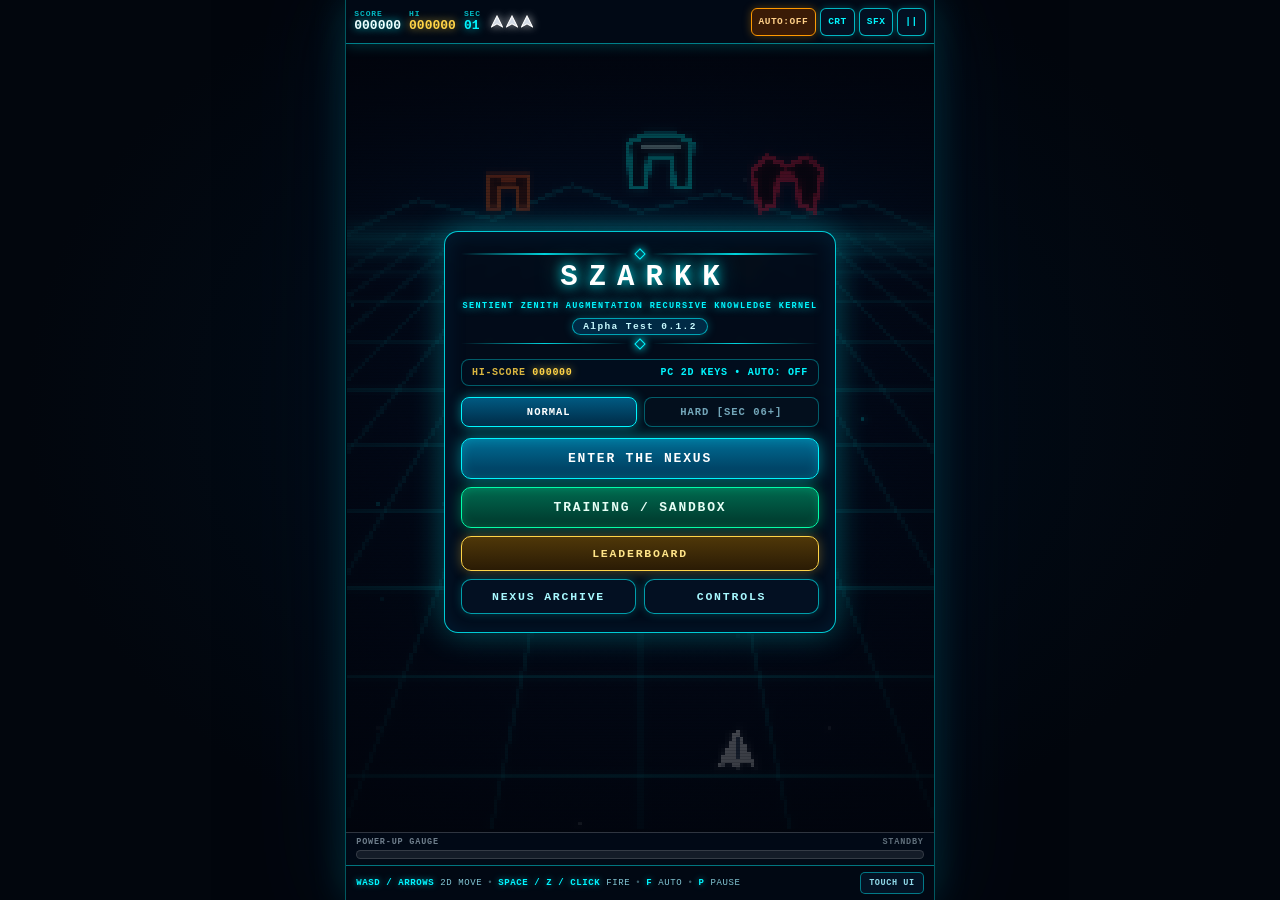
<file: index.html>
<!DOCTYPE html>
<html lang="en">
<head>
  <meta charset="UTF-8">
  <meta name="viewport" content="width=device-width, initial-scale=1.0, maximum-scale=1.0, user-scalable=no, viewport-fit=cover">
  <title>SZARKK — Alpha Test 0.1.2</title>
  <link rel="stylesheet" href="css/style.css?v=0.1.2r">
  <script type="importmap">
    {
      "imports": {
        "./js/audio.js": "./js/audio.js?v=0.1.2r",
        "./js/config.js": "./js/config.js?v=0.1.2r",
        "./js/enemies.js": "./js/enemies.js?v=0.1.2r",
        "./js/enforcers.js": "./js/enforcers.js?v=0.1.2r",
        "./js/leaderboard.js": "./js/leaderboard.js?v=0.1.2r",
        "./js/main.js": "./js/main.js?v=0.1.2r",
        "./js/player.js": "./js/player.js?v=0.1.2r",
        "./js/powerups.js": "./js/powerups.js?v=0.1.2r",
        "./js/projectiles.js": "./js/projectiles.js?v=0.1.2r",
        "./js/renderer.js": "./js/renderer.js?v=0.1.2r",
        "./js/sandbox.js": "./js/sandbox.js?v=0.1.2r",
        "./js/special_enemies.js": "./js/special_enemies.js?v=0.1.2r",
        "./js/sprites.js": "./js/sprites.js?v=0.1.2r",
        "./js/ui.js": "./js/ui.js?v=0.1.2r",
        "./js/utils.js": "./js/utils.js?v=0.1.2r"
      }
    }
  </script>
</head>
<body>
  <div id="app-shell">
    <!-- =====================================================================
         TOP NEON HUD BAR
         ===================================================================== -->
    <header id="hud-bar" aria-label="Game Telemetry">
      <div class="hud-left">
        <div class="hud-stat">
          <span class="hud-label">SCORE</span>
          <span class="hud-value" id="hud-score">000000</span>
        </div>
        <div class="hud-stat">
          <span class="hud-label">HI</span>
          <span class="hud-value gold" id="hud-high">000000</span>
        </div>
        <div class="hud-stat">
          <span class="hud-label">SEC</span>
          <span class="hud-value sec" id="hud-sector">01</span>
        </div>
        <div id="hud-lives" aria-label="Lives Remaining"></div>
      </div>

      <div class="hud-right">
        <button type="button" id="btn-auto" class="hud-pill auto-off" title="Toggle Auto-Fire (F)">AUTO:OFF</button>
        <button type="button" id="btn-crt" class="hud-pill" title="Toggle CRT Scanlines">CRT</button>
        <button type="button" id="btn-sfx" class="hud-pill" title="Toggle Sound (M)">SFX</button>
        <button type="button" id="btn-pause" class="hud-pill" title="Pause Game (P)">||</button>
      </div>
    </header>

    <!-- =====================================================================
         MAIN 3D NEXUS PLAYFIELD STAGE + OVERLAYS
         ===================================================================== -->
    <main id="stage-container">
      <canvas id="game-canvas" aria-label="SZARKK Playfield"></canvas>
      <div id="crt-overlay"></div>

      <!-- LIVE NON-BLOCKING DEBUFF COUNTDOWN BARS -->
      <div id="status-bar" aria-live="polite">
        <div id="pill-slow" class="status-pill slow hidden">
          <div class="status-row">
            <span>STASIS SLOW</span>
            <span id="pill-slow-time">4.0s</span>
          </div>
          <div class="status-track"><div id="pill-slow-fill" class="status-fill"></div></div>
        </div>
        <div id="pill-dmg" class="status-pill dmg hidden">
          <div class="status-row">
            <span>DMG -20%</span>
            <span id="pill-dmg-time">4.0s</span>
          </div>
          <div class="status-track"><div id="pill-dmg-fill" class="status-fill"></div></div>
        </div>
        <div id="pill-field" class="status-pill slow hidden">
          <div class="status-row">
            <span id="pill-field-label">CYAN FIELD</span>
            <span id="pill-field-time">4.0s</span>
          </div>
          <div class="status-track"><div id="pill-field-fill" class="status-fill"></div></div>
        </div>
        <div id="pill-shock" class="status-pill shock hidden">
          <div class="status-row">
            <span id="pill-shock-label">FIRE JAMMED</span>
            <span id="pill-shock-time">2.0s</span>
          </div>
          <div class="status-track"><div id="pill-shock-fill" class="status-fill"></div></div>
        </div>
      </div>

      <!-- SANDBOX ARENA QUICK STRIP, BOTTOM DEPLOY BAR & COLLAPSIBLE CONTROL DRAWER -->
      <div id="sandbox-strip" class="sandbox-strip hidden" aria-label="Sandbox Quick Controls">
        <button type="button" id="sbx-btn-exit" class="sbx-pill is-exit" title="Exit Training Arena to Main Menu">EXIT</button>
        <div class="sbx-strip-group">
          <button type="button" id="sbx-btn-tools" class="sbx-pill sbx-tools-btn">TOOLS &#9660;</button>
          <button type="button" id="sbx-btn-ai" class="sbx-pill is-attack" title="Toggle Enemies Idle vs Attack">AI:ATK</button>
          <button type="button" id="sbx-btn-anim" class="sbx-pill" title="Pause / Resume Enemy Idle Animation">ANIM:ON</button>
          <button type="button" id="sbx-btn-dual" class="sbx-pill" title="Toggle Dual-Fighter">DUAL:OFF</button>
          <button type="button" id="sbx-btn-clear" class="sbx-pill is-clear" title="Clear Arena">CLEAR</button>
        </div>
      </div>

      <div id="sandbox-pwr-corner" class="sandbox-pwr-corner hidden" aria-label="Quick Power-Up &amp; Ruler Controls">
        <div id="sbx-pwr-tray" class="sbx-pwr-tray hidden">
          <button type="button" id="sbx-pwr-all" class="sbx-pwr-item is-all">ALL 5</button>
          <div id="sbx-pwr-tray-list" class="sbx-pwr-tray-list"></div>
        </div>
        <button type="button" id="sbx-btn-pwr-tray" class="sbx-corner-btn is-tray" title="Expand Power-Up Selector">PWR &#9650;</button>
        <button type="button" id="sbx-btn-ruler" class="sbx-corner-btn is-ruler" title="Toggle Ship Chain Lightning Ruler">RULER</button>
        <button type="button" id="sbx-btn-quick-clear-pwr" class="sbx-corner-btn is-clr" title="Clear Active Power-Ups">CLR PWR</button>
      </div>

      <div id="sandbox-deploy-bar" class="sandbox-deploy-bar hidden" aria-label="Deploy &amp; Drag Controls">
        <span id="sbx-deploy-entity-tag" class="sbx-deploy-tag">DRONE</span>
        <div class="sbx-deploy-btns">
          <button type="button" id="sbx-mode-deploy" class="sbx-dep-btn is-deploy selected">DEPLOY</button>
          <button type="button" id="sbx-mode-drag" class="sbx-dep-btn is-drag">DRAG</button>
          <button type="button" id="sbx-mode-stop" class="sbx-dep-btn is-stop">STOP</button>
        </div>
      </div>

      <section id="sandbox-drawer" class="sandbox-drawer hidden" aria-label="Sandbox Arena Controls">
        <div class="sbx-drawer-shell">
          <div class="sbx-drawer-head">
            <div class="archive-title-wrap">
              <span class="archive-kicker">// INFINITE LIVES &bull; LIVE TESTING //</span>
              <h2 class="archive-heading sbx-heading">SANDBOX ARENA</h2>
            </div>
            <button type="button" id="sbx-btn-close-drawer" class="archive-back-btn">&#9664; BACK</button>
          </div>

          <div class="sbx-scroll">
            <!-- 1. FORMATION BUILDER -->
            <div class="sbx-section">
              <div class="sbx-sec-title">FORMATION &amp; RHYTHM BUILDER</div>
              <div class="sbx-form-grid">
                <label class="sbx-field">
                  <span>FORMATION</span>
                  <select id="sbx-sel-formation" class="sbx-select"></select>
                </label>
                <label class="sbx-field">
                  <span>ENTRY PATH</span>
                  <select id="sbx-sel-entry" class="sbx-select"></select>
                </label>
                <label class="sbx-field">
                  <span>SWAY RHYTHM</span>
                  <select id="sbx-sel-sway" class="sbx-select"></select>
                </label>
                <label class="sbx-field">
                  <span>FLEET TIER</span>
                  <select id="sbx-sel-tier" class="sbx-select"></select>
                </label>
              </div>
              <div class="btn-pair">
                <button type="button" id="sbx-btn-spawn-entry" class="sbx-action-btn primary">SPAWN W/ ENTRY</button>
                <button type="button" id="sbx-btn-set-instant" class="sbx-action-btn emerald">SET INSTANT</button>
              </div>
            </div>

            <!-- 2. TOUCH / CLICK DEPLOY ENEMIES -->
            <div class="sbx-section">
              <div class="sbx-sec-head">
                <span class="sbx-sec-title">TOUCH / CLICK DEPLOY ENEMIES</span>
                <span class="sbx-sec-hint">PICK &rarr; TAP ARENA</span>
              </div>
              <div id="sbx-enemy-grid" class="sbx-chip-grid"></div>
            </div>

            <!-- 3. CAPSULES (TOUCH DEPLOY OR FLOAT IN) -->
            <div class="sbx-section">
              <div class="sbx-sec-head">
                <span class="sbx-sec-title">POWER-UP CAPSULES</span>
                <div class="sbx-mini-seg">
                  <button type="button" id="sbx-cap-mode-touch" class="sbx-seg-btn selected">TAP DEPLOY</button>
                  <button type="button" id="sbx-cap-mode-float" class="sbx-seg-btn">FLOAT IN</button>
                </div>
              </div>
              <div id="sbx-capsule-grid" class="sbx-chip-grid caps-grid"></div>
            </div>

            <!-- 4. ARENA DISPLAY, AI & AUREX LOADOUT -->
            <div class="sbx-section">
              <div class="sbx-sec-head">
                <span class="sbx-sec-title">ARENA TOOLS &amp; AUREX LOADOUT</span>
                <span class="sbx-inf-pill">&infin; INFINITE LIVES</span>
              </div>
              <div class="btn-pair">
                <button type="button" id="sbx-drawer-ai" class="sbx-action-btn danger">ENEMIES: ATTACK</button>
                <button type="button" id="sbx-drawer-anim" class="sbx-action-btn secondary">IDLE ANIM: ON</button>
              </div>
              <div class="btn-pair">
                <button type="button" id="sbx-btn-toggle-bg" class="sbx-action-btn primary">ENDFRAME BG: ON</button>
                <button type="button" id="sbx-btn-toggle-grid" class="sbx-action-btn secondary">MEASURE GRID: OFF</button>
              </div>
              <div class="btn-pair">
                <button type="button" id="sbx-drawer-dual" class="sbx-action-btn secondary">DUAL FIGHTER: OFF</button>
                <button type="button" id="sbx-btn-start-drag" class="sbx-action-btn secondary">DRAG ENTITIES</button>
              </div>
              <div class="btn-pair">
                <button type="button" id="sbx-btn-hard-mode" class="sbx-action-btn secondary">HARD MODE: OFF</button>
                <button type="button" id="sbx-btn-clear-pwr" class="sbx-action-btn secondary">CLEAR POWER-UPS</button>
              </div>
            </div>

            <!-- 5. FIELD BUFFS / DEBUFFS (EXTENSIBLE SECTION) -->
            <div class="sbx-section sbx-field-box">
              <div class="sbx-sec-head">
                <span class="sbx-sec-title">FIELD BUFFS / DEBUFFS</span>
                <div class="sbx-mini-seg">
                  <button type="button" id="sbx-field-mode-inf" class="sbx-seg-btn selected">INDEFINITE</button>
                  <button type="button" id="sbx-field-mode-timed" class="sbx-seg-btn">TIMED (4s)</button>
                </div>
              </div>
              <div id="sbx-field-grid" class="sbx-chip-grid"></div>
            </div>

            <!-- 6. TRAINING ROUNDS -->
            <div class="sbx-section sbx-training-box">
              <div class="sbx-sec-head">
                <span class="sbx-sec-title">TRAINING ROUNDS (REAL SECTOR SIM)</span>
                <div class="sbx-mini-seg">
                  <button type="button" id="sbx-train-normal" class="sbx-seg-btn selected">NORMAL</button>
                  <button type="button" id="sbx-train-hard" class="sbx-seg-btn hard-opt">HARD</button>
                </div>
              </div>
              <div class="sbx-train-row">
                <select id="sbx-sel-train-sec" class="sbx-select"></select>
                <button type="button" id="sbx-btn-start-training" class="sbx-action-btn gold">START TRAINING ROUND</button>
              </div>
              <button type="button" id="sbx-btn-stop-training" class="sbx-action-btn danger hidden">STOP TRAINING ROUND</button>
            </div>
          </div>
        </div>
      </section>

      <!-- ===================================================================
           DE-CLUTTERED MAIN MENU OVERLAY
           =================================================================== -->
      <section id="overlay-start" class="overlay">
        <div class="nexus-card">
          <div class="title-lockup">
            <div class="wire-accent">
              <span class="wire-line"></span>
              <span class="wire-diamond"></span>
              <span class="wire-line"></span>
            </div>
            <h1 class="nexus-title szarkk-title">SZARKK</h1>
            <div class="nexus-subtitle szarkk-acronym">SENTIENT ZENITH AUGMENTATION RECURSIVE KNOWLEDGE KERNEL</div>
            <div class="version-badge" id="menu-version">Alpha Test 0.1.2</div>
            <div class="wire-accent">
              <span class="wire-line"></span>
              <span class="wire-diamond"></span>
              <span class="wire-line"></span>
            </div>
          </div>

          <div class="menu-meta-row">
            <div class="hi-badge">HI-SCORE <span id="start-high-val">000000</span></div>
            <div class="ctrl-chip" id="menu-ctrl-chip">2D DRAG &bull; AUTO: OFF</div>
          </div>

          <div class="mode-toggle-row" role="radiogroup" aria-label="Difficulty Mode">
            <button type="button" id="btn-mode-normal" class="mode-btn selected">NORMAL</button>
            <button type="button" id="btn-mode-hard" class="mode-btn hard-opt">HARD [SEC 06+]</button>
          </div>

          <div class="menu-actions">
            <button type="button" id="btn-start" class="nexus-cta">ENTER THE NEXUS</button>
            <button type="button" id="btn-open-sandbox" class="nexus-cta emerald-btn">TRAINING / SANDBOX</button>
            <button type="button" id="btn-open-leaderboard" class="nexus-cta gold-btn">LEADERBOARD</button>
            <div class="btn-pair">
              <button type="button" id="btn-open-archive" class="nexus-cta secondary">NEXUS ARCHIVE</button>
              <button type="button" id="btn-open-controls" class="nexus-cta secondary">CONTROLS</button>
            </div>
          </div>
        </div>
      </section>

      <!-- ===================================================================
           CONTROLS & DISPLAY MODAL (ACCESSIBLE FROM MENU & PAUSE)
           =================================================================== -->
      <section id="overlay-controls" class="overlay modal-top hidden">
        <div class="nexus-card">
          <div class="nexus-subtitle" style="letter-spacing:2px;">// INPUT MATRIX //</div>
          <h2 class="nexus-title" style="font-size:21px; letter-spacing:2px;">CONTROLS &amp; DISPLAY</h2>

          <div class="ctrl-box">
            <div class="ctrl-box-top">
              <span class="ctrl-box-label">WEAPON FIRE MODE</span>
              <button type="button" id="btn-ctrl-auto" class="auto-toggle-btn off">AUTO-FIRE: OFF</button>
            </div>
            <div id="ctrl-modal-hint" class="ctrl-hint-line">Conserve power-ups freely when Auto-Fire is OFF, or toggle ON for continuous fire.</div>
          </div>

          <div class="btn-pair">
            <button type="button" id="btn-ctrl-crt" class="nexus-cta secondary">CRT: ON</button>
            <button type="button" id="btn-ctrl-sfx" class="nexus-cta secondary">SFX: ON</button>
          </div>

          <div class="guide-list">
            <div><strong>2D DODGE ZONE:</strong> Move freely anywhere across the bottom 2/5ths of the arena to weave through enemy fire.</div>
            <div><strong>TOUCH CONTROLS:</strong> Touch and drag <strong>anywhere below the dotted line</strong> (no need to touch the ship) while holding/tapping <strong>FIRE</strong> with your other thumb.</div>
            <div><strong>DESKTOP KEYS:</strong> <strong>WASD</strong> or <strong>Arrow Keys</strong> Move (2D) &bull; <strong>Space / Z / Click</strong> Fire &bull; <strong>F</strong> Auto-Fire &bull; <strong>P / Esc</strong> Pause &bull; <strong>M</strong> Mute.</div>
          </div>

          <button type="button" id="btn-ctrl-back" class="nexus-cta">&#9664; BACK</button>
        </div>
      </section>

      <!-- ===================================================================
           NEXUS ARCHIVE (SHIP, ENEMY & POWER-UP GLOSSARY MODAL)
           =================================================================== -->
      <section id="overlay-archive" class="overlay modal-top hidden">
        <div class="archive-shell">
          <div class="archive-header">
            <div class="archive-title-wrap">
              <span class="archive-kicker">// TACTICAL DATABASE //</span>
              <h2 class="archive-heading">NEXUS ARCHIVE</h2>
            </div>
            <button type="button" id="btn-archive-back" class="archive-back-btn">&#9664; BACK</button>
          </div>
          <div id="archive-scroll" class="archive-scroll"></div>
        </div>
      </section>

      <!-- ===================================================================
           ARCADE LEADERBOARD MODAL (WITH DOUBLE-CONFIRMATION CLEAR)
           =================================================================== -->
      <section id="overlay-leaderboard" class="overlay modal-top hidden">
        <div class="archive-shell">
          <div class="archive-header">
            <div class="archive-title-wrap">
              <span class="archive-kicker">// HALL OF CHAMPIONS //</span>
              <h2 class="archive-heading lb-heading">LEADERBOARD</h2>
            </div>
            <button type="button" id="btn-lb-back" class="archive-back-btn">&#9664; BACK</button>
          </div>

          <div class="lb-tabs" role="tablist" aria-label="Leaderboard Mode">
            <button type="button" id="btn-lb-tab-normal" class="lb-tab-btn selected">NORMAL</button>
            <button type="button" id="btn-lb-tab-hard" class="lb-tab-btn hard-tab">HARD [SEC 06+]</button>
          </div>

          <div class="lb-table-head">
            <span>RANK</span>
            <span>CALLSIGN</span>
            <span class="lb-right">SCORE</span>
            <span class="lb-right">SEC</span>
            <span class="lb-right">ACC</span>
          </div>
          <div id="leaderboard-list" class="lb-scroll"></div>

          <!-- 2-Step Double Confirmation Clear UI -->
          <div id="lb-clear-wrap" class="lb-clear-wrap">
            <div id="lb-clear-step0">
              <button type="button" id="btn-lb-clear-init" class="nexus-cta danger lb-clear-btn">CLEAR LEADERBOARD</button>
            </div>

            <div id="lb-clear-step1" class="lb-confirm-box hidden">
              <div class="lb-confirm-msg">STEP 1/2 — ERASE ALL SAVED LEADERBOARD RECORDS?</div>
              <div class="btn-pair">
                <button type="button" id="btn-lb-clear-cancel1" class="nexus-cta secondary">CANCEL</button>
                <button type="button" id="btn-lb-clear-step1" class="nexus-cta amber">YES, CONTINUE</button>
              </div>
            </div>

            <div id="lb-clear-step2" class="lb-confirm-box final hidden">
              <div class="lb-confirm-msg">STEP 2/2 — FINAL CONFIRMATION: PERMANENTLY WIPE ALL SCORES &amp; HI-SCORE?</div>
              <div class="btn-pair">
                <button type="button" id="btn-lb-clear-cancel2" class="nexus-cta secondary">CANCEL</button>
                <button type="button" id="btn-lb-clear-confirm" class="nexus-cta danger">WIPE ALL RECORDS</button>
              </div>
            </div>
          </div>
        </div>
      </section>

      <!-- ===================================================================
           PAUSE MENU OVERLAY
           =================================================================== -->
      <section id="overlay-pause" class="overlay hidden">
        <div class="nexus-card">
          <div class="nexus-subtitle">// NEXUS SUSPENDED //</div>
          <h2 class="nexus-title" style="font-size:23px;">SYSTEM PAUSED</h2>
          <div class="version-badge" id="pause-version">Alpha Test 0.1.2</div>

          <button type="button" id="btn-resume" class="nexus-cta">RESUME</button>

          <div class="btn-pair">
            <button type="button" id="btn-pause-archive" class="nexus-cta secondary">NEXUS ARCHIVE</button>
            <button type="button" id="btn-pause-controls" class="nexus-cta secondary">CONTROLS</button>
          </div>

          <button type="button" id="btn-pause-leaderboard" class="nexus-cta gold-btn">LEADERBOARD</button>

          <div class="btn-pair">
            <button type="button" id="btn-restart" class="nexus-cta amber">RESTART</button>
            <button type="button" id="btn-pause-menu" class="nexus-cta danger">MAIN MENU</button>
          </div>
        </div>
      </section>

      <!-- ===================================================================
           GAME OVER / ARCADE LEADERBOARD SAVE OVERLAY
           =================================================================== -->
      <section id="overlay-gameover" class="overlay hidden">
        <div class="nexus-card">
          <div class="nexus-subtitle" style="color:#ff6e88;">// NEXUS NODE DELETED //</div>
          <h2 class="nexus-title" style="font-size:23px;">GAME OVER</h2>
          <div id="go-mode-badge" class="go-mode-badge hidden">HARD MODE // SEC 06+</div>
          <div id="go-record-badge" class="record-banner hidden">NEW SYSTEM HIGH SCORE</div>

          <div class="report-grid">
            <div class="report-cell">
              <span class="report-label">FINAL SCORE</span>
              <span class="report-val" id="go-score">000000</span>
            </div>
            <div class="report-cell">
              <span class="report-label">HIGH SCORE</span>
              <span class="report-val gold" id="go-high">000000</span>
            </div>
            <div class="report-cell">
              <span class="report-label">SECTOR REACHED</span>
              <span class="report-val" id="go-sector">01</span>
            </div>
            <div class="report-cell">
              <span class="report-label">ACCURACY</span>
              <span class="report-val" id="go-acc">0.0%</span>
            </div>
            <div class="report-cell">
              <span class="report-label">SHOTS FIRED</span>
              <span class="report-val" id="go-shots">0</span>
            </div>
            <div class="report-cell">
              <span class="report-label">DIRECT HITS</span>
              <span class="report-val" id="go-hits">0</span>
            </div>
            <div class="report-cell wide">
              <span class="report-label">DUAL-FIGHTER RESCUES</span>
              <span class="report-val emerald" id="go-rescues">0</span>
            </div>
          </div>

          <!-- Arcade Score Save Box -->
          <div id="go-save-panel" class="go-save-panel">
            <label class="go-save-label" for="go-callsign-input">RECORD CALLSIGN TO LEADERBOARD</label>
            <div class="go-save-row">
              <input type="text" id="go-callsign-input" class="arcade-input" maxlength="8" autocomplete="off" spellcheck="false" placeholder="CALLSIGN" aria-label="Arcade Callsign">
              <button type="button" id="btn-save-score" class="nexus-cta gold-btn go-save-btn">SAVE</button>
            </div>
          </div>
          <div id="go-save-status" class="go-save-status hidden"></div>

          <button type="button" id="btn-replay" class="nexus-cta">PLAY AGAIN</button>
          <div class="btn-pair">
            <button type="button" id="btn-go-leaderboard" class="nexus-cta gold-btn">LEADERBOARD</button>
            <button type="button" id="btn-go-menu" class="nexus-cta secondary">MAIN MENU</button>
          </div>
        </div>
      </section>
    </main>

    <!-- =====================================================================
         RESERVED BOTTOM HORIZONTAL POWER-UP ENERGY GAUGE (AUTO-DIVIDES WHEN STACKED)
         ===================================================================== -->
    <section id="powerup-gauge-bar" class="pwr-empty" aria-label="Power-Up Energy Gauge" aria-live="polite">
      <div class="pwr-slot pwr-empty">
        <div class="pwr-gauge-meta">
          <span class="pwr-gauge-name">POWER-UP GAUGE</span>
          <span class="pwr-gauge-val">STANDBY</span>
        </div>
        <div class="pwr-gauge-track">
          <div class="pwr-gauge-fill" style="width:0%"></div>
          <div class="pwr-gauge-ticks" aria-hidden="true"></div>
        </div>
      </div>
    </section>

    <!-- =====================================================================
         BOTTOM ARCADE FIRE DOCK (MOBILE) / COMPACT KEYBAR (DESKTOP)
         ===================================================================== -->
    <nav id="touch-dock" aria-label="Arcade Controls">
      <div id="desktop-bar" class="desktop-bar hidden">
        <div class="desktop-keys">
          <span><strong>WASD / ARROWS</strong> 2D MOVE</span>
          <span class="dk-sep">&bull;</span>
          <span><strong>SPACE / Z / CLICK</strong> FIRE</span>
          <span class="dk-sep">&bull;</span>
          <span><strong>F</strong> AUTO</span>
          <span class="dk-sep">&bull;</span>
          <span><strong>P</strong> PAUSE</span>
        </div>
        <button type="button" id="btn-show-touch" class="dock-mini-btn" title="Show Touch Fire Dock">TOUCH UI</button>
      </div>

      <div class="dock-inner">
        <div class="dock-status-bar">
          <div class="dock-status">
            <span id="dock-dot" class="status-dot"></span>
            <span id="dock-status-text">TOUCH ANYWHERE TO MOVE // HOLD FIRE</span>
          </div>
          <button type="button" id="btn-hide-touch" class="dock-mini-btn hidden" title="Switch to Compact Desktop Keybar">PC MODE</button>
        </div>

        <button type="button" id="touch-fire" class="arcade-btn fire-btn solo-fire-btn" aria-label="Hold to Fire">
          <span>FIRE</span>
        </button>
      </div>
    </nav>
  </div>

  <script type="module" src="js/main.js?v=0.1.2r"></script>
</body>
</html>
</file>
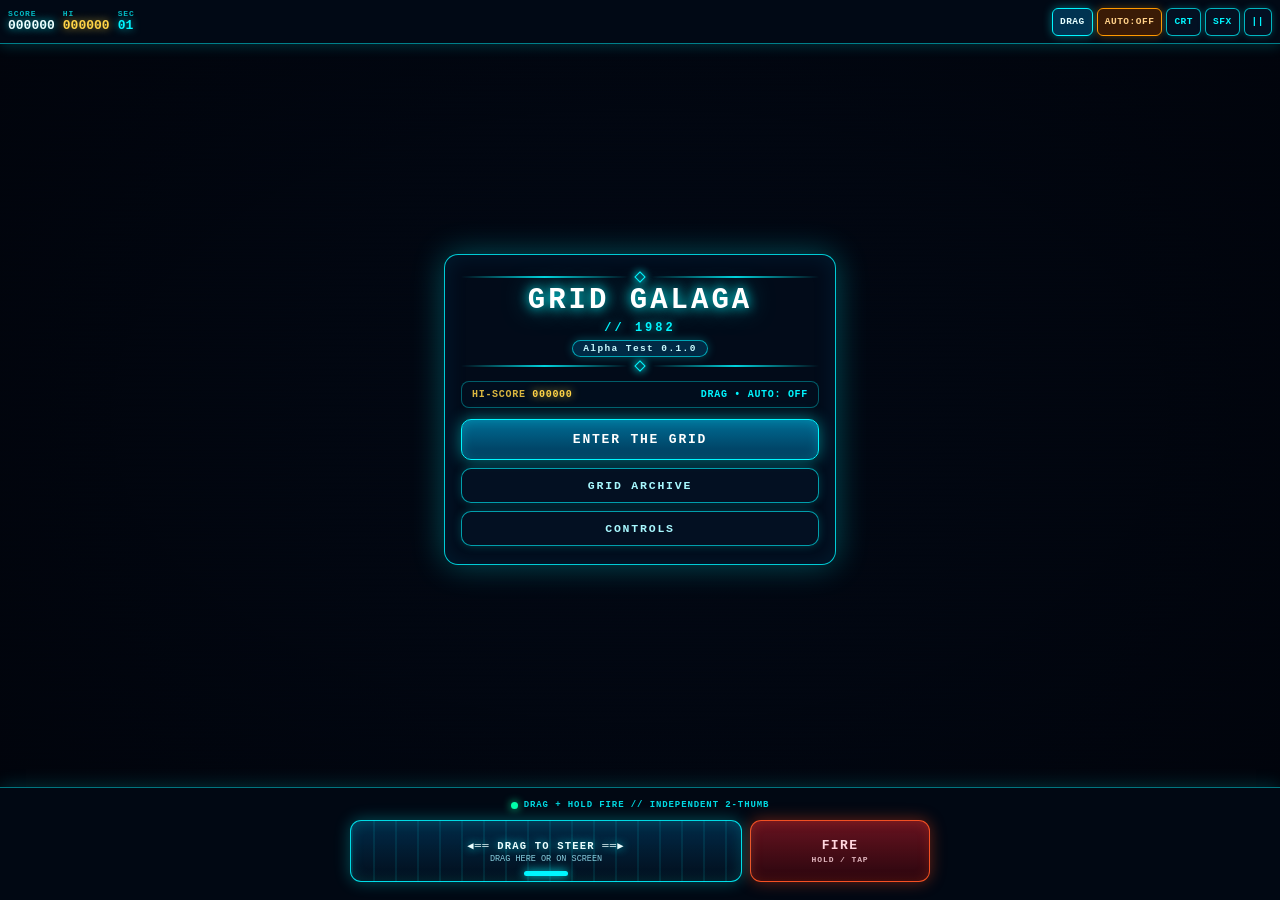
<file: legacy/index-original.html>
<!DOCTYPE html>
<html lang="en">
<head>
  <meta charset="UTF-8">
  <meta name="viewport" content="width=device-width, initial-scale=1.0, maximum-scale=1.0, user-scalable=no, viewport-fit=cover">
  <title>GRID GALAGA // 1982 — Alpha Test 0.1.0</title>
  <style>
    /* =========================================================================
       GRID GALAGA // 1982 — SELF-CONTAINED TRON NEON ARCADE STYLESHEET
       Zero external CDN dependencies. Explicit neon styling on every control.
       ========================================================================= */
    :root {
      --bg-void: #02060d;
      --bg-panel: rgba(4, 16, 28, 0.9);
      --cyan: #00f6ff;
      --blue: #2277ff;
      --emerald: #00ffaa;
      --amber: #ff9900;
      --gold: #ffd447;
      --mcp-orange: #ff5a1f;
      --ares-red: #ff1e42;
      --purple: #c44dff;
      --white-core: #ecffff;
      --font-arcade: 'Orbitron', 'Courier New', ui-monospace, 'Consolas', 'Menlo', monospace;
    }

    *, *::before, *::after {
      box-sizing: border-box;
      margin: 0;
      padding: 0;
      -webkit-tap-highlight-color: transparent;
      user-select: none;
      -webkit-user-select: none;
      -webkit-touch-callout: none;
    }

    html, body {
      width: 100vw;
      height: 100%;
      height: 100dvh;
      max-height: 100vh;
      overflow: hidden;
      background-color: var(--bg-void);
      color: var(--white-core);
      font-family: var(--font-arcade);
      overscroll-behavior: none;
      touch-action: none;
    }

    /* MANDATORY EXPLICIT BUTTON RESET — ZERO WHITE/GREY DEFAULT BROWSER CHROME */
    button {
      -webkit-appearance: none;
      appearance: none;
      background: rgba(4, 16, 28, 0.92);
      color: #00f6ff;
      border: 1.5px solid #00f6ff;
      border-radius: 8px;
      font-family: inherit;
      font-weight: 700;
      letter-spacing: 0.9px;
      box-shadow: 0 0 10px rgba(0, 246, 255, 0.34);
      cursor: pointer;
      outline: none;
      display: inline-flex;
      align-items: center;
      justify-content: center;
      text-transform: uppercase;
      transition: background 0.1s ease, border-color 0.1s ease, box-shadow 0.1s ease, transform 0.06s ease, color 0.1s ease;
    }

    button:active {
      transform: scale(0.96);
    }

    .hidden {
      display: none !important;
    }

    /* =========================================================================
       FULL-VIEWPORT ARCADE SHELL
       ========================================================================= */
    #app-shell {
      width: 100vw;
      height: 100%;
      height: 100dvh;
      max-height: 100vh;
      display: flex;
      flex-direction: column;
      background: var(--bg-void);
      position: relative;
      overflow: hidden;
      touch-action: none;
    }

    /* =========================================================================
       TOP HUD BAR — COMPACT SINGLE ROW (FITS 360px PHONES CLEANLY)
       ========================================================================= */
    #hud-bar {
      flex: 0 0 auto;
      width: 100%;
      display: flex;
      align-items: center;
      justify-content: space-between;
      gap: 6px;
      padding: max(6px, env(safe-area-inset-top)) 8px 6px 8px;
      background: rgba(2, 10, 22, 0.95);
      border-bottom: 1.5px solid rgba(0, 246, 255, 0.5);
      box-shadow: 0 2px 14px rgba(0, 246, 255, 0.18);
      z-index: 30;
      min-height: 44px;
    }

    .hud-left {
      display: flex;
      align-items: center;
      gap: 8px;
      min-width: 0;
      flex: 1 1 auto;
    }

    .hud-stat {
      display: flex;
      flex-direction: column;
      line-height: 1.05;
      min-width: 0;
    }

    .hud-label {
      font-size: 8px;
      letter-spacing: 0.9px;
      color: rgba(0, 246, 255, 0.74);
      font-weight: 700;
    }

    .hud-value {
      font-size: 13px;
      font-weight: 700;
      color: var(--white-core);
      text-shadow: 0 0 8px rgba(0, 246, 255, 0.75);
      white-space: nowrap;
    }

    .hud-value.gold {
      color: var(--gold);
      text-shadow: 0 0 8px rgba(255, 212, 71, 0.68);
    }

    .hud-value.sec {
      color: var(--cyan);
    }

    #hud-lives {
      display: flex;
      align-items: center;
      gap: 3px;
      padding-left: 2px;
      flex-shrink: 0;
    }

    .life-ship-svg {
      width: 12px;
      height: 14px;
      filter: drop-shadow(0 0 4px rgba(0, 246, 255, 0.88));
    }

    .hud-right {
      display: flex;
      align-items: center;
      gap: 4px;
      flex-shrink: 0;
    }

    .hud-pill {
      padding: 5px 7px;
      min-height: 28px;
      font-size: 9.5px;
      border-radius: 6px;
      letter-spacing: 0.5px;
      white-space: nowrap;
      background: rgba(4, 18, 36, 0.94);
      color: var(--cyan);
      border-color: rgba(0, 246, 255, 0.72);
      box-shadow: 0 0 7px rgba(0, 246, 255, 0.25);
    }

    .hud-pill.ctrl-pill {
      background: rgba(0, 56, 88, 0.9);
      color: #e6ffff;
      border-color: #00f6ff;
      box-shadow: 0 0 10px rgba(0, 246, 255, 0.42);
    }

    .hud-pill.auto-on {
      background: rgba(0, 74, 58, 0.94);
      color: #b4ffe8;
      border-color: #00ffaa;
      box-shadow: 0 0 10px rgba(0, 255, 170, 0.48);
    }

    .hud-pill.auto-off {
      background: rgba(62, 28, 6, 0.94);
      color: #ffd088;
      border-color: #ff9900;
      box-shadow: 0 0 8px rgba(255, 153, 0, 0.35);
    }

    .hud-pill.is-off {
      background: rgba(12, 18, 28, 0.9);
      color: rgba(130, 185, 200, 0.62);
      border-color: rgba(0, 246, 255, 0.28);
      box-shadow: none;
    }

    /* =========================================================================
       PLAYFIELD STAGE — GUARANTEED FULL FLEX CANVAS CONTAINER
       ========================================================================= */
    #stage-container {
      flex: 1 1 auto;
      min-height: 0;
      width: 100%;
      position: relative;
      overflow: hidden;
      background: var(--bg-void);
      touch-action: none;
    }

    #game-canvas {
      display: block;
      width: 100%;
      height: 100%;
      touch-action: none;
      cursor: crosshair;
    }

    #game-canvas.drag-cursor {
      cursor: ew-resize;
    }

    /* Optional Toggleable CRT Scanline + Vignette Filter */
    #crt-overlay {
      position: absolute;
      inset: 0;
      pointer-events: none;
      z-index: 6;
      background:
        repeating-linear-gradient(
          0deg,
          rgba(0, 0, 0, 0.22) 0px,
          rgba(0, 0, 0, 0.22) 1px,
          transparent 1px,
          transparent 3px
        ),
        radial-gradient(ellipse at center, transparent 58%, rgba(0, 4, 14, 0.56) 100%);
      opacity: 0.7;
      transition: opacity 0.2s ease;
    }

    #crt-overlay.crt-off {
      opacity: 0;
    }

    /* Live Non-Blocking Status Strip (Active Power-Ups & Debuffs) */
    #status-bar {
      position: absolute;
      top: 8px;
      left: 8px;
      right: 8px;
      z-index: 9;
      display: flex;
      align-items: center;
      justify-content: center;
      gap: 7px;
      pointer-events: none;
      flex-wrap: wrap;
    }

    .status-pill {
      display: flex;
      flex-direction: column;
      gap: 3px;
      min-width: 132px;
      padding: 5px 9px;
      border-radius: 7px;
      background: rgba(2, 10, 22, 0.92);
      font-size: 9.5px;
      font-weight: 700;
      letter-spacing: 0.8px;
      pointer-events: none;
    }

    .status-pill.slow {
      border: 1.5px solid var(--cyan);
      color: #c8ffff;
      box-shadow: 0 0 12px rgba(0, 246, 255, 0.5);
    }

    .status-pill.dmg {
      border: 1.5px solid var(--ares-red);
      color: #ffb8c4;
      box-shadow: 0 0 12px rgba(255, 30, 66, 0.55);
    }

    .status-pill.pwr-cyan {
      border: 1.5px solid #00f6ff;
      background: rgba(0, 32, 52, 0.94);
      color: #e6ffff;
      box-shadow: 0 0 14px rgba(0, 246, 255, 0.65);
    }

    .status-pill.pwr-red {
      border: 1.5px solid #ff2442;
      background: rgba(44, 6, 16, 0.94);
      color: #ffd6de;
      box-shadow: 0 0 14px rgba(255, 36, 66, 0.65);
    }

    .status-pill.pwr-purple {
      border: 1.5px solid #c44dff;
      background: rgba(34, 8, 56, 0.94);
      color: #f0d4ff;
      box-shadow: 0 0 14px rgba(196, 77, 255, 0.7);
    }

    .status-row {
      display: flex;
      align-items: center;
      justify-content: space-between;
      gap: 8px;
    }

    .status-track {
      width: 100%;
      height: 4px;
      border-radius: 4px;
      background: rgba(255, 255, 255, 0.14);
      overflow: hidden;
    }

    .status-fill {
      height: 100%;
      width: 100%;
      border-radius: 4px;
    }

    .status-pill.slow .status-fill,
    .status-pill.pwr-cyan .status-fill {
      background: linear-gradient(90deg, #0090ff, #00f6ff);
      box-shadow: 0 0 6px #00f6ff;
    }

    .status-pill.dmg .status-fill,
    .status-pill.pwr-red .status-fill {
      background: linear-gradient(90deg, #ff5500, #ff1e42);
      box-shadow: 0 0 6px #ff1e42;
    }

    .status-pill.pwr-purple .status-fill {
      background: linear-gradient(90deg, #7e22ff, #d575ff);
      box-shadow: 0 0 6px #c44dff;
    }

    /* =========================================================================
       NEON GLASS OVERLAYS, MAIN MENU, CONTROLS & PAUSE CARDS
       ========================================================================= */
    .overlay {
      position: absolute;
      inset: 0;
      z-index: 15;
      display: flex;
      align-items: center;
      justify-content: center;
      padding: 14px 12px 26px;
      background: radial-gradient(circle at center, rgba(2, 10, 26, 0.56), rgba(1, 4, 12, 0.86));
      overflow-y: auto;
    }

    .overlay.modal-top {
      z-index: 25;
    }

    .tron-card {
      width: 100%;
      max-width: 392px;
      padding: 18px 16px;
      border-radius: 14px;
      background: rgba(3, 12, 26, 0.94);
      border: 1.5px solid rgba(0, 246, 255, 0.82);
      box-shadow:
        0 0 32px rgba(0, 246, 255, 0.3),
        inset 0 0 22px rgba(0, 120, 185, 0.16);
      display: flex;
      flex-direction: column;
      align-items: center;
      gap: 11px;
      text-align: center;
      backdrop-filter: blur(6px);
    }

    .title-lockup {
      width: 100%;
      display: flex;
      flex-direction: column;
      align-items: center;
      gap: 5px;
    }

    .wire-accent {
      width: 100%;
      display: flex;
      align-items: center;
      justify-content: center;
      gap: 8px;
    }

    .wire-line {
      flex: 1 1 auto;
      height: 1.5px;
      background: linear-gradient(90deg, transparent, rgba(0, 246, 255, 0.85), transparent);
    }

    .wire-diamond {
      width: 8px;
      height: 8px;
      transform: rotate(45deg);
      border: 1.5px solid var(--cyan);
      background: rgba(0, 246, 255, 0.28);
      box-shadow: 0 0 8px var(--cyan);
    }

    .tron-title {
      font-size: 29px;
      font-weight: 900;
      letter-spacing: 3px;
      line-height: 1.05;
      color: #ffffff;
      text-shadow: 0 0 12px var(--cyan), 0 0 26px rgba(0, 246, 255, 0.52);
    }

    .tron-subtitle {
      font-size: 12px;
      font-weight: 700;
      letter-spacing: 3px;
      color: var(--cyan);
      text-shadow: 0 0 8px rgba(0, 246, 255, 0.72);
    }

    .version-badge {
      padding: 2px 10px;
      border-radius: 99px;
      font-size: 9.5px;
      font-weight: 700;
      letter-spacing: 1.4px;
      color: #c8faff;
      background: rgba(0, 52, 82, 0.78);
      border: 1px solid rgba(0, 246, 255, 0.6);
      box-shadow: 0 0 10px rgba(0, 246, 255, 0.28);
    }

    .menu-meta-row {
      width: 100%;
      display: flex;
      align-items: center;
      justify-content: space-between;
      gap: 8px;
      padding: 7px 10px;
      border-radius: 8px;
      background: rgba(2, 14, 30, 0.88);
      border: 1px solid rgba(0, 246, 255, 0.34);
      font-size: 10px;
      font-weight: 700;
      letter-spacing: 0.7px;
      flex-wrap: wrap;
    }

    .hi-badge {
      color: rgba(255, 212, 71, 0.85);
    }

    .hi-badge span {
      color: var(--gold);
      text-shadow: 0 0 8px rgba(255, 212, 71, 0.65);
    }

    .ctrl-chip {
      color: var(--cyan);
    }

    .menu-actions {
      width: 100%;
      display: flex;
      flex-direction: column;
      gap: 8px;
    }

    .tron-cta {
      width: 100%;
      padding: 12px 14px;
      font-size: 13px;
      font-weight: 900;
      letter-spacing: 1.8px;
      border-radius: 10px;
      background: linear-gradient(180deg, rgba(0, 118, 160, 0.92), rgba(0, 58, 92, 0.95));
      color: #ffffff;
      border: 1.5px solid #00f6ff;
      box-shadow: 0 0 16px rgba(0, 246, 255, 0.48), inset 0 0 12px rgba(0, 246, 255, 0.22);
    }

    .tron-cta.secondary {
      background: rgba(4, 18, 36, 0.94);
      color: #a8f8ff;
      border-color: rgba(0, 246, 255, 0.62);
      box-shadow: 0 0 10px rgba(0, 246, 255, 0.22);
      font-size: 11.5px;
      padding: 10px 12px;
    }

    .tron-cta.amber {
      background: rgba(64, 30, 6, 0.92);
      color: #ffd68c;
      border-color: var(--amber);
      box-shadow: 0 0 12px rgba(255, 153, 0, 0.34);
      font-size: 11.5px;
      padding: 10px 12px;
    }

    .tron-cta.danger {
      background: rgba(62, 8, 20, 0.92);
      color: #ff9eb0;
      border-color: var(--ares-red);
      box-shadow: 0 0 12px rgba(255, 30, 66, 0.35);
      font-size: 11.5px;
      padding: 10px 12px;
    }

    .btn-pair {
      width: 100%;
      display: grid;
      grid-template-columns: 1fr 1fr;
      gap: 8px;
    }

    .ctrl-box {
      width: 100%;
      padding: 10px;
      border-radius: 10px;
      background: rgba(2, 12, 26, 0.9);
      border: 1px solid rgba(0, 246, 255, 0.38);
      display: flex;
      flex-direction: column;
      gap: 8px;
    }

    .ctrl-box-top {
      display: flex;
      align-items: center;
      justify-content: space-between;
      gap: 8px;
    }

    .ctrl-box-label {
      font-size: 10px;
      color: rgba(0, 246, 255, 0.82);
      letter-spacing: 1px;
      font-weight: 700;
    }

    .auto-toggle-btn {
      padding: 5px 9px;
      font-size: 9.5px;
      border-radius: 6px;
    }

    .auto-toggle-btn.on {
      background: rgba(0, 74, 58, 0.94);
      color: #b4ffe8;
      border-color: var(--emerald);
      box-shadow: 0 0 10px rgba(0, 255, 170, 0.45);
    }

    .auto-toggle-btn.off {
      background: rgba(62, 28, 6, 0.94);
      color: #ffd088;
      border-color: var(--amber);
      box-shadow: 0 0 8px rgba(255, 153, 0, 0.32);
    }

    .seg-row {
      display: grid;
      grid-template-columns: repeat(3, 1fr);
      gap: 6px;
    }

    .seg-btn {
      padding: 8px 4px;
      font-size: 10px;
      border-radius: 7px;
      background: rgba(4, 16, 30, 0.92);
      color: rgba(160, 232, 255, 0.8);
      border-color: rgba(0, 246, 255, 0.38);
      box-shadow: none;
    }

    .seg-btn.selected {
      background: rgba(0, 92, 132, 0.94);
      color: #ffffff;
      border-color: #00f6ff;
      box-shadow: 0 0 12px rgba(0, 246, 255, 0.5);
    }

    .ctrl-hint-line {
      font-size: 9.5px;
      line-height: 1.35;
      color: #a8e4f5;
      text-align: left;
    }

    .guide-list {
      width: 100%;
      padding: 8px 10px;
      border-radius: 8px;
      background: rgba(2, 10, 22, 0.88);
      border: 1px solid rgba(0, 246, 255, 0.25);
      display: flex;
      flex-direction: column;
      gap: 5px;
      text-align: left;
      font-size: 9.5px;
      line-height: 1.38;
      color: #beeaff;
    }

    /* =========================================================================
       GRID ARCHIVE MODAL (SHIP, ENEMY & POWER-UP GLOSSARY WITH LIVE CANVASES)
       ========================================================================= */
    .archive-shell {
      width: 100%;
      max-width: 444px;
      max-height: calc(100% - 8px);
      background: rgba(3, 12, 26, 0.95);
      border: 1.5px solid rgba(0, 246, 255, 0.86);
      border-radius: 14px;
      display: flex;
      flex-direction: column;
      overflow: hidden;
      box-shadow:
        0 0 32px rgba(0, 246, 255, 0.34),
        inset 0 0 24px rgba(0, 120, 185, 0.18);
      backdrop-filter: blur(6px);
    }

    .archive-header {
      flex: 0 0 auto;
      display: flex;
      align-items: center;
      justify-content: space-between;
      gap: 8px;
      padding: 10px 12px;
      background: rgba(2, 16, 34, 0.97);
      border-bottom: 1.5px solid rgba(0, 246, 255, 0.45);
    }

    .archive-title-wrap {
      display: flex;
      flex-direction: column;
      text-align: left;
    }

    .archive-kicker {
      font-size: 8.5px;
      color: rgba(0, 246, 255, 0.78);
      letter-spacing: 1.5px;
      font-weight: 700;
    }

    .archive-heading {
      font-size: 15px;
      font-weight: 900;
      letter-spacing: 1.8px;
      color: #ffffff;
      text-shadow: 0 0 10px rgba(0, 246, 255, 0.8);
    }

    .archive-back-btn {
      padding: 7px 11px;
      font-size: 10.5px;
      border-radius: 7px;
      letter-spacing: 1px;
      background: rgba(0, 62, 92, 0.94);
      color: #ffffff;
      border-color: #00f6ff;
      box-shadow: 0 0 10px rgba(0, 246, 255, 0.45);
      white-space: nowrap;
    }

    .archive-scroll {
      flex: 1 1 auto;
      min-height: 0;
      overflow-y: auto;
      -webkit-overflow-scrolling: touch;
      touch-action: pan-y;
      padding: 10px;
      display: flex;
      flex-direction: column;
      gap: 9px;
    }

    .archive-scroll::-webkit-scrollbar { width: 6px; }
    .archive-scroll::-webkit-scrollbar-track { background: rgba(2, 10, 22, 0.6); }
    .archive-scroll::-webkit-scrollbar-thumb { background: rgba(0, 246, 255, 0.45); border-radius: 99px; }

    .archive-card {
      display: flex;
      flex-direction: column;
      gap: 7px;
      padding: 9px 10px;
      border-radius: 10px;
      background: rgba(4, 16, 32, 0.92);
      border: 1.5px solid rgba(0, 246, 255, 0.36);
      text-align: left;
    }

    .archive-card.tier-player { border-color: rgba(0, 246, 255, 0.75); background: rgba(3, 22, 40, 0.9); }
    .archive-card.tier-basic { border-color: rgba(255, 212, 71, 0.5); }
    .archive-card.tier-commander { border-color: rgba(255, 90, 31, 0.72); background: rgba(36, 12, 5, 0.76); }
    .archive-card.tier-legacy { border-color: rgba(0, 246, 255, 0.84); background: rgba(3, 24, 42, 0.88); box-shadow: inset 0 0 14px rgba(0, 246, 255, 0.14); }
    .archive-card.tier-ares { border-color: rgba(255, 30, 66, 0.84); background: rgba(38, 5, 15, 0.86); box-shadow: inset 0 0 14px rgba(255, 30, 66, 0.16); }
    .archive-card.tier-deploy { border-color: rgba(180, 110, 255, 0.62); background: rgba(16, 10, 34, 0.84); }
    .archive-card.tier-pwr-cyan { border-color: rgba(0, 246, 255, 0.9); background: rgba(0, 28, 46, 0.9); box-shadow: inset 0 0 14px rgba(0, 246, 255, 0.18); }
    .archive-card.tier-pwr-red { border-color: rgba(255, 30, 66, 0.9); background: rgba(42, 6, 16, 0.9); box-shadow: inset 0 0 14px rgba(255, 30, 66, 0.18); }
    .archive-card.tier-pwr-purple { border-color: rgba(196, 77, 255, 0.92); background: rgba(30, 8, 52, 0.9); box-shadow: inset 0 0 14px rgba(196, 77, 255, 0.22); }

    .archive-card-top {
      display: flex;
      align-items: center;
      gap: 10px;
    }

    .archive-preview-box {
      flex: 0 0 68px;
      height: 58px;
      border-radius: 8px;
      background: radial-gradient(circle at center, rgba(0, 42, 72, 0.55), rgba(2, 6, 14, 0.96));
      border: 1px solid rgba(0, 246, 255, 0.38);
      display: flex;
      align-items: center;
      justify-content: center;
      overflow: hidden;
    }

    .archive-preview-canvas {
      display: block;
      width: 68px;
      height: 58px;
    }

    .archive-meta {
      flex: 1 1 auto;
      min-width: 0;
      display: flex;
      flex-direction: column;
      gap: 5px;
    }

    .archive-name-row {
      display: flex;
      align-items: center;
      justify-content: space-between;
      gap: 6px;
      flex-wrap: wrap;
    }

    .archive-name {
      font-size: 12px;
      font-weight: 900;
      color: #ffffff;
      letter-spacing: 0.7px;
      text-shadow: 0 0 6px rgba(0, 246, 255, 0.45);
    }

    .tier-badge {
      font-size: 8.5px;
      font-weight: 900;
      padding: 2px 6px;
      border-radius: 99px;
      letter-spacing: 0.8px;
      border: 1px solid currentColor;
      white-space: nowrap;
    }

    .tier-badge.player { color: #00f6ff; background: rgba(0, 62, 88, 0.75); }
    .tier-badge.basic { color: #ffd447; background: rgba(62, 46, 6, 0.75); }
    .tier-badge.commander { color: #ff8e66; background: rgba(68, 22, 6, 0.78); }
    .tier-badge.elite-cyan { color: #66fbff; background: rgba(0, 74, 102, 0.85); }
    .tier-badge.elite-red { color: #ff7a92; background: rgba(78, 8, 24, 0.85); }
    .tier-badge.deploy { color: #d8a6ff; background: rgba(46, 16, 78, 0.8); }

    .stat-chips {
      display: flex;
      flex-wrap: wrap;
      gap: 4px;
    }

    .stat-chip {
      font-size: 9px;
      font-weight: 700;
      padding: 2px 6px;
      border-radius: 5px;
      background: rgba(2, 10, 22, 0.92);
      border: 1px solid rgba(0, 246, 255, 0.34);
      color: #c8f7ff;
      white-space: nowrap;
    }

    .stat-chip.warn { border-color: rgba(255, 30, 66, 0.64); color: #ffb0be; }
    .stat-chip.gold { border-color: rgba(255, 212, 71, 0.56); color: #ffe28a; }
    .stat-chip.emerald { border-color: rgba(0, 255, 170, 0.6); color: #9effdc; }

    .archive-desc {
      font-size: 10.2px;
      line-height: 1.4;
      color: #c8f0ff;
    }

    /* Post-Game Report */
    .report-grid {
      width: 100%;
      display: grid;
      grid-template-columns: 1fr 1fr;
      gap: 6px;
      text-align: left;
    }

    .report-cell {
      padding: 6px 9px;
      border-radius: 8px;
      background: rgba(4, 16, 32, 0.92);
      border: 1px solid rgba(0, 246, 255, 0.36);
      display: flex;
      flex-direction: column;
      gap: 2px;
    }

    .report-cell.wide {
      grid-column: 1 / -1;
      flex-direction: row;
      align-items: center;
      justify-content: space-between;
    }

    .report-label {
      font-size: 8.5px;
      color: rgba(0, 246, 255, 0.78);
      letter-spacing: 0.9px;
    }

    .report-val {
      font-size: 13.5px;
      font-weight: 700;
      color: #ffffff;
      text-shadow: 0 0 7px rgba(0, 246, 255, 0.65);
    }

    .report-val.gold { color: var(--gold); text-shadow: 0 0 8px rgba(255, 212, 71, 0.65); }
    .report-val.emerald { color: var(--emerald); text-shadow: 0 0 8px rgba(0, 255, 170, 0.6); }

    .record-banner {
      padding: 3px 10px;
      border-radius: 99px;
      background: rgba(74, 52, 6, 0.92);
      border: 1.5px solid var(--gold);
      color: var(--gold);
      font-size: 10px;
      font-weight: 900;
      letter-spacing: 1.8px;
      box-shadow: 0 0 12px rgba(255, 212, 71, 0.5);
    }

    /* =========================================================================
       BOTTOM ADAPTIVE MULTI-TOUCH CONTROL DOCK
       ========================================================================= */
    #touch-dock {
      flex: 0 0 auto;
      width: 100%;
      display: flex;
      flex-direction: column;
      align-items: center;
      gap: 5px;
      padding: 7px 10px max(18px, env(safe-area-inset-bottom)) 10px;
      background: rgba(2, 9, 20, 0.97);
      border-top: 1.5px solid rgba(0, 246, 255, 0.46);
      box-shadow: 0 -2px 16px rgba(0, 246, 255, 0.16);
      z-index: 20;
      touch-action: none;
    }

    .dock-inner {
      width: 100%;
      max-width: 580px;
      display: flex;
      flex-direction: column;
      gap: 5px;
      touch-action: none;
    }

    .dock-status-bar {
      display: flex;
      align-items: center;
      justify-content: center;
      gap: 8px;
      min-height: 20px;
      touch-action: none;
    }

    .dock-status {
      display: flex;
      align-items: center;
      justify-content: center;
      gap: 6px;
      font-size: 9px;
      font-weight: 700;
      letter-spacing: 0.9px;
      color: rgba(0, 246, 255, 0.88);
      pointer-events: none;
    }

    .status-dot {
      width: 7px;
      height: 7px;
      border-radius: 50%;
      background: var(--emerald);
      box-shadow: 0 0 8px var(--emerald);
      flex-shrink: 0;
    }

    .status-dot.manual {
      background: var(--amber);
      box-shadow: 0 0 8px var(--amber);
    }

    #lr-fire-pill {
      padding: 3px 12px;
      font-size: 9.5px;
      font-weight: 900;
      letter-spacing: 1px;
      border-radius: 99px;
      background: linear-gradient(180deg, rgba(112, 20, 34, 0.95), rgba(48, 6, 16, 0.96));
      color: #ffd8de;
      border: 1.5px solid rgba(255, 90, 31, 0.92);
      box-shadow: 0 0 10px rgba(255, 90, 31, 0.42);
      touch-action: none;
    }

    #lr-fire-pill.active {
      background: linear-gradient(180deg, #ff5a24, #c4102a);
      color: #ffffff;
      border-color: #ffffff;
      box-shadow: 0 0 18px rgba(255, 90, 31, 0.95);
    }

    .dock-btn-row {
      width: 100%;
      display: flex;
      align-items: stretch;
      gap: 9px;
      touch-action: none;
    }

    .arcade-btn {
      flex: 1 1 0;
      min-height: 58px;
      border-radius: 11px;
      font-size: 13px;
      font-weight: 900;
      letter-spacing: 1.4px;
      background: linear-gradient(180deg, rgba(0, 48, 78, 0.9), rgba(3, 14, 28, 0.96));
      color: #d6fcff;
      border: 1.5px solid rgba(0, 246, 255, 0.8);
      box-shadow: 0 0 12px rgba(0, 246, 255, 0.25), inset 0 0 10px rgba(0, 246, 255, 0.14);
      touch-action: none;
    }

    .arcade-btn.active {
      background: linear-gradient(180deg, rgba(0, 148, 192, 0.96), rgba(0, 72, 108, 0.96));
      color: #ffffff;
      border-color: #ffffff;
      box-shadow: 0 0 22px rgba(0, 246, 255, 0.85), inset 0 0 14px rgba(255, 255, 255, 0.32);
      transform: scale(0.97);
    }

    .arcade-btn.fire-btn {
      flex: 0.92 1 0;
      display: flex;
      flex-direction: column;
      gap: 2px;
      background: linear-gradient(180deg, rgba(110, 20, 32, 0.94), rgba(42, 6, 15, 0.97));
      color: #ffd6de;
      border: 1.8px solid rgba(255, 86, 36, 0.94);
      box-shadow: 0 0 16px rgba(255, 72, 24, 0.42), inset 0 0 12px rgba(255, 72, 24, 0.22);
    }

    .arcade-btn.fire-btn.active {
      background: linear-gradient(180deg, #ff622c, #c8102c);
      color: #ffffff;
      border-color: #ffffff;
      box-shadow: 0 0 26px rgba(255, 72, 24, 0.98), inset 0 0 14px rgba(255, 255, 255, 0.35);
      transform: scale(0.96);
    }

    .fire-sub {
      font-size: 8px;
      letter-spacing: 0.9px;
      opacity: 0.84;
      pointer-events: none;
    }

    #drag-row {
      width: 100%;
      display: flex;
      align-items: stretch;
      gap: 8px;
      touch-action: none;
    }

    #drag-pad {
      flex: 68 1 0;
      min-width: 0;
      min-height: 62px;
      border-radius: 11px;
      border: 1.5px solid rgba(0, 246, 255, 0.88);
      background:
        repeating-linear-gradient(
          90deg,
          rgba(0, 246, 255, 0.09) 0px,
          rgba(0, 246, 255, 0.09) 2px,
          transparent 2px,
          transparent 22px
        ),
        linear-gradient(180deg, rgba(0, 50, 82, 0.86), rgba(3, 14, 28, 0.96));
      box-shadow:
        0 0 16px rgba(0, 246, 255, 0.3),
        inset 0 0 14px rgba(0, 246, 255, 0.16);
      display: flex;
      flex-direction: column;
      align-items: center;
      justify-content: center;
      gap: 2px;
      position: relative;
      overflow: hidden;
      cursor: ew-resize;
      touch-action: none;
      padding: 0 6px;
    }

    #drag-pad.dragging {
      border-color: #ffffff;
      box-shadow:
        0 0 24px rgba(0, 246, 255, 0.85),
        inset 0 0 18px rgba(0, 246, 255, 0.38);
      background:
        repeating-linear-gradient(
          90deg,
          rgba(0, 246, 255, 0.22) 0px,
          rgba(0, 246, 255, 0.22) 2px,
          transparent 2px,
          transparent 22px
        ),
        linear-gradient(180deg, rgba(0, 92, 134, 0.92), rgba(4, 24, 44, 0.96));
    }

    .drag-label {
      font-size: 10.5px;
      font-weight: 900;
      letter-spacing: 1.2px;
      color: #ecffff;
      text-shadow: 0 0 8px rgba(0, 246, 255, 0.85);
      pointer-events: none;
      white-space: nowrap;
    }

    .drag-sub {
      font-size: 8.5px;
      color: rgba(160, 240, 255, 0.84);
      pointer-events: none;
      white-space: nowrap;
    }

    #drag-thumb {
      position: absolute;
      bottom: 5px;
      left: 50%;
      width: 44px;
      height: 5px;
      border-radius: 99px;
      background: #00f6ff;
      box-shadow: 0 0 10px #00f6ff;
      transform: translateX(-50%);
      pointer-events: none;
    }

    #drag-pad.dragging #drag-thumb {
      background: #ffffff;
      box-shadow: 0 0 14px #ffffff;
    }

    #drag-fire {
      flex: 32 1 0;
      min-width: 88px;
      min-height: 62px;
    }

    @media (max-width: 430px) {
      #hud-bar {
        padding: max(5px, env(safe-area-inset-top)) 5px 5px 5px;
        gap: 4px;
      }
      .hud-left { gap: 5px; }
      .hud-label { font-size: 7px; }
      .hud-value { font-size: 11px; }
      .life-ship-svg { width: 10px; height: 12px; }
      .hud-right { gap: 3px; }
      .hud-pill {
        padding: 4px 5px;
        min-height: 25px;
        font-size: 8.5px;
        letter-spacing: 0.3px;
      }
      .tron-title { font-size: 26px; }
      .tron-card { padding: 14px 13px; gap: 9px; }
      .arcade-btn { min-height: 54px; font-size: 12px; }
      .drag-label { font-size: 9.5px; letter-spacing: 0.8px; }
      .drag-sub { font-size: 7.8px; }
    }
  </style>
</head>
<body>
  <div id="app-shell">
    <!-- =====================================================================
         TOP NEON HUD BAR
         ===================================================================== -->
    <header id="hud-bar" aria-label="Game Telemetry">
      <div class="hud-left">
        <div class="hud-stat">
          <span class="hud-label">SCORE</span>
          <span class="hud-value" id="hud-score">000000</span>
        </div>
        <div class="hud-stat">
          <span class="hud-label">HI</span>
          <span class="hud-value gold" id="hud-high">000000</span>
        </div>
        <div class="hud-stat">
          <span class="hud-label">SEC</span>
          <span class="hud-value sec" id="hud-sector">01</span>
        </div>
        <div id="hud-lives" aria-label="Lives Remaining"></div>
      </div>

      <div class="hud-right">
        <button type="button" id="btn-ctrl" class="hud-pill ctrl-pill" title="Cycle Control Mode">DRAG</button>
        <button type="button" id="btn-auto" class="hud-pill auto-off" title="Toggle Auto-Fire">AUTO:OFF</button>
        <button type="button" id="btn-crt" class="hud-pill" title="Toggle CRT Scanlines">CRT</button>
        <button type="button" id="btn-sfx" class="hud-pill" title="Toggle Sound">SFX</button>
        <button type="button" id="btn-pause" class="hud-pill" title="Pause Game">||</button>
      </div>
    </header>

    <!-- =====================================================================
         MAIN 3D TRON PLAYFIELD STAGE + OVERLAYS
         ===================================================================== -->
    <main id="stage-container">
      <canvas id="game-canvas" aria-label="Grid Galaga 1982 Playfield"></canvas>
      <div id="crt-overlay"></div>

      <!-- LIVE NON-BLOCKING POWER-UP & DEBUFF COUNTDOWN BARS -->
      <div id="status-bar" aria-live="polite">
        <div id="pill-powerup" class="status-pill pwr-cyan hidden">
          <div class="status-row">
            <span id="pill-pwr-label">HOMING MISSILES</span>
            <span id="pill-pwr-time">6.0s</span>
          </div>
          <div class="status-track"><div id="pill-pwr-fill" class="status-fill"></div></div>
        </div>
        <div id="pill-slow" class="status-pill slow hidden">
          <div class="status-row">
            <span>STASIS SLOW</span>
            <span id="pill-slow-time">4.0s</span>
          </div>
          <div class="status-track"><div id="pill-slow-fill" class="status-fill"></div></div>
        </div>
        <div id="pill-dmg" class="status-pill dmg hidden">
          <div class="status-row">
            <span>DMG -20%</span>
            <span id="pill-dmg-time">4.0s</span>
          </div>
          <div class="status-track"><div id="pill-dmg-fill" class="status-fill"></div></div>
        </div>
      </div>

      <!-- ===================================================================
           DE-CLUTTERED MAIN MENU OVERLAY
           =================================================================== -->
      <section id="overlay-start" class="overlay">
        <div class="tron-card">
          <div class="title-lockup">
            <div class="wire-accent">
              <span class="wire-line"></span>
              <span class="wire-diamond"></span>
              <span class="wire-line"></span>
            </div>
            <h1 class="tron-title">GRID GALAGA</h1>
            <div class="tron-subtitle">// 1982</div>
            <div class="version-badge" id="menu-version">Alpha Test 0.1.0</div>
            <div class="wire-accent">
              <span class="wire-line"></span>
              <span class="wire-diamond"></span>
              <span class="wire-line"></span>
            </div>
          </div>

          <div class="menu-meta-row">
            <div class="hi-badge">HI-SCORE <span id="start-high-val">000000</span></div>
            <div class="ctrl-chip" id="menu-ctrl-chip">DRAG &bull; AUTO: OFF</div>
          </div>

          <div class="menu-actions">
            <button type="button" id="btn-start" class="tron-cta">ENTER THE GRID</button>
            <button type="button" id="btn-open-archive" class="tron-cta secondary">GRID ARCHIVE</button>
            <button type="button" id="btn-open-controls" class="tron-cta secondary">CONTROLS</button>
          </div>
        </div>
      </section>

      <!-- ===================================================================
           CONTROLS & DISPLAY MODAL (ACCESSIBLE FROM MENU & PAUSE)
           =================================================================== -->
      <section id="overlay-controls" class="overlay modal-top hidden">
        <div class="tron-card">
          <div class="tron-subtitle" style="letter-spacing:2px;">// INPUT MATRIX //</div>
          <h2 class="tron-title" style="font-size:21px; letter-spacing:2px;">CONTROLS &amp; DISPLAY</h2>

          <div class="ctrl-box">
            <div class="ctrl-box-top">
              <span class="ctrl-box-label">CONTROL MODE</span>
              <button type="button" id="btn-ctrl-auto" class="auto-toggle-btn off">AUTO-FIRE: OFF</button>
            </div>
            <div class="seg-row" role="radiogroup" aria-label="Control Mode">
              <button type="button" class="seg-btn" data-mode="DRAG">DRAG</button>
              <button type="button" class="seg-btn" data-mode="TOUCH_LR">TOUCH L/R</button>
              <button type="button" class="seg-btn" data-mode="THREE_BTN">3-BTN</button>
            </div>
            <div id="ctrl-modal-hint" class="ctrl-hint-line">Independent 2-thumb drag + hold-to-fire rapid pulse cannon.</div>
          </div>

          <div class="btn-pair">
            <button type="button" id="btn-ctrl-crt" class="tron-cta secondary">CRT: ON</button>
            <button type="button" id="btn-ctrl-sfx" class="tron-cta secondary">SFX: ON</button>
          </div>

          <div class="guide-list">
            <div><strong>2-THUMB MULTI-TOUCH:</strong> Drag with one thumb on the trackpad or screen while holding/tapping <strong>FIRE</strong> with your other thumb — zero conflict!</div>
            <div><strong>UNCAPPED CANNON:</strong> Rapid-pulse ~6 shots/sec with 120ms tap buffer and no on-screen bullet limit.</div>
            <div><strong>DESKTOP KEYS:</strong> <strong>&larr;/&rarr;</strong> or <strong>A/D</strong> Move &bull; <strong>Space/Z</strong> Hold-to-Fire &bull; <strong>P/Esc</strong> Pause &bull; <strong>M</strong> Mute.</div>
          </div>

          <button type="button" id="btn-ctrl-back" class="tron-cta">&#9664; BACK</button>
        </div>
      </section>

      <!-- ===================================================================
           GRID ARCHIVE (SHIP, ENEMY & POWER-UP GLOSSARY MODAL)
           =================================================================== -->
      <section id="overlay-archive" class="overlay modal-top hidden">
        <div class="archive-shell">
          <div class="archive-header">
            <div class="archive-title-wrap">
              <span class="archive-kicker">// TACTICAL DATABASE //</span>
              <h2 class="archive-heading">GRID ARCHIVE</h2>
            </div>
            <button type="button" id="btn-archive-back" class="archive-back-btn">&#9664; BACK</button>
          </div>
          <div id="archive-scroll" class="archive-scroll"></div>
        </div>
      </section>

      <!-- ===================================================================
           PAUSE MENU OVERLAY
           =================================================================== -->
      <section id="overlay-pause" class="overlay hidden">
        <div class="tron-card">
          <div class="tron-subtitle">// GRID SUSPENDED //</div>
          <h2 class="tron-title" style="font-size:23px;">SYSTEM PAUSED</h2>
          <div class="version-badge" id="pause-version">Alpha Test 0.1.0</div>

          <button type="button" id="btn-resume" class="tron-cta">RESUME</button>

          <div class="btn-pair">
            <button type="button" id="btn-pause-archive" class="tron-cta secondary">GRID ARCHIVE</button>
            <button type="button" id="btn-pause-controls" class="tron-cta secondary">CONTROLS</button>
          </div>

          <div class="btn-pair">
            <button type="button" id="btn-restart" class="tron-cta amber">RESTART</button>
            <button type="button" id="btn-pause-menu" class="tron-cta danger">MAIN MENU</button>
          </div>
        </div>
      </section>

      <!-- ===================================================================
           GAME OVER / ACCURACY REPORT OVERLAY
           =================================================================== -->
      <section id="overlay-gameover" class="overlay hidden">
        <div class="tron-card">
          <div class="tron-subtitle" style="color:#ff6e88;">// PROGRAM DEREZZED //</div>
          <h2 class="tron-title" style="font-size:24px;">GAME OVER</h2>
          <div id="go-record-badge" class="record-banner hidden">NEW SYSTEM HIGH SCORE</div>

          <div class="report-grid">
            <div class="report-cell">
              <span class="report-label">FINAL SCORE</span>
              <span class="report-val" id="go-score">000000</span>
            </div>
            <div class="report-cell">
              <span class="report-label">HIGH SCORE</span>
              <span class="report-val gold" id="go-high">000000</span>
            </div>
            <div class="report-cell">
              <span class="report-label">SECTOR REACHED</span>
              <span class="report-val" id="go-sector">01</span>
            </div>
            <div class="report-cell">
              <span class="report-label">ACCURACY</span>
              <span class="report-val" id="go-acc">0.0%</span>
            </div>
            <div class="report-cell">
              <span class="report-label">SHOTS FIRED</span>
              <span class="report-val" id="go-shots">0</span>
            </div>
            <div class="report-cell">
              <span class="report-label">DIRECT HITS</span>
              <span class="report-val" id="go-hits">0</span>
            </div>
            <div class="report-cell wide">
              <span class="report-label">DUAL-FIGHTER RESCUES</span>
              <span class="report-val emerald" id="go-rescues">0</span>
            </div>
          </div>

          <button type="button" id="btn-replay" class="tron-cta">PLAY AGAIN</button>
          <button type="button" id="btn-go-menu" class="tron-cta secondary">MAIN MENU</button>
        </div>
      </section>
    </main>

    <!-- =====================================================================
         BOTTOM INDEPENDENT MULTI-TOUCH ARCADE DOCK
         ===================================================================== -->
    <nav id="touch-dock" aria-label="Arcade Controls">
      <div class="dock-inner">
        <div class="dock-status-bar">
          <div class="dock-status">
            <span id="dock-dot" class="status-dot"></span>
            <span id="dock-status-text">DRAG + HOLD FIRE // INDEPENDENT 2-THUMB</span>
          </div>
          <button type="button" id="lr-fire-pill" class="hidden" aria-label="Hold to Fire">FIRE</button>
        </div>

        <!-- Button Row (TOUCH L/R & 3-BTN) -->
        <div id="dock-btn-row" class="dock-btn-row hidden">
          <button type="button" id="touch-left" class="arcade-btn" aria-label="Move Left">&#9664; LEFT</button>
          <button type="button" id="touch-right" class="arcade-btn" aria-label="Move Right">RIGHT &#9654;</button>
          <button type="button" id="touch-fire" class="arcade-btn fire-btn hidden" aria-label="Hold to Fire">
            <span>FIRE</span>
            <span class="fire-sub">HOLD / TAP</span>
          </button>
        </div>

        <!-- Dedicated Horizontal Drag Trackpad (~68%) + Independent Hold-to-Fire (~32%) -->
        <div id="drag-row">
          <div id="drag-pad" role="slider" aria-label="Drag Horizontally to Steer">
            <span class="drag-label">&#9664;&#9552;&#9552; DRAG TO STEER &#9552;&#9552;&#9654;</span>
            <span id="drag-sub" class="drag-sub">DRAG HERE OR ON SCREEN</span>
            <div id="drag-thumb"></div>
          </div>
          <button type="button" id="drag-fire" class="arcade-btn fire-btn" aria-label="Hold to Fire">
            <span>FIRE</span>
            <span class="fire-sub">HOLD / TAP</span>
          </button>
        </div>
      </div>
    </nav>
  </div>

  <script>
    (() => {
      'use strict';

      /* =======================================================================
         CONSTANTS, LOGICAL PLAYFIELD & COMBAT TUNING
         ======================================================================= */
      const GAME_VERSION = 'Alpha Test 0.1.0';
      const LOGICAL_W = 480;
      const LOGICAL_H = 640;
      const ELITE_START_SECTOR = 3;      // Elite Recognizers start showing up at Sector 03
      const CHALLENGE_INTERVAL = 4;      // Challenge 1 = Sec 04, Challenge 2 = Sec 08, Challenge 3 = Sec 12
      const CHALLENGE_ELITE_START = 3;   // Starting at Challenge 3, 2x HP Elite Raiders spawn independently

      // POWER-UP CONSTANTS (Part 2a & 2b — Cyan, Red & Purple Capsules)
      const POWERUP_START_SECTOR = 5;    // No power-ups in Sectors 01-03; Cyan/Red Capsules start Sector 05+
      const PURPLE_POWERUP_START_SECTOR = 7; // Purple Boxed Capsule (Arc Wave) starts Sector 07+
      const POWERUP_DURATION = 6.0;      // 6 seconds for Homing Missiles & Continuous Lasers
      const CAPSULE_DROP_DELAY = 1.0;    // Destroyed enemies drop capsules 1 second later
      const FLOATING_CAPSULE_CHANCE = 0.50; // 50% chance per sector from Sector 05+

      // PURPLE ARC WAVE CONSTANTS
      const ARC_WAVE_MAX = 3;            // Maximum of 3 consecutive auto-fired waves
      const ARC_WAVE_INTERVAL = 0.78;    // Seconds between consecutive auto-fired waves
      const ARC_WAVE_SPEED = 420;        // Upward wave speed
      const PURPLE_FIRE_SPEED_MULT = 1.5; // Purple bullets shoot 1.5x faster
      const CANNON_SHOT_SPEED = 480;     // AOE Cannon Shot velocity
      const CANNON_AOE_RADIUS = 138;     // Large AOE blast radius

      // WEAPON & RIBBON CONSTANTS
      const FIRE_COOLDOWN = 0.165;       // ~6 shots/sec uncapped rapid pulse
      const TAP_BUFFER_TIME = 0.12;      // 120ms tap queue
      const PLAYER_BULLET_SPEED = 760;
      const HOMING_MISSILE_SPEED = 540;
      const PLAYER_SPEED = 310;
      const RIBBON_LIFETIME = 2.4;
      const ARES_RIBBON_HITS = 3;
      const ELITE_SURGE_CHANCE = 0.10;   // 10% chance for +2..4 consecutive Lightwings
      const ELITE_SURGE_INTERVAL = 0.38;

      const COLORS = {
        cyan: '#00f6ff',
        cyanSoft: '#7efaff',
        blue: '#2277ff',
        emerald: '#00ffaa',
        amber: '#ff9900',
        gold: '#ffd447',
        mcpOrange: '#ff5a1f',
        aresRed: '#ff1e42',
        purple: '#c44dff',
        purpleBright: '#ebbdff',
        white: '#ecffff'
      };

      const STORAGE_KEYS = {
        hi: 'grid_galaga_1982_hi',
        ctrl: 'grid_galaga_1982_ctrl',
        auto: 'grid_galaga_1982_auto',
        crt: 'grid_galaga_1982_crt',
        sfx: 'grid_galaga_1982_sfx'
      };

      const clamp = (v, lo, hi) => Math.max(lo, Math.min(hi, v));
      const lerp = (a, b, t) => a + (b - a) * t;

      function readLS(key, fallback) {
        try {
          const val = localStorage.getItem(key);
          return val === null ? fallback : val;
        } catch {
          return fallback;
        }
      }

      function writeLS(key, val) {
        try {
          localStorage.setItem(key, String(val));
        } catch {
          // Ignore storage restrictions inside sandboxed iframes
        }
      }

      function evalCubic(pts, t) {
        const u = 1 - t;
        const tt = t * t;
        const uu = u * u;
        const uuu = uu * u;
        const ttt = tt * t;
        return {
          x: uuu * pts[0].x + 3 * uu * t * pts[1].x + 3 * u * tt * pts[2].x + ttt * pts[3].x,
          y: uuu * pts[0].y + 3 * uu * t * pts[1].y + 3 * u * tt * pts[2].y + ttt * pts[3].y
        };
      }

      function distToSeg(px, py, x1, y1, x2, y2) {
        const dx = x2 - x1;
        const dy = y2 - y1;
        const lenSq = dx * dx + dy * dy;
        if (lenSq <= 0.0001) return Math.hypot(px - x1, py - y1);
        const t = clamp(((px - x1) * dx + (py - y1) * dy) / lenSq, 0, 1);
        return Math.hypot(px - (x1 + t * dx), py - (y1 + t * dy));
      }

      // Line segment intersection for Continuous Laser vs Ribbon segments
      function verticalRaySegIntersectY(rayX, rayBottomY, x1, y1, x2, y2) {
        const minX = Math.min(x1, x2) - 5;
        const maxX = Math.max(x1, x2) + 5;
        if (rayX < minX || rayX > maxX) return null;
        const dx = x2 - x1;
        let yHit;
        if (Math.abs(dx) < 0.001) {
          yHit = Math.max(y1, y2);
        } else {
          const t = clamp((rayX - x1) / dx, 0, 1);
          yHit = y1 + (y2 - y1) * t;
        }
        if (yHit <= rayBottomY && yHit >= -10) return yHit;
        return null;
      }

      /* =======================================================================
         PROCEDURAL 1982 TRON WEB AUDIO SYNTHESIZER
         ======================================================================= */
      class SynthEngine {
        constructor() {
          this.ctx = null;
          this.master = null;
          this.enabled = true;
          this.tractorOsc = null;
          this.tractorLfo = null;
          this.tractorGain = null;
        }

        unlock() {
          if (!this.enabled) return;
          try {
            if (!this.ctx) {
              const AC = window.AudioContext || window.webkitAudioContext;
              if (!AC) return;
              this.ctx = new AC();
              this.master = this.ctx.createGain();
              this.master.gain.value = 0.28;
              this.master.connect(this.ctx.destination);
            }
            if (this.ctx.state === 'suspended') {
              this.ctx.resume().catch(() => {});
            }
          } catch {
            // Audio unavailable
          }
        }

        setEnabled(flag) {
          this.enabled = flag;
          if (!flag) this.stopTractorBeam();
          else this.unlock();
        }

        tone(f1, f2, dur, type = 'sawtooth', vol = 0.22, delay = 0) {
          if (!this.enabled || !this.ctx || this.ctx.state !== 'running') return;
          try {
            const now = this.ctx.currentTime + delay;
            const osc = this.ctx.createOscillator();
            const gain = this.ctx.createGain();
            osc.type = type;
            osc.frequency.setValueAtTime(Math.max(24, f1), now);
            if (f2 !== f1) {
              osc.frequency.exponentialRampToValueAtTime(Math.max(24, f2), now + dur);
            }
            gain.gain.setValueAtTime(0.0001, now);
            gain.gain.linearRampToValueAtTime(vol, now + 0.008);
            gain.gain.exponentialRampToValueAtTime(0.0001, now + dur);
            osc.connect(gain);
            gain.connect(this.master);
            osc.start(now);
            osc.stop(now + dur + 0.02);
          } catch {}
        }

        noise(dur, vol = 0.22, freq = 900) {
          if (!this.enabled || !this.ctx || this.ctx.state !== 'running') return;
          try {
            const now = this.ctx.currentTime;
            const len = Math.max(1, Math.floor(this.ctx.sampleRate * dur));
            const buf = this.ctx.createBuffer(1, len, this.ctx.sampleRate);
            const data = buf.getChannelData(0);
            for (let i = 0; i < len; i++) {
              data[i] = (Math.random() * 2 - 1) * (1 - i / len);
            }
            const src = this.ctx.createBufferSource();
            src.buffer = buf;
            const filter = this.ctx.createBiquadFilter();
            filter.type = 'bandpass';
            filter.frequency.setValueAtTime(freq, now);
            filter.Q.value = 1.2;
            const gain = this.ctx.createGain();
            gain.gain.setValueAtTime(vol, now);
            gain.gain.exponentialRampToValueAtTime(0.0001, now + dur);
            src.connect(filter);
            filter.connect(gain);
            gain.connect(this.master);
            src.start(now);
          } catch {}
        }

        playLaser(weakened = false) {
          if (weakened) {
            this.tone(580, 210, 0.085, 'sawtooth', 0.14);
          } else {
            this.tone(1140, 310, 0.075, 'square', 0.14);
          }
        }

        playMissileLaunch() {
          this.tone(760, 1340, 0.06, 'triangle', 0.16);
          this.noise(0.08, 0.11, 1800);
        }

        playContinuousLaserTick() {
          this.tone(240, 310, 0.07, 'sawtooth', 0.13);
          this.tone(880, 740, 0.06, 'square', 0.09);
        }

        playCapsuleSpawn() {
          this.tone(520, 780, 0.07, 'square', 0.15, 0);
          this.tone(780, 1040, 0.09, 'square', 0.15, 0.06);
        }

        playPowerupPickup(type) {
          const notes = type === 'CYAN'
            ? [523.25, 659.25, 1046.5, 1318.5]
            : (type === 'PURPLE'
              ? [440.0, 587.33, 880.0, 1174.66]
              : [392.0, 523.25, 783.99, 1046.5]);
          notes.forEach((f, i) => this.tone(f, f * 1.04, 0.11, 'square', 0.18, i * 0.055));
        }

        playArcWave() {
          this.tone(310, 760, 0.19, 'sine', 0.22);
          this.tone(460, 920, 0.16, 'triangle', 0.14, 0.02);
        }

        playPurpleBullet(weakened = false) {
          this.tone(weakened ? 780 : 1460, weakened ? 320 : 520, 0.06, 'square', 0.13);
        }

        playProjectileVoid() {
          this.tone(1420, 2100, 0.055, 'sine', 0.12);
        }

        playCannonCharge() {
          this.tone(180, 960, 0.56, 'sawtooth', 0.2);
          this.tone(360, 1440, 0.52, 'triangle', 0.14, 0.04);
        }

        playCannonBoom() {
          this.noise(0.46, 0.36, 420);
          this.tone(220, 38, 0.44, 'sawtooth', 0.32);
          this.tone(520, 90, 0.28, 'square', 0.18, 0.03);
        }

        playArmorPing() {
          this.tone(440, 740, 0.07, 'triangle', 0.2);
        }

        playDerez(big = false) {
          this.noise(big ? 0.34 : 0.18, big ? 0.3 : 0.2, big ? 480 : 1150);
          this.tone(big ? 250 : 480, 48, big ? 0.32 : 0.17, 'sawtooth', big ? 0.25 : 0.15);
        }

        playRibbonDeflect() {
          this.tone(940, 1520, 0.07, 'triangle', 0.2);
        }

        playRibbonShatter() {
          this.noise(0.2, 0.24, 1650);
          this.tone(1280, 240, 0.2, 'sawtooth', 0.22);
        }

        playShotSlow() {
          this.tone(560, 200, 0.12, 'sine', 0.16);
        }

        playDebuff(isAres = false) {
          this.tone(isAres ? 340 : 480, 110, 0.24, 'sawtooth', 0.22);
          this.tone(isAres ? 185 : 290, 95, 0.25, 'square', 0.14, 0.04);
        }

        playLightwingLaunch(isAres = false) {
          this.tone(isAres ? 300 : 620, isAres ? 160 : 940, 0.12, 'sawtooth', 0.14);
        }

        playWingSurge(isAres = false) {
          this.tone(isAres ? 420 : 540, isAres ? 680 : 860, 0.09, 'square', 0.18, 0);
          this.tone(isAres ? 680 : 860, isAres ? 1020 : 1280, 0.13, 'square', 0.19, 0.07);
        }

        playRescue() {
          [523.25, 659.25, 783.99, 1046.5].forEach((f, i) => {
            this.tone(f, f * 1.02, 0.14, 'square', 0.2, i * 0.085);
          });
        }

        playSectorStart(isChallenge = false) {
          const notes = isChallenge ? [440, 554.37, 659.25, 880] : [392, 523.25, 659.25];
          notes.forEach((f, i) => this.tone(f, f, 0.13, 'triangle', 0.18, i * 0.085));
        }

        playGameOver() {
          [440, 392, 349.23, 261.63, 196].forEach((f, i) => {
            this.tone(f, f * 0.92, 0.2, 'sawtooth', 0.2, i * 0.12);
          });
        }

        startTractorBeam() {
          if (!this.enabled || !this.ctx || this.ctx.state !== 'running' || this.tractorOsc) return;
          try {
            const osc = this.ctx.createOscillator();
            const lfo = this.ctx.createOscillator();
            const lfoGain = this.ctx.createGain();
            const gain = this.ctx.createGain();
            osc.type = 'sine';
            osc.frequency.value = 215;
            lfo.frequency.value = 8.5;
            lfoGain.gain.value = 55;
            gain.gain.value = 0.13;
            lfo.connect(lfoGain);
            lfoGain.connect(osc.frequency);
            osc.connect(gain);
            gain.connect(this.master);
            osc.start();
            lfo.start();
            this.tractorOsc = osc;
            this.tractorLfo = lfo;
            this.tractorGain = gain;
          } catch {}
        }

        stopTractorBeam() {
          if (this.tractorOsc) {
            try { this.tractorOsc.stop(); } catch {}
            this.tractorOsc = null;
          }
          if (this.tractorLfo) {
            try { this.tractorLfo.stop(); } catch {}
            this.tractorLfo = null;
          }
          this.tractorGain = null;
        }
      }

      /* =======================================================================
         SHARED NEON WIREFRAME & PIXEL CAPSULE DRAWING PRIMITIVES
         ======================================================================= */
      function drawPlayerFighter(ctx, x, y, dual = false, invuln = false, slow = false, time = 0, powerupType = null, purpleAura = false) {
        if (invuln && Math.floor(time * 16) % 2 === 0) return;
        const offsets = dual ? [-14, 14] : [0];
        const accent = powerupType === 'RED'
          ? COLORS.aresRed
          : (powerupType === 'PURPLE' ? COLORS.purple : COLORS.cyan);

        // Pulsing Purple Aura around the ship when 3 waves complete without shooting
        if (purpleAura) {
          ctx.save();
          const pulse = 0.85 + Math.sin(time * 24) * 0.15;
          const auraR = (dual ? 36 : 26) * pulse;
          const grad = ctx.createRadialGradient(x, y, 4, x, y, auraR + 10);
          grad.addColorStop(0, 'rgba(235, 189, 255, 0.62)');
          grad.addColorStop(0.55, 'rgba(196, 77, 255, 0.34)');
          grad.addColorStop(1, 'rgba(196, 77, 255, 0)');
          ctx.fillStyle = grad;
          ctx.beginPath();
          ctx.arc(x, y, auraR + 10, 0, Math.PI * 2);
          ctx.fill();

          ctx.strokeStyle = COLORS.purpleBright;
          ctx.shadowColor = COLORS.purple;
          ctx.shadowBlur = 18;
          ctx.lineWidth = 2.2;
          ctx.beginPath();
          ctx.arc(x, y, auraR, time * 5, time * 5 + Math.PI * 1.45);
          ctx.stroke();

          ctx.strokeStyle = COLORS.purple;
          ctx.lineWidth = 1.6;
          ctx.beginPath();
          ctx.arc(x, y, auraR * 0.76, -time * 6, -time * 6 + Math.PI * 1.3);
          ctx.stroke();
          ctx.restore();
        }

        for (const ox of offsets) {
          ctx.save();
          ctx.translate(x + ox, y);
          ctx.strokeStyle = purpleAura ? COLORS.purpleBright : COLORS.cyan;
          ctx.fillStyle = purpleAura ? 'rgba(38, 8, 62, 0.94)' : 'rgba(2, 26, 46, 0.92)';
          ctx.shadowColor = accent;
          ctx.shadowBlur = (powerupType || purpleAura) ? 16 : 11;
          ctx.lineWidth = 1.9;

          ctx.beginPath();
          ctx.moveTo(0, -15);
          ctx.lineTo(13, 11);
          ctx.lineTo(5, 7);
          ctx.lineTo(0, 13);
          ctx.lineTo(-5, 7);
          ctx.lineTo(-13, 11);
          ctx.closePath();
          ctx.fill();
          ctx.stroke();

          // Cockpit / energy core highlight
          ctx.strokeStyle = powerupType === 'RED'
            ? '#ff6a82'
            : ((powerupType === 'PURPLE' || purpleAura) ? COLORS.purpleBright : '#ffffff');
          ctx.lineWidth = 1.4;
          ctx.beginPath();
          ctx.moveTo(0, -10);
          ctx.lineTo(0, 7);
          ctx.stroke();

          // Active power-up wingtip nodes
          if (powerupType || purpleAura) {
            ctx.fillStyle = purpleAura ? COLORS.purple : accent;
            ctx.fillRect(-12, 6, 3, 4);
            ctx.fillRect(9, 6, 3, 4);
          }
          ctx.restore();
        }

        if (slow) {
          ctx.save();
          ctx.strokeStyle = 'rgba(0, 246, 255, 0.78)';
          ctx.setLineDash([4, 4]);
          ctx.lineWidth = 1.5;
          ctx.beginPath();
          ctx.arc(x, y, dual ? 30 : 21, time * 3.2, time * 3.2 + Math.PI * 2);
          ctx.stroke();
          ctx.restore();
        }
      }

      function drawEnemySprite(ctx, e, time = 0, overrideScale = null) {
        const isElite = e.type === 'LEGACY_REC' || e.type === 'ARES_REC';
        const scale = overrideScale !== null ? overrideScale : (isElite ? 1.3 : 1.0);
        const flash = (e.hitFlash || 0) > 0;
        const damaged = e.hp < e.maxHp;

        ctx.save();
        ctx.translate(e.x, e.y);
        if (e.angle) ctx.rotate(e.angle);
        ctx.scale(scale, scale);

        if (e.type === 'DRONE') {
          const col = flash ? '#ffffff' : COLORS.cyan;
          ctx.strokeStyle = col;
          ctx.fillStyle = 'rgba(0, 24, 44, 0.9)';
          ctx.shadowColor = col;
          ctx.shadowBlur = 9;
          ctx.lineWidth = 1.7;
          ctx.beginPath();
          ctx.moveTo(0, -11);
          ctx.lineTo(12, 0);
          ctx.lineTo(0, 11);
          ctx.lineTo(-12, 0);
          ctx.closePath();
          ctx.fill();
          ctx.stroke();
          ctx.beginPath();
          ctx.arc(0, 0, 3.5, 0, Math.PI * 2);
          ctx.stroke();
        } else if (e.type === 'INTERCEPTOR') {
          const col = flash ? '#ffffff' : COLORS.gold;
          ctx.strokeStyle = col;
          ctx.fillStyle = 'rgba(38, 22, 4, 0.9)';
          ctx.shadowColor = col;
          ctx.shadowBlur = 10;
          ctx.lineWidth = 1.7;
          ctx.beginPath();
          ctx.moveTo(0, 13);
          ctx.lineTo(15, -6);
          ctx.lineTo(7, -11);
          ctx.lineTo(0, -3);
          ctx.lineTo(-7, -11);
          ctx.lineTo(-15, -6);
          ctx.closePath();
          ctx.fill();
          ctx.stroke();
        } else if (e.type === 'CLASSIC_REC') {
          const isDamagedClassic = e.hp <= 1 && e.maxHp > 1;
          const col = flash ? '#ffffff' : (isDamagedClassic ? COLORS.cyan : COLORS.mcpOrange);
          ctx.strokeStyle = col;
          ctx.fillStyle = isDamagedClassic ? 'rgba(0, 28, 48, 0.94)' : 'rgba(42, 10, 4, 0.94)';
          ctx.shadowColor = col;
          ctx.shadowBlur = 12;
          ctx.lineWidth = 1.9;
          ctx.beginPath();
          ctx.moveTo(-17, -13);
          ctx.lineTo(17, -13);
          ctx.lineTo(17, 14);
          ctx.lineTo(8, 14);
          ctx.lineTo(8, -2);
          ctx.lineTo(-8, -2);
          ctx.lineTo(-8, 14);
          ctx.lineTo(-17, 14);
          ctx.closePath();
          ctx.fill();
          ctx.stroke();
          ctx.fillStyle = col;
          ctx.fillRect(-7, -9, 14, 3);
        } else if (e.type === 'LEGACY_REC') {
          const col = flash ? '#ffffff' : COLORS.cyan;
          ctx.strokeStyle = col;
          ctx.fillStyle = '#040b16';
          ctx.shadowColor = col;
          ctx.shadowBlur = (e.surgePulse || 0) > 0 ? 22 : 14;
          ctx.lineWidth = 2.0;
          ctx.beginPath();
          ctx.moveTo(-20, -12);
          ctx.lineTo(-10, -17);
          ctx.lineTo(10, -17);
          ctx.lineTo(20, -12);
          ctx.lineTo(18, 16);
          ctx.lineTo(9, 16);
          ctx.lineTo(7, -3);
          ctx.lineTo(-7, -3);
          ctx.lineTo(-9, 16);
          ctx.lineTo(-18, 16);
          ctx.closePath();
          ctx.fill();
          ctx.stroke();
          ctx.strokeStyle = '#a8fcff';
          ctx.lineWidth = 1.4;
          ctx.beginPath();
          ctx.moveTo(-13, -9);
          ctx.lineTo(13, -9);
          ctx.stroke();
        } else if (e.type === 'ARES_REC') {
          const col = flash ? '#ffffff' : COLORS.aresRed;
          ctx.strokeStyle = col;
          ctx.fillStyle = '#140308';
          ctx.shadowColor = col;
          ctx.shadowBlur = (e.surgePulse || 0) > 0 ? 22 : 15;
          ctx.lineWidth = 2.0;
          ctx.beginPath();
          ctx.moveTo(-22, -8);
          ctx.lineTo(-12, -17);
          ctx.lineTo(0, -11);
          ctx.lineTo(12, -17);
          ctx.lineTo(22, -8);
          ctx.lineTo(17, 17);
          ctx.lineTo(8, 13);
          ctx.lineTo(6, -2);
          ctx.lineTo(-6, -2);
          ctx.lineTo(-8, 13);
          ctx.lineTo(-17, 17);
          ctx.closePath();
          ctx.fill();
          ctx.stroke();
          ctx.fillStyle = `rgba(255, 30, 66, ${0.55 + Math.sin(time * 8) * 0.35})`;
          ctx.beginPath();
          ctx.moveTo(0, -10);
          ctx.lineTo(6, -5);
          ctx.lineTo(0, -1);
          ctx.lineTo(-6, -5);
          ctx.closePath();
          ctx.fill();
        }
        ctx.restore();

        // Upright Mini HP Bar above damaged enemies (or always visible on 2x HP Challenge Elites)
        if (overrideScale === null && (damaged || e.isChallengeElite) && e.hp > 0) {
          const bw = e.isChallengeElite ? 44 : (isElite ? 38 : (e.maxHp >= 2 ? 26 : 18));
          const bx = e.x - bw / 2;
          const by = e.y - (isElite ? 30 : (e.maxHp >= 2 ? 23 : 18));
          const ratio = clamp(e.hp / e.maxHp, 0, 1);
          ctx.save();
          ctx.fillStyle = 'rgba(2, 8, 18, 0.88)';
          ctx.fillRect(bx - 1, by - 1, bw + 2, 5);
          ctx.fillStyle = e.type === 'ARES_REC' ? COLORS.aresRed : (e.type === 'LEGACY_REC' ? COLORS.cyan : COLORS.gold);
          ctx.fillRect(bx, by, bw * ratio, 3);
          ctx.restore();
        }
      }

      function drawLightwingSprite(ctx, lw) {
        ctx.save();
        ctx.translate(lw.x, lw.y);
        ctx.rotate(lw.angle + Math.PI / 2);
        const isAres = lw.variant === 'ARES';
        const col = isAres ? COLORS.aresRed : COLORS.cyan;
        ctx.strokeStyle = col;
        ctx.fillStyle = isAres ? '#1b0309' : '#021726';
        ctx.shadowColor = col;
        ctx.shadowBlur = 10;
        ctx.lineWidth = 1.6;
        ctx.beginPath();
        if (isAres) {
          ctx.moveTo(0, -11);
          ctx.lineTo(9, 2);
          ctx.lineTo(5, 9);
          ctx.lineTo(0, 5);
          ctx.lineTo(-5, 9);
          ctx.lineTo(-9, 2);
        } else {
          ctx.moveTo(0, -11);
          ctx.lineTo(8, 9);
          ctx.lineTo(0, 4);
          ctx.lineTo(-8, 9);
        }
        ctx.closePath();
        ctx.fill();
        ctx.stroke();
        ctx.restore();
      }

      /**
       * Renders a retro Square Pixelated Power-Up Capsule (Cyan = Homing, Red = Laser, Purple = Arc Wave)
       * Built on an explicit blocky 9x9 pixel grid for crisp pixelated TRON arcade appeal.
       */
      function drawPixelCapsule(ctx, x, y, type, time = 0, scale = 1.0) {
        const isCyan = type === 'CYAN';
        const isPurple = type === 'PURPLE';
        const mainCol = isCyan ? COLORS.cyan : (isPurple ? COLORS.purple : COLORS.aresRed);
        const glowCol = isCyan ? '#9efcff' : (isPurple ? COLORS.purpleBright : '#ff8ca0');
        const fillCol = isCyan ? '#041d2e' : (isPurple ? '#1e0532' : '#26040b');
        const px = 2.6 * scale; // Pixel block size
        const half = 4.5 * px;
        const pulse = 0.8 + Math.sin(time * 7) * 0.2;

        ctx.save();
        ctx.translate(Math.round(x), Math.round(y));
        ctx.shadowColor = mainCol;
        ctx.shadowBlur = 12 * pulse;

        // Inner dark square fill
        ctx.fillStyle = fillCol;
        ctx.fillRect(-half + px, -half + px, px * 7, px * 7);

        // Pixelated square outer frame (notched retro corners)
        ctx.fillStyle = mainCol;
        // Top & bottom bars
        ctx.fillRect(-half + px, -half, px * 7, px);
        ctx.fillRect(-half + px, half - px, px * 7, px);
        // Left & right bars
        ctx.fillRect(-half, -half + px, px, px * 7);
        ctx.fillRect(half - px, -half + px, px, px * 7);

        // Corner accent pixels
        ctx.fillStyle = glowCol;
        ctx.fillRect(-half + px, -half + px, px, px);
        ctx.fillRect(half - 2 * px, -half + px, px, px);
        ctx.fillRect(-half + px, half - 2 * px, px, px);
        ctx.fillRect(half - 2 * px, half - 2 * px, px, px);

        // Inner pixel icon
        ctx.fillStyle = '#ffffff';
        if (isCyan) {
          // Twin Homing Missile / Lock-On Pixel Icon
          ctx.fillRect(-px * 2.5, -px * 1.5, px, px * 3);
          ctx.fillRect(px * 1.5, -px * 1.5, px, px * 3);
          ctx.fillRect(-px * 1.5, -px * 2.5, px, px);
          ctx.fillRect(px * 0.5, -px * 2.5, px, px);
          ctx.fillStyle = mainCol;
          ctx.fillRect(-px * 0.5, -px * 0.5, px, px);
        } else if (isPurple) {
          // Stacked Pixel Arc Wave Icon
          ctx.fillRect(-px * 1.5, -px * 2.5, px * 3, px);
          ctx.fillRect(-px * 2.5, -px * 1.5, px, px);
          ctx.fillRect(px * 1.5, -px * 1.5, px, px);
          ctx.fillStyle = glowCol;
          ctx.fillRect(-px * 1.5, -px * 0.5, px * 3, px);
          ctx.fillRect(-px * 2.5, px * 0.5, px, px);
          ctx.fillRect(px * 1.5, px * 0.5, px, px);
          ctx.fillStyle = mainCol;
          ctx.fillRect(-px * 0.5, px * 1.5, px, px);
        } else {
          // Continuous Vertical Laser Beam Pixel Icon
          ctx.fillRect(-px * 0.5, -px * 3, px, px * 6);
          ctx.fillStyle = glowCol;
          ctx.fillRect(-px * 1.5, -px * 2, px, px * 4);
          ctx.fillRect(px * 0.5, -px * 2, px, px * 4);
        }
        ctx.restore();
      }

      /* =======================================================================
         GRID ARCHIVE CATALOG
         ======================================================================= */
      const ARCHIVE_ENTRIES = [
        {
          id: 'PLAYER',
          name: 'LIGHT-FIGHTER',
          badge: 'PLAYER CRAFT',
          badgeClass: 'player',
          cardClass: 'tier-player',
          stats: [
            { text: 'UNCAPPED CANNON', cls: 'emerald' },
            { text: '~6 SHOTS/SEC', cls: '' },
            { text: 'DUAL RESCUE', cls: 'gold' }
          ],
          desc: 'Your Encom defense craft equipped with an uncapped rapid-pulse cannon. Rescue a captured fighter from a Classic MCP Recognizer to unlock twin-volley Dual-Fighter firepower.'
        },
        {
          id: 'CAPSULE_CYAN',
          name: 'CYAN BOXED CAPSULE',
          badge: 'POWER-UP • SEC 05+',
          badgeClass: 'elite-cyan',
          cardClass: 'tier-pwr-cyan',
          stats: [
            { text: 'HOMING MISSILES', cls: '' },
            { text: '6s DURATION', cls: 'gold' },
            { text: '2x SHOTS', cls: 'emerald' },
            { text: '1-HIT ARES RIBBON', cls: '' },
            { text: '1.3x VS ARES REC', cls: 'warn' }
          ],
          desc: 'Square pixelated capsule (Sector 05+) that floats randomly in the mid-arena—shoot it to activate! Replaces regular bullets for 6s with 2x homing missiles that lock onto different enemies, shatter Ares crimson ribbons in 1 hit, and deal 1.3x damage to Ares Recognizers.'
        },
        {
          id: 'CAPSULE_RED',
          name: 'RED BOXED CAPSULE',
          badge: 'POWER-UP • SEC 05+',
          badgeClass: 'elite-red',
          cardClass: 'tier-pwr-red',
          stats: [
            { text: 'CONTINUOUS LASER', cls: 'warn' },
            { text: '6s DURATION', cls: 'gold' },
            { text: '2x DAMAGE', cls: 'emerald' },
            { text: 'BREAKS LEGACY RIBBON', cls: '' },
            { text: '1.3x VS LEGACY REC', cls: '' }
          ],
          desc: 'Square pixelated capsule (Sector 05+) that floats randomly in the mid-arena—shoot it to activate! Replaces regular bullets for 6s with a true continuous laser beam locked to your nose dealing 2x damage at regular hitspeed, shattering Legacy cyan ribbons, and dealing 1.3x damage to Legacy Recognizers.'
        },
        {
          id: 'CAPSULE_PURPLE',
          name: 'PURPLE BOXED CAPSULE',
          badge: 'POWER-UP • SEC 07+',
          badgeClass: 'deploy',
          cardClass: 'tier-pwr-purple',
          stats: [
            { text: 'ARC WAVE (3 MAX)', cls: '' },
            { text: '1.5x PURPLE SHOTS', cls: 'emerald' },
            { text: 'VOIDS BULLETS', cls: 'gold' },
            { text: 'NO-SHOT AOE CANNON', cls: 'warn' }
          ],
          desc: 'Square pixelated capsule (Sector 07+) that floats randomly in the mid-arena—shoot it to activate! Press Fire once to trigger up to 3 automatic Arc Waves that void enemy shots and deal regular damage. Shooting after triggering fires 1.5x faster temporary purple bullets; letting all 3 waves fire without shooting ignites a Purple Aura and unleashes a large AOE Cannon Shot.'
        },
        {
          id: 'CAPSULE_RED',
          name: 'RED BOXED CAPSULE',
          badge: 'POWER-UP • SEC 05+',
          badgeClass: 'elite-red',
          cardClass: 'tier-pwr-red',
          stats: [
            { text: 'CONTINUOUS LASER', cls: 'warn' },
            { text: '6s DURATION', cls: 'gold' },
            { text: '2x DAMAGE', cls: 'emerald' },
            { text: 'BREAKS LEGACY RIBBON', cls: '' },
            { text: '1.3x VS LEGACY REC', cls: '' }
          ],
          desc: 'Square pixelated capsule (Sector 05+). Replaces regular bullets for 6s with a straight-line continuous laser beam dealing 2x damage at regular hitspeed, shattering Legacy cyan ribbons, and dealing 1.3x damage to Legacy Recognizers.'
        },
        {
          id: 'CAPSULE_PURPLE',
          name: 'PURPLE BOXED CAPSULE',
          badge: 'POWER-UP • SEC 07+',
          badgeClass: 'deploy',
          cardClass: 'tier-pwr-purple',
          stats: [
            { text: 'ARC WAVE (3 MAX)', cls: '' },
            { text: '1.5x PURPLE SHOTS', cls: 'emerald' },
            { text: 'VOIDS BULLETS', cls: 'gold' },
            { text: 'NO-SHOT AOE CANNON', cls: 'warn' }
          ],
          desc: 'Square pixelated capsule (Sector 07+). Press Fire once to trigger up to 3 automatic Arc Waves that void enemy shots and deal regular damage. Shooting after triggering fires 1.5x faster temporary purple bullets; letting all 3 waves fire without shooting ignites a Purple Aura and unleashes a large AOE Cannon Shot.'
        },
        {
          id: 'DRONE',
          name: 'BIT-DRONE',
          badge: 'STANDARD',
          badgeClass: 'basic',
          cardClass: 'tier-basic',
          stats: [
            { text: 'HP: 1', cls: '' },
            { text: 'PTS: 50 / 100', cls: 'gold' },
            { text: 'DROP: 0.1%', cls: '' }
          ],
          desc: 'Geometric lower-rank scouts that swarm in sweeping dives. Fragile in combat, with a rare 0.1% capsule drop chance starting in Sector 05.'
        },
        {
          id: 'INTERCEPTOR',
          name: 'GRID-INTERCEPTOR',
          badge: 'STANDARD',
          badgeClass: 'basic',
          cardClass: 'tier-basic',
          stats: [
            { text: 'HP: 1', cls: '' },
            { text: 'PTS: 80 / 160', cls: 'gold' },
            { text: 'DROP: 0.1%', cls: '' }
          ],
          desc: 'Mid-row assault interceptors that dive in wide arcs while firing amber plasma bolts.'
        },
        {
          id: 'CLASSIC_REC',
          name: 'MCP RECOGNIZER [1982]',
          badge: 'COMMANDER',
          badgeClass: 'commander',
          cardClass: 'tier-commander',
          stats: [
            { text: 'HP: 2', cls: '' },
            { text: 'PTS: 150 / 400', cls: 'gold' },
            { text: 'TRACTOR BEAM', cls: 'emerald' },
            { text: 'DROP: 1%', cls: '' }
          ],
          desc: 'Classic 1982 arch ship. Turns cyan-damaged at 1 HP. Deploys a Tractor Beam to capture your fighter—destroy the Recognizer without hitting your captured ship to earn Dual-Fighter.'
        },
        {
          id: 'LEGACY_REC',
          name: 'ELITE LEGACY RECOGNIZER',
          badge: 'ELITE • SEC 03+',
          badgeClass: 'elite-cyan',
          cardClass: 'tier-legacy',
          stats: [
            { text: 'HP: 3 (6 IN CH.3+)', cls: '' },
            { text: '1.3x SCALE', cls: '' },
            { text: 'DROP: 10%C / 2%R / 2%P', cls: 'gold' },
            { text: '10% SURGE (+2-4)', cls: 'warn' }
          ],
          desc: 'Deploys starting at Sector 03. Launches curved cyan Lightwings (10% chance for +2-4 surge) whose ribbons slow your ship 4s and slow passing lasers 2x. In Challenge 3+, raids independently with 2x HP and fires an initial pair of Lightwings at once.'
        },
        {
          id: 'ARES_REC',
          name: 'ELITE ARES RECOGNIZER',
          badge: 'ELITE • SEC 03+',
          badgeClass: 'elite-red',
          cardClass: 'tier-ares',
          stats: [
            { text: 'HP: 3 (6 IN CH.3+)', cls: '' },
            { text: '1.3x SCALE', cls: '' },
            { text: 'DROP: 10%R / 2%C / 2%P', cls: 'gold' },
            { text: '10% SURGE (+2-4)', cls: 'warn' }
          ],
          desc: 'Deploys starting at Sector 03. Launches 90° grid crimson Lightwings (10% surge) whose ribbons BLOCK shots (3 hits to break) and inflict 1s Slow + 4s -20% DMG. In Challenge 3+, raids independently with 2x HP and fires an initial pair of Lightwings at once.'
        },
        {
          id: 'LIGHTWING',
          name: 'LIGHTWINGS (LEGACY / ARES)',
          badge: 'DEPLOYABLE',
          badgeClass: 'deploy',
          cardClass: 'tier-deploy',
          stats: [
            { text: 'HP: 1', cls: '' },
            { text: 'PTS: 150', cls: 'gold' },
            { text: 'RIBBON ~2.4s', cls: 'warn' }
          ],
          desc: 'High-speed drones launched by Elite Recognizers. Legacy wings carve curved cyan ribbons; Ares wings snap along 90° crimson grid corridors.'
        }
      ];

      /* =======================================================================
         MAIN GAME ENGINE
         ======================================================================= */
      class GridGalagaGame {
        constructor() {
          this.canvas = document.getElementById('game-canvas');
          this.ctx = this.canvas.getContext('2d');
          this.stageContainer = document.getElementById('stage-container');
          this.crtOverlay = document.getElementById('crt-overlay');

          // HUD elements
          this.elScore = document.getElementById('hud-score');
          this.elHigh = document.getElementById('hud-high');
          this.elSector = document.getElementById('hud-sector');
          this.elLives = document.getElementById('hud-lives');
          this.elStartHigh = document.getElementById('start-high-val');
          this.elMenuCtrlChip = document.getElementById('menu-ctrl-chip');

          // Status pills (Power-Up & Debuffs)
          this.pillPwr = document.getElementById('pill-powerup');
          this.pillPwrLabel = document.getElementById('pill-pwr-label');
          this.pillPwrTime = document.getElementById('pill-pwr-time');
          this.pillPwrFill = document.getElementById('pill-pwr-fill');

          this.pillSlow = document.getElementById('pill-slow');
          this.pillSlowTime = document.getElementById('pill-slow-time');
          this.pillSlowFill = document.getElementById('pill-slow-fill');

          this.pillDmg = document.getElementById('pill-dmg');
          this.pillDmgTime = document.getElementById('pill-dmg-time');
          this.pillDmgFill = document.getElementById('pill-dmg-fill');

          // Buttons & Overlays
          this.btnCtrl = document.getElementById('btn-ctrl');
          this.btnAuto = document.getElementById('btn-auto');
          this.btnCrt = document.getElementById('btn-crt');
          this.btnSfx = document.getElementById('btn-sfx');
          this.btnPause = document.getElementById('btn-pause');

          this.overlayStart = document.getElementById('overlay-start');
          this.overlayControls = document.getElementById('overlay-controls');
          this.overlayArchive = document.getElementById('overlay-archive');
          this.overlayPause = document.getElementById('overlay-pause');
          this.overlayGameOver = document.getElementById('overlay-gameover');

          // Dock controls
          this.dockDot = document.getElementById('dock-dot');
          this.dockStatusText = document.getElementById('dock-status-text');
          this.lrFirePill = document.getElementById('lr-fire-pill');
          this.dockBtnRow = document.getElementById('dock-btn-row');
          this.touchLeft = document.getElementById('touch-left');
          this.touchRight = document.getElementById('touch-right');
          this.touchFire = document.getElementById('touch-fire');
          this.dragRow = document.getElementById('drag-row');
          this.dragPad = document.getElementById('drag-pad');
          this.dragSub = document.getElementById('drag-sub');
          this.dragThumb = document.getElementById('drag-thumb');
          this.dragFire = document.getElementById('drag-fire');

          this.synth = new SynthEngine();
          this.isTouch = ('ontouchstart' in window) || navigator.maxTouchPoints > 0;

          // Persistent Settings
          const savedCtrl = readLS(STORAGE_KEYS.ctrl, this.isTouch ? 'DRAG' : 'THREE_BTN');
          this.controlMode = ['DRAG', 'TOUCH_LR', 'THREE_BTN'].includes(savedCtrl) ? savedCtrl : 'DRAG';
          this.autoFire = readLS(STORAGE_KEYS.auto, this.isTouch && this.controlMode === 'TOUCH_LR' ? '1' : '0') === '1';
          this.crtEnabled = readLS(STORAGE_KEYS.crt, '1') === '1';
          this.sfxEnabled = readLS(STORAGE_KEYS.sfx, '1') === '1';
          this.synth.setEnabled(this.sfxEnabled);
          this.highScore = parseInt(readLS(STORAGE_KEYS.hi, '0'), 10) || 0;

          // Multi-Touch Isolation Maps
          this.keys = new Set();
          this.dirPointerMap = new Map();
          this.firePointerIds = new Set();
          this.dragPointerId = null;
          this.dragLastX = 0;
          this.dragActive = false;
          this.tapFireBuffer = 0;

          this.state = 'MENU'; // MENU, PLAYING, PAUSED, GAMEOVER
          this.modalReturnTo = 'MENU';
          this.clock = 0;
          this.gridOffset = 0;
          this.archivePreviews = [];

          // Background stars & demo fleet
          this.stars = Array.from({ length: 48 }, () => ({
            x: Math.random() * LOGICAL_W,
            y: Math.random() * LOGICAL_H,
            speed: 14 + Math.random() * 44,
            size: Math.random() < 0.35 ? 2 : 1.2,
            cyan: Math.random() < 0.72
          }));

          this.demoFleet = [
            { type: 'CLASSIC_REC', x: 112, y: 118, phase: 0 },
            { type: 'LEGACY_REC', x: 240, y: 102, phase: 1.2 },
            { type: 'ARES_REC', x: 368, y: 118, phase: 2.4 },
            { type: 'INTERCEPTOR', x: 155, y: 185, phase: 0.7 },
            { type: 'INTERCEPTOR', x: 325, y: 185, phase: 1.9 },
            { type: 'DRONE', x: 240, y: 212, phase: 3.1 }
          ];

          this.buildArchiveCards();
          const menuVer = document.getElementById('menu-version');
          const pauseVer = document.getElementById('pause-version');
          if (menuVer) menuVer.textContent = GAME_VERSION;
          if (pauseVer) pauseVer.textContent = GAME_VERSION;

          this.resetGameData();
          this.bindEvents();
          this.syncControlsUI();
          this.updateHUD();
          this.resizeCanvas();

          this.lastFrame = performance.now();
          requestAnimationFrame((t) => this.loop(t));
        }

        resetGameData() {
          this.score = 0;
          this.nextExtraLife = 20000;
          this.sector = 1;
          this.lives = 3;
          this.shotsFired = 0;
          this.shotsHit = 0;
          this.dualRescues = 0;
          this.newRecord = false;
          this.enemyIdSeq = 1;
          this.ribbonIdSeq = 1;
          this.waveQueue = [];
          this.waveSpawnTimer = 0;
          this.diveTimer = 1.5;
          this.tractorTimer = 4.2;
          this.wingLaunchTimer = 2.5;
          this.challengeNum = 0;
          this.challengeHits = 0;
          this.challengeTotal = 0;

          this.shake = 0;
          this.hitStop = 0;
          this.formationClock = 0;
          this.sectorPhase = 'BANNER'; // BANNER, ENTRY, COMBAT, CHALLENGE, CLEARED
          this.phaseTimer = 0;
          this.bannerTitle = '';
          this.bannerSub = '';
          this.bannerColor = COLORS.cyan;

          // Active Power-Up state (Cyan/Red replace bullets; Purple runs Arc Wave cycle alongside bullets)
          this.powerup = {
            type: null, // null | 'CYAN' | 'RED' | 'PURPLE'
            timer: 0,
            maxTimer: POWERUP_DURATION
          };

          // Purple Boxed Capsule (Arc Wave) cycle state
          this.arcWaveState = {
            phase: 'IDLE', // IDLE | READY | ACTIVE | FINISHING | CANNON_AURA
            wavesFired: 0,
            waveTimer: 0,
            triggerGrace: 0,
            firedBulletDuringWaves: false,
            cannonTimer: 0,
            auraFade: 0
          };

          // Power-Up Capsules & 1-second delayed drop queue
          this.capsules = [];
          this.pendingCapsuleDrops = [];
          this.floatingCapsulePlan = null; // { timer, spawned }
          // Active Continuous Laser beams rendered this frame (true zero-lag beam)
          this.activeLaserBeams = [];
          this.redLaserActive = false;
          this.redLaserPulseTimer = 0;

          this.player = {
            x: LOGICAL_W * 0.5,
            y: LOGICAL_H - 54,
            dual: false,
            alive: true,
            respawnTimer: 0,
            invulnTimer: 0,
            fireCooldown: 0,
            slowTimer: 0,
            slowMax: 4.0,
            dmgDebuffTimer: 0,
            dmgDebuffMax: 4.0,
            capturedById: null
          };

          this.capturedFighter = null;
          this.activeBeamBoss = null;

          this.playerBullets = [];
          this.homingMissiles = [];
          this.arcWaves = [];
          this.cannonShots = [];
          this.aoeBlasts = [];
          this.enemyBullets = [];
          this.enemies = [];
          this.lightwings = [];
          this.ribbonTrails = [];
          this.particles = [];
          this.popups = [];
        }

        /* =====================================================================
           GRID ARCHIVE CONSTRUCTION & LIVE PREVIEW RENDERER
           ===================================================================== */
        buildArchiveCards() {
          const container = document.getElementById('archive-scroll');
          container.innerHTML = '';
          this.archivePreviews = [];

          for (const entry of ARCHIVE_ENTRIES) {
            const card = document.createElement('article');
            card.className = `archive-card ${entry.cardClass}`;

            const top = document.createElement('div');
            top.className = 'archive-card-top';

            const previewBox = document.createElement('div');
            previewBox.className = 'archive-preview-box';
            const pCanvas = document.createElement('canvas');
            pCanvas.className = 'archive-preview-canvas';
            pCanvas.width = 68;
            pCanvas.height = 58;
            previewBox.appendChild(pCanvas);
            this.archivePreviews.push({ id: entry.id, ctx: pCanvas.getContext('2d') });

            const meta = document.createElement('div');
            meta.className = 'archive-meta';
            meta.innerHTML = `
              <div class="archive-name-row">
                <span class="archive-name">${entry.name}</span>
                <span class="tier-badge ${entry.badgeClass}">${entry.badge}</span>
              </div>
              <div class="stat-chips">
                ${entry.stats.map(s => `<span class="stat-chip ${s.cls}">${s.text}</span>`).join('')}
              </div>
            `;

            top.appendChild(previewBox);
            top.appendChild(meta);

            const desc = document.createElement('p');
            desc.className = 'archive-desc';
            desc.textContent = entry.desc;

            card.appendChild(top);
            card.appendChild(desc);
            container.appendChild(card);
          }
        }

        renderArchivePreviews() {
          if (this.overlayArchive.classList.contains('hidden')) return;
          const t = this.clock;
          for (const p of this.archivePreviews) {
            const c = p.ctx;
            c.clearRect(0, 0, 68, 58);
            // Subtle TRON mini-grid
            c.strokeStyle = 'rgba(0, 246, 255, 0.14)';
            c.lineWidth = 1;
            for (let gx = 17; gx < 68; gx += 17) {
              c.beginPath(); c.moveTo(gx, 0); c.lineTo(gx, 58); c.stroke();
            }
            for (let gy = 14; gy < 58; gy += 14) {
              c.beginPath(); c.moveTo(0, gy); c.lineTo(68, gy); c.stroke();
            }

            const bob = Math.sin(t * 2.6) * 2.5;
            if (p.id === 'PLAYER') {
              drawPlayerFighter(c, 34, 31 + bob, false, false, false, t);
            } else if (p.id === 'CAPSULE_CYAN') {
              drawPixelCapsule(c, 34, 29 + bob, 'CYAN', t, 1.35);
            } else if (p.id === 'CAPSULE_RED') {
              drawPixelCapsule(c, 34, 29 + bob, 'RED', t, 1.35);
            } else if (p.id === 'CAPSULE_PURPLE') {
              drawPixelCapsule(c, 34, 29 + bob, 'PURPLE', t, 1.35);
            } else if (p.id === 'LIGHTWING') {
              drawLightwingSprite(c, { variant: 'LEGACY', x: 22, y: 30 + bob, angle: -Math.PI / 2 });
              drawLightwingSprite(c, { variant: 'ARES', x: 46, y: 30 - bob, angle: -Math.PI / 2 });
            } else {
              const isElite = p.id === 'LEGACY_REC' || p.id === 'ARES_REC';
              drawEnemySprite(c, {
                type: p.id,
                x: 34,
                y: 30 + bob,
                hp: 3,
                maxHp: 3,
                hitFlash: 0,
                angle: 0
              }, t, isElite ? 0.96 : 0.92);
            }
          }
        }

        /* =====================================================================
           INPUT BINDING (TRUE INDEPENDENT MULTI-TOUCH + KEYBOARD)
           ===================================================================== */
        resetInputs() {
          this.keys.clear();
          this.dirPointerMap.clear();
          this.firePointerIds.clear();
          this.dragPointerId = null;
          this.dragActive = false;
          this.tapFireBuffer = 0;
          this.updateControlPressVisuals();
        }

        updateControlPressVisuals() {
          let l = false;
          let r = false;
          for (const d of this.dirPointerMap.values()) {
            if (d === 'LEFT') l = true;
            if (d === 'RIGHT') r = true;
          }
          this.touchLeft.classList.toggle('active', l);
          this.touchRight.classList.toggle('active', r);
          const f = this.firePointerIds.size > 0;
          this.touchFire.classList.toggle('active', f);
          this.dragFire.classList.toggle('active', f);
          this.lrFirePill.classList.toggle('active', f);
          this.dragPad.classList.toggle('dragging', this.dragActive);
        }

        bindEvents() {
          // Canvas resize
          if (typeof ResizeObserver !== 'undefined') {
            new ResizeObserver(() => this.resizeCanvas()).observe(this.stageContainer);
          }
          window.addEventListener('resize', () => this.resizeCanvas());

          // Top HUD buttons
          this.btnCtrl.addEventListener('click', () => {
            this.synth.unlock();
            const order = ['DRAG', 'TOUCH_LR', 'THREE_BTN'];
            this.controlMode = order[(order.indexOf(this.controlMode) + 1) % order.length];
            this.resetInputs();
            this.syncControlsUI();
          });

          this.btnAuto.addEventListener('click', () => {
            this.synth.unlock();
            this.autoFire = !this.autoFire;
            this.syncControlsUI();
          });

          this.btnCrt.addEventListener('click', () => {
            this.crtEnabled = !this.crtEnabled;
            this.syncControlsUI();
          });

          this.btnSfx.addEventListener('click', () => {
            this.sfxEnabled = !this.sfxEnabled;
            this.synth.setEnabled(this.sfxEnabled);
            this.syncControlsUI();
          });

          this.btnPause.addEventListener('click', () => {
            if (this.state === 'PLAYING') this.pauseGame();
            else if (this.state === 'PAUSED') this.resumeGame();
          });

          // Main Menu, Pause, Game Over buttons
          document.getElementById('btn-start').addEventListener('click', () => this.startNewGame());
          document.getElementById('btn-replay').addEventListener('click', () => this.startNewGame());
          document.getElementById('btn-restart').addEventListener('click', () => this.startNewGame());
          document.getElementById('btn-resume').addEventListener('click', () => this.resumeGame());
          document.getElementById('btn-pause-menu').addEventListener('click', () => this.returnToMainMenu());
          document.getElementById('btn-go-menu').addEventListener('click', () => this.returnToMainMenu());

          // Archive & Controls modals
          document.getElementById('btn-open-archive').addEventListener('click', () => this.openModal('ARCHIVE', 'MENU'));
          document.getElementById('btn-pause-archive').addEventListener('click', () => this.openModal('ARCHIVE', 'PAUSED'));
          document.getElementById('btn-archive-back').addEventListener('click', () => this.closeModal());

          document.getElementById('btn-open-controls').addEventListener('click', () => this.openModal('CONTROLS', 'MENU'));
          document.getElementById('btn-pause-controls').addEventListener('click', () => this.openModal('CONTROLS', 'PAUSED'));
          document.getElementById('btn-ctrl-back').addEventListener('click', () => this.closeModal());

          document.querySelectorAll('.seg-btn').forEach((btn) => {
            btn.addEventListener('click', () => {
              this.controlMode = btn.dataset.mode;
              this.resetInputs();
              this.syncControlsUI();
            });
          });

          document.getElementById('btn-ctrl-auto').addEventListener('click', () => {
            this.autoFire = !this.autoFire;
            this.syncControlsUI();
          });
          document.getElementById('btn-ctrl-crt').addEventListener('click', () => {
            this.crtEnabled = !this.crtEnabled;
            this.syncControlsUI();
          });
          document.getElementById('btn-ctrl-sfx').addEventListener('click', () => {
            this.sfxEnabled = !this.sfxEnabled;
            this.synth.setEnabled(this.sfxEnabled);
            this.syncControlsUI();
          });

          // Sliding directional buttons (TOUCH_LR & THREE_BTN)
          const getDirFromBtnRow = (clientX) => {
            const leftRect = this.touchLeft.getBoundingClientRect();
            const rightRect = this.touchRight.getBoundingClientRect();
            const mid = (leftRect.right + rightRect.left) * 0.5;
            return clientX < mid ? 'LEFT' : 'RIGHT';
          };

          const handleDirDown = (e) => {
            if (e.target === this.touchFire || this.touchFire.contains(e.target)) return;
            e.preventDefault();
            this.synth.unlock();
            this.dirPointerMap.set(e.pointerId, getDirFromBtnRow(e.clientX));
            try { this.dockBtnRow.setPointerCapture(e.pointerId); } catch {}
            this.updateControlPressVisuals();
          };
          this.dockBtnRow.addEventListener('pointerdown', handleDirDown, { passive: false });
          this.dockBtnRow.addEventListener('pointermove', (e) => {
            if (!this.dirPointerMap.has(e.pointerId)) return;
            e.preventDefault();
            this.dirPointerMap.set(e.pointerId, getDirFromBtnRow(e.clientX));
            this.updateControlPressVisuals();
          }, { passive: false });

          // Independent Hold-to-Fire Buttons
          const bindFireEl = (el) => {
            el.addEventListener('pointerdown', (e) => {
              e.preventDefault();
              e.stopPropagation();
              this.synth.unlock();
              this.firePointerIds.add(e.pointerId);
              this.tapFireBuffer = TAP_BUFFER_TIME;
              try { el.setPointerCapture(e.pointerId); } catch {}
              this.updateControlPressVisuals();
            }, { passive: false });
          };
          bindFireEl(this.touchFire);
          bindFireEl(this.dragFire);
          bindFireEl(this.lrFirePill);

          // Independent Drag Start (Trackpad & Canvas)
          const startDrag = (e) => {
            if (this.state !== 'PLAYING' || this.controlMode !== 'DRAG') return;
            if (this.firePointerIds.has(e.pointerId)) return;
            if (this.dragPointerId !== null && this.dragPointerId !== e.pointerId) return;
            e.preventDefault();
            this.synth.unlock();
            this.dragPointerId = e.pointerId;
            this.dragLastX = e.clientX;
            this.dragActive = true;
            this.updateControlPressVisuals();
          };
          this.dragPad.addEventListener('pointerdown', startDrag, { passive: false });

          this.canvas.addEventListener('pointerdown', (e) => {
            if (this.state !== 'PLAYING') return;
            this.synth.unlock();
            if (this.controlMode === 'DRAG') {
              startDrag(e);
            } else if (this.controlMode === 'TOUCH_LR') {
              e.preventDefault();
              const rect = this.canvas.getBoundingClientRect();
              this.dirPointerMap.set(e.pointerId, e.clientX < rect.left + rect.width * 0.5 ? 'LEFT' : 'RIGHT');
              this.updateControlPressVisuals();
            }
          }, { passive: false });

          // Global pointermove / pointerup so dragging never drops off-edge
          window.addEventListener('pointermove', (e) => {
            if (e.pointerId === this.dragPointerId && this.dragActive && this.state === 'PLAYING') {
              e.preventDefault();
              const dx = e.clientX - this.dragLastX;
              this.dragLastX = e.clientX;
              const rect = this.canvas.getBoundingClientRect();
              const scaleX = LOGICAL_W / Math.max(1, rect.width);
              const slowMult = this.player.slowTimer > 0 ? 0.45 : 1.0;
              this.player.x += dx * scaleX * 1.18 * slowMult;
              this.clampPlayerX();
            } else if (this.dirPointerMap.has(e.pointerId) && this.controlMode === 'TOUCH_LR' && this.state === 'PLAYING') {
              const rect = this.canvas.getBoundingClientRect();
              if (e.clientY <= rect.bottom) {
                this.dirPointerMap.set(e.pointerId, e.clientX < rect.left + rect.width * 0.5 ? 'LEFT' : 'RIGHT');
                this.updateControlPressVisuals();
              }
            }
          }, { passive: false });

          const releasePointer = (e) => {
            if (e.pointerId === this.dragPointerId) {
              this.dragPointerId = null;
              this.dragActive = false;
              this.updateControlPressVisuals();
            }
            if (this.dirPointerMap.delete(e.pointerId)) {
              this.updateControlPressVisuals();
            }
            if (this.firePointerIds.delete(e.pointerId)) {
              this.updateControlPressVisuals();
            }
          };
          window.addEventListener('pointerup', releasePointer);
          window.addEventListener('pointercancel', releasePointer);

          [this.canvas, this.dragPad, this.dockBtnRow].forEach((el) => {
            el.addEventListener('touchmove', (e) => e.preventDefault(), { passive: false });
          });

          // Keyboard
          window.addEventListener('keydown', (e) => {
            const c = e.code;
            if (['ArrowLeft', 'ArrowRight', 'Space', 'KeyA', 'KeyD', 'KeyZ'].includes(c) && this.state === 'PLAYING') {
              e.preventDefault();
            }
            this.synth.unlock();
            if (c === 'KeyP' || c === 'Escape') {
              if (!this.overlayControls.classList.contains('hidden') || !this.overlayArchive.classList.contains('hidden')) {
                this.closeModal();
              } else if (this.state === 'PLAYING') {
                this.pauseGame();
              } else if (this.state === 'PAUSED') {
                this.resumeGame();
              }
              return;
            }
            if (c === 'KeyM') {
              this.sfxEnabled = !this.sfxEnabled;
              this.synth.setEnabled(this.sfxEnabled);
              this.syncControlsUI();
              return;
            }
            if ((c === 'Space' || c === 'KeyZ') && !this.keys.has(c)) {
              this.tapFireBuffer = TAP_BUFFER_TIME;
            }
            this.keys.add(c);
          });

          window.addEventListener('keyup', (e) => {
            this.keys.delete(e.code);
          });
        }

        resizeCanvas() {
          const rect = this.stageContainer.getBoundingClientRect();
          const w = Math.max(240, Math.floor(rect.width));
          const h = Math.max(240, Math.floor(rect.height));
          const dpr = Math.min(window.devicePixelRatio || 1, 2);
          this.canvas.width = Math.floor(w * dpr);
          this.canvas.height = Math.floor(h * dpr);
          this.ctx.setTransform((w * dpr) / LOGICAL_W, 0, 0, (h * dpr) / LOGICAL_H, 0, 0);
        }

        clampPlayerX() {
          const margin = this.player.dual ? 34 : 20;
          this.player.x = clamp(this.player.x, margin, LOGICAL_W - margin);
        }

        /* =====================================================================
           UI SYNCHRONIZATION & MODALS
           ===================================================================== */
        syncControlsUI() {
          const modeLabel = this.controlMode === 'DRAG' ? 'DRAG' : (this.controlMode === 'TOUCH_LR' ? 'L/R' : '3-BTN');
          const modeLong = this.controlMode === 'DRAG' ? 'DRAG' : (this.controlMode === 'TOUCH_LR' ? 'TOUCH L/R' : '3-BTN');

          this.btnCtrl.textContent = modeLabel;
          this.btnAuto.textContent = `AUTO:${this.autoFire ? 'ON' : 'OFF'}`;
          this.btnAuto.className = `hud-pill ${this.autoFire ? 'auto-on' : 'auto-off'}`;
          this.btnCrt.className = `hud-pill ${this.crtEnabled ? '' : 'is-off'}`;
          this.btnSfx.className = `hud-pill ${this.sfxEnabled ? '' : 'is-off'}`;
          this.crtOverlay.classList.toggle('crt-off', !this.crtEnabled);

          this.elMenuCtrlChip.textContent = `${modeLong} • AUTO: ${this.autoFire ? 'ON' : 'OFF'}`;
          this.canvas.classList.toggle('drag-cursor', this.controlMode === 'DRAG');

          // Dock layout
          const isDrag = this.controlMode === 'DRAG';
          this.dragRow.classList.toggle('hidden', !isDrag);
          this.dockBtnRow.classList.toggle('hidden', isDrag);
          this.touchFire.classList.toggle('hidden', this.controlMode !== 'THREE_BTN');
          this.lrFirePill.classList.toggle('hidden', !(this.controlMode === 'TOUCH_LR' && !this.autoFire));

          this.dockDot.className = `status-dot ${this.autoFire ? '' : 'manual'}`;
          if (isDrag) {
            this.dockStatusText.textContent = this.autoFire
              ? 'DRAG MODE // AUTO-FIRE WHILE TOUCHING'
              : 'DRAG + HOLD FIRE // INDEPENDENT 2-THUMB';
            this.dragSub.textContent = this.autoFire ? 'TOUCH TO STEER & FIRE' : 'DRAG HERE OR ON SCREEN';
          } else if (this.controlMode === 'TOUCH_LR') {
            this.dockStatusText.textContent = this.autoFire
              ? 'TOUCH L/R // SLIDE THUMB + AUTO-FIRE'
              : 'TOUCH L/R // SLIDE THUMB + FIRE PILL';
          } else {
            this.dockStatusText.textContent = this.autoFire
              ? '3-BTN ARCADE // AUTO-FIRE ENABLED'
              : '3-BTN ARCADE // INDEPENDENT HOLD-TO-FIRE';
          }

          // Controls Modal Sync
          document.querySelectorAll('.seg-btn').forEach((btn) => {
            btn.classList.toggle('selected', btn.dataset.mode === this.controlMode);
          });
          const modalAuto = document.getElementById('btn-ctrl-auto');
          modalAuto.textContent = `AUTO-FIRE: ${this.autoFire ? 'ON' : 'OFF'}`;
          modalAuto.className = `auto-toggle-btn ${this.autoFire ? 'on' : 'off'}`;
          document.getElementById('btn-ctrl-crt').textContent = `CRT: ${this.crtEnabled ? 'ON' : 'OFF'}`;
          document.getElementById('btn-ctrl-sfx').textContent = `SFX: ${this.sfxEnabled ? 'ON' : 'OFF'}`;

          const hint = document.getElementById('ctrl-modal-hint');
          if (this.controlMode === 'DRAG') {
            hint.textContent = 'Independent 2-thumb drag + hold-to-fire rapid pulse cannon.';
          } else if (this.controlMode === 'TOUCH_LR') {
            hint.textContent = '2 large Left/Right pads (or tap screen halves) with smooth thumb sliding.';
          } else {
            hint.textContent = 'Classic Left / Right / Hold-to-Fire arcade buttons.';
          }

          writeLS(STORAGE_KEYS.ctrl, this.controlMode);
          writeLS(STORAGE_KEYS.auto, this.autoFire ? '1' : '0');
          writeLS(STORAGE_KEYS.crt, this.crtEnabled ? '1' : '0');
          writeLS(STORAGE_KEYS.sfx, this.sfxEnabled ? '1' : '0');
        }

        updateHUD() {
          this.elScore.textContent = String(this.score).padStart(6, '0');
          this.elHigh.textContent = String(this.highScore).padStart(6, '0');
          this.elStartHigh.textContent = String(this.highScore).padStart(6, '0');
          this.elSector.textContent = String(this.sector).padStart(2, '0');

          let html = '';
          for (let i = 0; i < Math.max(0, this.lives); i++) {
            html += `<svg class="life-ship-svg" viewBox="0 0 20 22"><polygon points="10,1 19,19 10,14 1,19" fill="rgba(0,246,255,0.22)" stroke="#00f6ff" stroke-width="1.8"/></svg>`;
          }
          this.elLives.innerHTML = html;
        }

        updateStatusPills() {
          const p = this.player;
          // Power-up countdown / Arc Wave status pill
          if (this.powerup.type === 'PURPLE') {
            const aw = this.arcWaveState;
            this.pillPwr.classList.remove('hidden');
            this.pillPwr.className = 'status-pill pwr-purple';
            if (aw.phase === 'READY') {
              this.pillPwrLabel.textContent = 'ARC WAVE: TAP FIRE';
              this.pillPwrTime.textContent = '3 WAVES';
              this.pillPwrFill.style.width = '100%';
            } else if (aw.phase === 'CANNON_AURA') {
              this.pillPwrLabel.textContent = 'PURPLE AURA // CANNON';
              this.pillPwrTime.textContent = 'AOE';
              this.pillPwrFill.style.width = `${clamp((1 - aw.cannonTimer / 0.62) * 100, 0, 100)}%`;
            } else {
              const left = Math.max(0, ARC_WAVE_MAX - aw.wavesFired);
              this.pillPwrLabel.textContent = aw.firedBulletDuringWaves
                ? 'PURPLE SHOTS 1.5x'
                : 'ARC WAVE (HOLD FIRE!)';
              this.pillPwrTime.textContent = `${aw.wavesFired}/${ARC_WAVE_MAX}`;
              this.pillPwrFill.style.width = `${clamp(((left + (aw.waveTimer / ARC_WAVE_INTERVAL)) / ARC_WAVE_MAX) * 100, 8, 100)}%`;
            }
          } else if (this.powerup.type && this.powerup.timer > 0) {
            this.pillPwr.classList.remove('hidden');
            const isCyan = this.powerup.type === 'CYAN';
            this.pillPwr.className = `status-pill ${isCyan ? 'pwr-cyan' : 'pwr-red'}`;
            this.pillPwrLabel.textContent = isCyan ? 'HOMING MISSILES' : 'CONTINUOUS LASER';
            this.pillPwrTime.textContent = `${this.powerup.timer.toFixed(1)}s`;
            this.pillPwrFill.style.width = `${clamp((this.powerup.timer / this.powerup.maxTimer) * 100, 0, 100)}%`;
          } else {
            this.pillPwr.classList.add('hidden');
          }

          // Slow debuff pill
          if (p.slowTimer > 0) {
            this.pillSlow.classList.remove('hidden');
            this.pillSlowTime.textContent = `${p.slowTimer.toFixed(1)}s`;
            this.pillSlowFill.style.width = `${clamp((p.slowTimer / Math.max(1, p.slowMax)) * 100, 0, 100)}%`;
          } else {
            this.pillSlow.classList.add('hidden');
          }

          // -20% DMG debuff pill
          if (p.dmgDebuffTimer > 0) {
            this.pillDmg.classList.remove('hidden');
            this.pillDmgTime.textContent = `${p.dmgDebuffTimer.toFixed(1)}s`;
            this.pillDmgFill.style.width = `${clamp((p.dmgDebuffTimer / p.dmgDebuffMax) * 100, 0, 100)}%`;
          } else {
            this.pillDmg.classList.add('hidden');
          }
        }

        hideAllOverlays() {
          this.overlayStart.classList.add('hidden');
          this.overlayControls.classList.add('hidden');
          this.overlayArchive.classList.add('hidden');
          this.overlayPause.classList.add('hidden');
          this.overlayGameOver.classList.add('hidden');
        }

        openModal(which, returnTo) {
          this.modalReturnTo = returnTo;
          this.hideAllOverlays();
          if (which === 'ARCHIVE') this.overlayArchive.classList.remove('hidden');
          else this.overlayControls.classList.remove('hidden');
        }

        closeModal() {
          this.hideAllOverlays();
          if (this.modalReturnTo === 'PAUSED') this.overlayPause.classList.remove('hidden');
          else this.overlayStart.classList.remove('hidden');
        }

        startNewGame() {
          this.synth.unlock();
          this.resetInputs();
          this.hideAllOverlays();
          this.resetGameData();
          this.state = 'PLAYING';
          this.player.invulnTimer = 1.4;
          this.beginSector(1);
        }

        pauseGame() {
          if (this.state !== 'PLAYING') return;
          this.state = 'PAUSED';
          this.synth.stopTractorBeam();
          this.resetInputs();
          this.hideAllOverlays();
          this.overlayPause.classList.remove('hidden');
        }

        resumeGame() {
          if (this.state !== 'PAUSED') return;
          this.hideAllOverlays();
          this.state = 'PLAYING';
        }

        returnToMainMenu() {
          this.synth.stopTractorBeam();
          this.resetInputs();
          this.hideAllOverlays();
          this.resetGameData();
          this.state = 'MENU';
          this.updateStatusPills();
          this.updateHUD();
          this.overlayStart.classList.remove('hidden');
        }

        triggerGameOver() {
          this.state = 'GAMEOVER';
          this.synth.stopTractorBeam();
          this.synth.playGameOver();
          this.resetInputs();
          this.hideAllOverlays();

          const acc = this.shotsFired > 0 ? ((this.shotsHit / this.shotsFired) * 100).toFixed(1) : '0.0';
          document.getElementById('go-score').textContent = String(this.score).padStart(6, '0');
          document.getElementById('go-high').textContent = String(this.highScore).padStart(6, '0');
          document.getElementById('go-sector').textContent = String(this.sector).padStart(2, '0');
          document.getElementById('go-acc').textContent = `${acc}%`;
          document.getElementById('go-shots').textContent = String(this.shotsFired);
          document.getElementById('go-hits').textContent = String(this.shotsHit);
          document.getElementById('go-rescues').textContent = String(this.dualRescues);
          document.getElementById('go-record-badge').classList.toggle('hidden', !this.newRecord);
          this.overlayGameOver.classList.remove('hidden');
        }

        /* =====================================================================
           SECTOR GENERATION (ELITES AT SEC 03+; CAPSULES AT SEC 05+; CH.3+ RAIDERS)
           ===================================================================== */
        beginSector(num) {
          this.sector = num;
          this.enemies = [];
          this.enemyBullets = [];
          this.lightwings = [];
          this.ribbonTrails = [];
          this.capsules = [];
          this.pendingCapsuleDrops = [];
          this.activeBeamBoss = null;
          this.tractorTimer = 4.2;
          this.redLaserActive = false;
          this.redLaserPulseTimer = 0;
          this.activeLaserBeams = [];
          this.synth.stopTractorBeam();
          this.waveQueue = [];
          this.formationClock = 0;

          // Starting at Sector 05, 50% chance per sector for a floating capsule that glides across the screen
          if (num >= POWERUP_START_SECTOR && Math.random() < FLOATING_CAPSULE_CHANCE) {
            this.floatingCapsulePlan = {
              timer: 4.5 + Math.random() * 5.0,
              spawned: false
            };
          } else {
            this.floatingCapsulePlan = null;
          }

          const isChallenge = num % CHALLENGE_INTERVAL === 0;
          this.challengeNum = isChallenge ? Math.floor(num / CHALLENGE_INTERVAL) : 0;
          this.sectorPhase = 'BANNER';
          this.phaseTimer = 1.9;

          if (isChallenge) {
            this.challengeHits = 0;
            this.bannerTitle = `DATA STREAM // CH.${String(this.challengeNum).padStart(2, '0')}`;
            this.bannerSub = this.challengeNum >= CHALLENGE_ELITE_START
              ? 'ALERT: 2X HP ELITE RAIDERS DETECTED'
              : `CHALLENGING SECTOR ${String(num).padStart(2, '0')} // BONUS WAVE`;
            this.bannerColor = this.challengeNum >= CHALLENGE_ELITE_START ? COLORS.aresRed : COLORS.gold;
            this.buildChallengeWaveQueue(this.challengeNum);
          } else {
            this.bannerTitle = `SECTOR ${String(num).padStart(2, '0')}`;
            this.bannerSub = num < ELITE_START_SECTOR
              ? (num === 1 ? 'CLASSIC MCP PATROL INBOUND' : 'MCP SQUADRON INTENSIFYING')
              : (num === 3
                ? 'WARNING: ELITE LEGACY RECOGNIZER DETECTED'
                : (num === 5
                  ? 'ARES ELITE & POWER CAPSULES ONLINE'
                  : (num === 7
                    ? 'PURPLE ARC WAVE CAPSULES ONLINE'
                    : 'ELITE RECOGNIZER FLEET INBOUND')));
            this.bannerColor = num === 5 ? COLORS.aresRed : (num === 7 ? COLORS.purple : COLORS.cyan);
            this.buildStandardWaveQueue(num);
          }

          this.synth.playSectorStart(isChallenge);
          this.updateHUD();
        }

        buildTopRowConfig(sec) {
          // Sectors 01-02: Classic 1982 MCP Recognizers only (Elites debut at Sector 03)
          if (sec < ELITE_START_SECTOR) {
            return {
              types: ['CLASSIC_REC', 'CLASSIC_REC', 'CLASSIC_REC', 'CLASSIC_REC'],
              xs: [96, 192, 288, 384]
            };
          }
          // Sector 03: Elite Recognizers debut (3 Regular MCP + 1 Elite Legacy)
          if (sec === 3) {
            return {
              types: ['CLASSIC_REC', 'LEGACY_REC', 'CLASSIC_REC', 'CLASSIC_REC'],
              xs: [96, 192, 288, 384]
            };
          }
          // Sector 05: Elite Ares debut (3 Regular MCP + 1 Elite Ares)
          if (sec === 5) {
            return {
              types: ['CLASSIC_REC', 'CLASSIC_REC', 'ARES_REC', 'CLASSIC_REC'],
              xs: [96, 192, 288, 384]
            };
          }
          // Sectors 06-07: 3 Regular + 1 Legacy + 1 Ares
          if (sec <= 7) {
            return {
              types: ['CLASSIC_REC', 'LEGACY_REC', 'CLASSIC_REC', 'ARES_REC', 'CLASSIC_REC'],
              xs: [74, 157, 240, 323, 406]
            };
          }
          // Sectors 09+: 4 Regular + 1 Legacy + 1 Ares
          return {
            types: ['CLASSIC_REC', 'LEGACY_REC', 'CLASSIC_REC', 'CLASSIC_REC', 'ARES_REC', 'CLASSIC_REC'],
            xs: [64, 134, 204, 276, 346, 416]
          };
        }

        buildStandardWaveQueue(sec) {
          const slots = [];
          const top = this.buildTopRowConfig(sec);
          top.types.forEach((type, idx) => {
            slots.push({ type, homeX: top.xs[idx], homeY: 92, squad: idx % 2 });
          });

          // 2 rows of Interceptors (6 per row)
          for (let r = 0; r < 2; r++) {
            for (let c = 0; c < 6; c++) {
              slots.push({
                type: 'INTERCEPTOR',
                homeX: 80 + c * 64,
                homeY: 152 + r * 42,
                squad: 2 + (c >= 3 ? 1 : 0)
              });
            }
          }

          // 2 rows of Bit-Drones (8 per row)
          for (let r = 0; r < 2; r++) {
            for (let c = 0; c < 8; c++) {
              slots.push({
                type: 'DRONE',
                homeX: 54 + c * 53,
                homeY: 238 + r * 38,
                squad: 4
              });
            }
          }

          slots.sort((a, b) => a.squad - b.squad);
          slots.forEach((s, i) => {
            const fromLeft = s.squad % 2 === 0;
            const sx = fromLeft ? -30 : LOGICAL_W + 30;
            const path = [
              { x: sx, y: 120 + s.squad * 26 },
              { x: fromLeft ? 340 : 140, y: 315 },
              { x: fromLeft ? 120 : 360, y: 205 },
              { x: s.homeX, y: s.homeY }
            ];
            this.waveQueue.push({
              delay: 0.25 + i * 0.11,
              type: s.type,
              homeX: s.homeX,
              homeY: s.homeY,
              path,
              challenge: false,
              challengeElite: false
            });
          });
          this.waveSpawnTimer = 0;
        }

        buildChallengeWaveQueue(challengeNum) {
          // Standard Challenge Streams: ONLY Drones, Interceptors & Classic MCP (Elites NEVER line up in streams)
          const types = ['DRONE', 'INTERCEPTOR', 'CLASSIC_REC', 'INTERCEPTOR', 'DRONE'];
          this.challengeTotal = 40;

          for (let s = 0; s < 5; s++) {
            const fromLeft = s % 2 === 0;
            for (let i = 0; i < 8; i++) {
              const p0 = { x: fromLeft ? -26 : LOGICAL_W + 26, y: 90 + (s * 42) };
              const p1 = { x: fromLeft ? 380 : 100, y: 260 + (i % 2) * 45 };
              const p2 = { x: fromLeft ? 90 : 390, y: 420 };
              const p3 = { x: fromLeft ? LOGICAL_W + 36 : -36, y: 160 + (s * 30) };
              this.waveQueue.push({
                delay: s * 2.4 + i * 0.16,
                type: types[s],
                homeX: p3.x,
                homeY: p3.y,
                path: [p0, p1, p2, p3],
                challenge: true,
                challengeElite: false
              });
            }
          }

          // Starting at Challenge 3: Independent 2x HP Elite Recognizer Raiders that fire 2 Lightwings at once!
          if (challengeNum >= CHALLENGE_ELITE_START) {
            const eliteRaids = challengeNum === CHALLENGE_ELITE_START
              ? [
                  { delay: 2.2, type: 'LEGACY_REC', dir: 1, laneY: 96, speed: 74 },
                  { delay: 6.4, type: 'ARES_REC', dir: -1, laneY: 146, speed: 74 }
                ]
              : [
                  { delay: 1.8, type: 'LEGACY_REC', dir: 1, laneY: 92, speed: 76 },
                  { delay: 5.4, type: 'ARES_REC', dir: -1, laneY: 144, speed: 76 },
                  { delay: 9.0, type: challengeNum % 2 === 0 ? 'ARES_REC' : 'LEGACY_REC', dir: 1, laneY: 190, speed: 78 }
                ];

            this.challengeTotal += eliteRaids.length;
            for (const raid of eliteRaids) {
              this.waveQueue.push({
                delay: raid.delay,
                type: raid.type,
                homeX: LOGICAL_W * 0.5,
                homeY: raid.laneY,
                path: null,
                challenge: true,
                challengeElite: true,
                startX: raid.dir > 0 ? -44 : LOGICAL_W + 44,
                raidDir: raid.dir,
                raidLaneY: raid.laneY,
                raidSpeed: raid.speed
              });
            }
            this.waveQueue.sort((a, b) => a.delay - b.delay);
          }

          this.waveSpawnTimer = 0;
        }

        spawnEnemyFromItem(item) {
          const isRec = item.type.endsWith('_REC');
          const isElite = item.type === 'LEGACY_REC' || item.type === 'ARES_REC';
          const isChallengeElite = !!item.challengeElite;
          // Challenge 3+ Elite Recognizers arrive with 2x health (6 HP vs normal 3 HP)
          const maxHp = isChallengeElite ? 6 : (
            item.challenge ? 1 : (
              isElite ? 3 : (item.type === 'CLASSIC_REC' ? 2 : 1)
            )
          );

          const ptsForm = isChallengeElite ? 1200 : (item.challenge ? 100 : (
            item.type === 'ARES_REC' ? 350 :
            item.type === 'LEGACY_REC' ? 300 :
            item.type === 'CLASSIC_REC' ? 150 :
            item.type === 'INTERCEPTOR' ? 80 : 50
          ));
          const ptsDive = isChallengeElite ? 1200 : (item.challenge ? 100 : (
            item.type === 'ARES_REC' ? 900 :
            item.type === 'LEGACY_REC' ? 800 :
            item.type === 'CLASSIC_REC' ? 400 :
            item.type === 'INTERCEPTOR' ? 160 : 100
          ));

          const startX = isChallengeElite ? item.startX : item.path[0].x;
          const startY = isChallengeElite ? item.raidLaneY : item.path[0].y;

          this.enemies.push({
            id: this.enemyIdSeq++,
            type: item.type,
            isRec,
            isElite,
            isChallengeElite,
            hitRadius: isElite ? 26 : (isRec ? 20 : 16),
            maxHp,
            hp: maxHp,
            ptsForm,
            ptsDive,
            x: startX,
            y: startY,
            homeX: item.homeX,
            homeY: item.homeY,
            angle: 0,
            state: isChallengeElite ? 'CHALLENGE_ELITE' : (item.challenge ? 'CHALLENGE' : 'ENTERING'),
            path: item.path,
            pathT: 0,
            pathDur: item.challenge ? 3.2 : 1.5,
            hitFlash: 0,
            animPhase: Math.random() * Math.PI * 2,
            diveT: 0,
            divePath: null,
            beamTimer: 0,
            beamShield: 0,
            beamApproachT: 0,
            beamStartX: startX,
            beamStartY: startY,
            beamFlankX: startX,
            hasCapturedShip: false,
            shotCooldown: 0.4 + Math.random() * 0.8,
            wingSurgeQueue: 0,
            wingSurgeTimer: 0,
            surgePulse: 0,
            raidDir: item.raidDir || 1,
            raidLaneY: item.raidLaneY || 110,
            raidSpeed: item.raidSpeed || 74,
            raidClock: 0,
            challengeTwinFired: false
          });

          if (isChallengeElite) {
            this.spawnPopup(
              LOGICAL_W * 0.5,
              startY - 12,
              item.type === 'ARES_REC' ? 'ARES RAIDER [2X HP]' : 'LEGACY RAIDER [2X HP]',
              item.type === 'ARES_REC' ? COLORS.aresRed : COLORS.cyan,
              1.3
            );
          }
        }

        /* =====================================================================
           POWER-UP CAPSULES (SEC 05+: CYAN/RED; SEC 07+: PURPLE ARC WAVE)
           ===================================================================== */
        pickRandomCapsuleType() {
          const pool = this.sector >= PURPLE_POWERUP_START_SECTOR
            ? ['CYAN', 'RED', 'PURPLE']
            : ['CYAN', 'RED'];
          return pool[Math.floor(Math.random() * pool.length)];
        }

        rollEnemyCapsuleDrop(enemy) {
          // Strictly NO power-ups before Sector 05 (Sectors 01-03 + Ch.1 Sec 04 have none)
          if (this.sector < POWERUP_START_SECTOR) return;

          const allowPurple = this.sector >= PURPLE_POWERUP_START_SECTOR;
          const r = Math.random();
          let dropType = null;

          if (enemy.type === 'LEGACY_REC') {
            // Legacy Recognizer: Cyan 10%, Red 2%, Purple 2% (Sector 07+)
            if (r < 0.10) dropType = 'CYAN';
            else if (r < 0.12) dropType = 'RED';
            else if (allowPurple && r < 0.14) dropType = 'PURPLE';
          } else if (enemy.type === 'ARES_REC') {
            // Ares Recognizer: Red 10%, Cyan 2%, Purple 2% (Sector 07+)
            if (r < 0.10) dropType = 'RED';
            else if (r < 0.12) dropType = 'CYAN';
            else if (allowPurple && r < 0.14) dropType = 'PURPLE';
          } else if (enemy.type === 'CLASSIC_REC') {
            // Classic Recognizers: 1% total drop chance (can roll Purple from Sector 07+)
            if (r < 0.01) dropType = this.pickRandomCapsuleType();
          } else {
            // Normal ships (Bit-Drones, Grid-Interceptors): 0.1% drop chance (can roll Purple from Sector 07+)
            if (r < 0.001) dropType = this.pickRandomCapsuleType();
          }

          if (dropType) {
            // Materializes exactly 1.0 second after enemy is destroyed
            this.pendingCapsuleDrops.push({
              x: clamp(enemy.x, 34, LOGICAL_W - 34),
              y: clamp(enemy.y, 60, LOGICAL_H - 120),
              type: dropType,
              timer: CAPSULE_DROP_DELAY
            });
          }
        }

        spawnCapsule(x, y, type, mode = 'DROP') {
          this.synth.playCapsuleSpawn();
          const col = type === 'CYAN' ? COLORS.cyan : (type === 'PURPLE' ? COLORS.purple : COLORS.aresRed);
          const midMinY = 232;
          const midMaxY = 412;
          const randAngle = Math.random() * Math.PI * 2;
          const driftSpd = 52 + Math.random() * 28;

          if (mode === 'FLOAT') {
            const fromLeft = Math.random() < 0.5;
            const startX = fromLeft ? -18 : LOGICAL_W + 18;
            const startY = midMinY + 24 + Math.random() * (midMaxY - midMinY - 48);
            this.capsules.push({
              type,
              mode: 'FLOAT',
              x: startX,
              y: startY,
              vx: fromLeft ? 92 : -92,
              vy: (Math.random() - 0.5) * 34,
              wanderTimer: 1.1 + Math.random() * 0.9,
              age: 0,
              maxLife: 16.0,
              hitRadius: 21
            });
            const driftLabel = type === 'CYAN'
              ? 'CYAN CAPSULE — SHOOT!'
              : (type === 'PURPLE' ? 'PURPLE CAPSULE — SHOOT!' : 'RED CAPSULE — SHOOT!');
            this.spawnPopup(LOGICAL_W * 0.5, startY - 26, driftLabel, col, 1.35);
          } else {
            const startX = clamp(x, 66, LOGICAL_W - 66);
            const startY = clamp(y, 130, midMaxY);
            const targetY = clamp(startY, midMinY, midMaxY);
            this.capsules.push({
              type,
              mode: 'DROP',
              x: startX,
              y: startY,
              vx: Math.cos(randAngle) * driftSpd,
              vy: startY < targetY ? 95 : Math.sin(randAngle) * driftSpd,
              wanderTimer: 0.9 + Math.random() * 1.1,
              age: 0,
              maxLife: 15.0,
              hitRadius: 21
            });
            this.spawnDerez(startX, startY, col, 8, 90);
          }
        }

        destroyAndCollectCapsule(capIdx) {
          const cap = this.capsules[capIdx];
          if (!cap) return;
          this.capsules.splice(capIdx, 1);
          const col = cap.type === 'CYAN' ? COLORS.cyan : (cap.type === 'PURPLE' ? COLORS.purple : COLORS.aresRed);
          this.spawnDerez(cap.x, cap.y, col, 14, 150);
          this.collectCapsule(cap);
        }

        resetArcWaveState() {
          this.arcWaveState.phase = 'IDLE';
          this.arcWaveState.wavesFired = 0;
          this.arcWaveState.waveTimer = 0;
          this.arcWaveState.triggerGrace = 0;
          this.arcWaveState.firedBulletDuringWaves = false;
          this.arcWaveState.cannonTimer = 0;
        }

        collectCapsule(cap) {
          const sameType = this.powerup.type === cap.type && (
            cap.type === 'PURPLE' ? this.arcWaveState.phase !== 'IDLE' : this.powerup.timer > 0
          );

          this.synth.playPowerupPickup(cap.type);
          const col = cap.type === 'CYAN' ? COLORS.cyan : (cap.type === 'PURPLE' ? COLORS.purple : COLORS.aresRed);
          this.spawnDerez(cap.x, cap.y, col, 16, 150);

          if (cap.type === 'PURPLE') {
            this.powerup.type = 'PURPLE';
            this.powerup.timer = 0;
            this.redLaserActive = false;
            this.redLaserPulseTimer = 0;
            this.activeLaserBeams = [];
            this.arcWaveState.phase = 'READY';
            this.arcWaveState.wavesFired = 0;
            this.arcWaveState.waveTimer = 0;
            this.arcWaveState.triggerGrace = 0;
            this.arcWaveState.firedBulletDuringWaves = false;
            this.arcWaveState.cannonTimer = 0;
            this.spawnPopup(
              this.player.x,
              this.player.y - 34,
              sameType ? 'ARC WAVE RESET!' : 'ARC WAVE READY!',
              COLORS.purpleBright,
              1.4
            );
          } else {
            this.resetArcWaveState();
            this.powerup.type = cap.type;
            this.powerup.timer = POWERUP_DURATION;
            this.powerup.maxTimer = POWERUP_DURATION;
            if (cap.type !== 'RED') {
              this.redLaserActive = false;
              this.redLaserPulseTimer = 0;
              this.activeLaserBeams = [];
            }

            const label = sameType
              ? (cap.type === 'CYAN' ? 'HOMING RESET 6.0S' : 'LASER RESET 6.0S')
              : (cap.type === 'CYAN' ? 'HOMING MISSILES!' : 'CONTINUOUS LASER!');
            this.spawnPopup(this.player.x, this.player.y - 34, label, col, 1.35);
          }
          this.updateStatusPills();
        }

        /* =====================================================================
           ELITE LIGHTWING LAUNCH + 10% CONSECUTIVE WING SURGE (+2 TO +4)
           ===================================================================== */
        spawnLightwing(boss, allowSurge = true, surgeOffsetIdx = 0, forcedSide = null, spawnOffsetX = 0) {
          const isAres = boss.type === 'ARES_REC';
          this.synth.playLightwingLaunch(isAres);

          if (allowSurge && boss.wingSurgeQueue <= 0 && Math.random() < ELITE_SURGE_CHANCE) {
            const extraCount = 2 + Math.floor(Math.random() * 3); // 2, 3, or 4
            boss.wingSurgeQueue = extraCount;
            boss.wingSurgeTimer = ELITE_SURGE_INTERVAL;
            boss.surgePulse = 0.9;
            this.synth.playWingSurge(isAres);
            this.spawnPopup(
              boss.x,
              boss.y - 34,
              `WING SURGE +${extraCount}`,
              isAres ? COLORS.aresRed : COLORS.cyan,
              1.45
            );
          }

          const trail = {
            id: this.ribbonIdSeq++,
            variant: isAres ? 'ARES' : 'LEGACY',
            segments: [],
            hitsRemaining: isAres ? ARES_RIBBON_HITS : 999,
            maxHits: ARES_RIBBON_HITS,
            flashTimer: 0
          };
          this.ribbonTrails.push(trail);

          const spread = surgeOffsetIdx * 18 * (surgeOffsetIdx % 2 === 0 ? 1 : -1);

          if (isAres) {
            const startX = clamp(boss.x + spawnOffsetX + spread * 0.4, 54, LOGICAL_W - 54);
            const startY = boss.y + 20;
            const dirX = forcedSide !== null
              ? forcedSide
              : ((startX < LOGICAL_W * 0.5 ? 1 : -1) * (surgeOffsetIdx % 2 === 1 ? -1 : 1));
            const dropY1 = clamp(230 + Math.random() * 115 + surgeOffsetIdx * 14, 210, 385);
            const crossX = clamp(startX + dirX * (145 + Math.random() * 145), 44, LOGICAL_W - 44);
            const dropY2 = clamp(LOGICAL_H - 94 - Math.random() * 54, 455, LOGICAL_H - 82);
            const exitX = dirX > 0 ? -36 : LOGICAL_W + 36;

            this.lightwings.push({
              variant: 'ARES',
              trail,
              x: startX,
              y: startY,
              prevX: startX,
              prevY: startY,
              hp: 1,
              maxHp: 1,
              speed: 225,
              angle: Math.PI / 2,
              waypoints: [
                { x: startX, y: dropY1 },
                { x: crossX, y: dropY1 },
                { x: crossX, y: dropY2 },
                { x: exitX, y: dropY2 }
              ],
              wpIndex: 0
            });
          } else {
            const startX = clamp(boss.x + spawnOffsetX, 44, LOGICAL_W - 44);
            const startY = boss.y + 20;
            const sweepRight = forcedSide !== null
              ? (forcedSide > 0)
              : ((startX < LOGICAL_W * 0.5) !== (surgeOffsetIdx % 2 === 1));
            const p0 = { x: startX, y: startY };
            const p1 = { x: clamp((sweepRight ? 395 : 85) + spread, 40, LOGICAL_W - 40), y: 255 + surgeOffsetIdx * 12 };
            const p2 = { x: clamp((sweepRight ? 95 : 385) - spread, 40, LOGICAL_W - 40), y: LOGICAL_H - 64 };
            const p3 = { x: sweepRight ? LOGICAL_W + 40 : -40, y: LOGICAL_H - 175 };

            this.lightwings.push({
              variant: 'LEGACY',
              trail,
              x: startX,
              y: startY,
              prevX: startX,
              prevY: startY,
              hp: 1,
              maxHp: 1,
              angle: Math.PI / 2,
              curve: [p0, p1, p2, p3],
              t: 0,
              dur: 2.85
            });
          }
        }

        /* =====================================================================
           PLAYER FIRING SYSTEM (REGULAR / CYAN HOMING / RED LASER / PURPLE ARC)
           ===================================================================== */
        spawnArcWaveFromPlayer() {
          const p = this.player;
          if (!p.alive || p.capturedById) return;
          const weakened = p.dmgDebuffTimer > 0;
          const baseDmg = weakened ? 0.8 : 1.0;

          this.arcWaves.push({
            x: p.x,
            y: p.y - 20,
            vy: -ARC_WAVE_SPEED,
            radius: p.dual ? 52 : 42,
            maxRadius: p.dual ? 72 : 58,
            dmg: baseDmg,
            weakened,
            hitEnemyIds: new Set(),
            hitLightwings: new Set(),
            hitRibbonIds: new Set()
          });
          this.synth.playArcWave();
        }

        fireCannonShot() {
          const p = this.player;
          if (!p.alive || p.capturedById) return;
          const weakened = p.dmgDebuffTimer > 0;
          const baseDmg = weakened ? 0.8 : 1.0;

          this.cannonShots.push({
            x: p.x,
            y: p.y - 24,
            vy: -CANNON_SHOT_SPEED,
            dmg: baseDmg * 4.0,
            radius: 13,
            aoeRadius: CANNON_AOE_RADIUS,
            trail: []
          });
          this.shotsFired++;
          this.shake = 0.16;
          this.synth.playArcWave();
          this.spawnPopup(p.x, p.y - 36, 'CANNON SHOT!', COLORS.purpleBright, 1.2);
        }

        detonateCannonShot(x, y, dmg, aoeRadius) {
          this.aoeBlasts.push({
            x,
            y,
            radius: 14,
            maxRadius: aoeRadius,
            life: 0.48,
            maxLife: 0.48
          });
          this.shake = 0.34;
          this.hitStop = 0.04;
          this.synth.playCannonBoom();
          this.spawnDerez(x, y, COLORS.purpleBright, 34, 260);
          this.spawnDerez(x, y, COLORS.purple, 22, 195);

          // Void all enemy projectiles inside the AOE blast
          for (let i = this.enemyBullets.length - 1; i >= 0; i--) {
            const eb = this.enemyBullets[i];
            if (Math.hypot(eb.x - x, eb.y - y) <= aoeRadius) {
              this.spawnDerez(eb.x, eb.y, COLORS.purpleBright, 4, 80);
              this.enemyBullets.splice(i, 1);
            }
          }

          // Shatter any Light Ribbon trails caught inside the AOE blast
          for (let ti = this.ribbonTrails.length - 1; ti >= 0; ti--) {
            const trail = this.ribbonTrails[ti];
            let inside = false;
            for (const seg of trail.segments) {
              if (distToSeg(x, y, seg.x1, seg.y1, seg.x2, seg.y2) <= aoeRadius) {
                inside = true;
                break;
              }
            }
            if (inside) {
              this.shatterRibbonTrail(ti, x, y, COLORS.purpleBright);
            }
          }

          // Damage all Lightwings inside the AOE blast
          for (let li = this.lightwings.length - 1; li >= 0; li--) {
            const lw = this.lightwings[li];
            if (Math.hypot(lw.x - x, lw.y - y) <= aoeRadius + 14) {
              this.shotsHit++;
              this.damageLightwing(li, dmg);
            }
          }

          // Damage all Enemies inside the AOE blast
          for (let ei = this.enemies.length - 1; ei >= 0; ei--) {
            const e = this.enemies[ei];
            if (Math.hypot(e.x - x, e.y - y) <= aoeRadius + e.hitRadius) {
              this.shotsHit++;
              this.damageEnemy(ei, dmg, e.x, e.y, COLORS.purpleBright);
            }
          }

          // Pop any floating capsules caught inside the AOE blast
          for (let ci = this.capsules.length - 1; ci >= 0; ci--) {
            const cap = this.capsules[ci];
            if (Math.hypot(cap.x - x, cap.y - y) <= aoeRadius + cap.hitRadius) {
              this.destroyAndCollectCapsule(ci);
            }
          }
        }

        firePlayerWeapon() {
          const p = this.player;
          if (!p.alive || p.capturedById) return;

          const weakened = p.dmgDebuffTimer > 0;
          const baseDmg = weakened ? 0.8 : 1.0;
          const shipOffsets = p.dual ? [-14, 14] : [0];

          if (this.powerup.type === 'PURPLE') {
            const aw = this.arcWaveState;
            // Pressing Fire once triggers the 3 consecutive auto-fired Arc Waves
            if (aw.phase === 'READY') {
              aw.phase = 'ACTIVE';
              aw.wavesFired = 1;
              aw.waveTimer = ARC_WAVE_INTERVAL;
              aw.triggerGrace = 0.28; // Allows clean single-tap trigger without firing a bullet
              aw.firedBulletDuringWaves = false;
              p.fireCooldown = FIRE_COOLDOWN / PURPLE_FIRE_SPEED_MULT;
              this.spawnArcWaveFromPlayer();
              this.spawnPopup(p.x, p.y - 32, 'ARC WAVE 1/3', COLORS.purpleBright, 0.95);
              return;
            }

            // During the brief single-tap trigger grace window, don't accidentally cancel Cannon Shot
            if (aw.phase === 'ACTIVE' && aw.triggerGrace > 0) {
              return;
            }

            // While charging the Purple Aura Cannon Shot, hold regular firing
            if (aw.phase === 'CANNON_AURA') {
              return;
            }

            // Every shot after triggering is a temporary purple bullet (1.5x faster!)
            if (aw.phase === 'ACTIVE' || aw.phase === 'FINISHING') {
              if (aw.phase === 'ACTIVE') aw.firedBulletDuringWaves = true;
              p.fireCooldown = FIRE_COOLDOWN / PURPLE_FIRE_SPEED_MULT;
              for (const ox of shipOffsets) {
                this.playerBullets.push({
                  x: p.x + ox,
                  y: p.y - 16,
                  vy: -PLAYER_BULLET_SPEED * PURPLE_FIRE_SPEED_MULT,
                  dmg: baseDmg,
                  weakened,
                  purple: true,
                  slowedByLegacy: false
                });
                this.shotsFired++;
              }
              this.synth.playPurpleBullet(weakened);
              return;
            }
          }

          p.fireCooldown = FIRE_COOLDOWN;

          if (this.powerup.type === 'CYAN' && this.powerup.timer > 0) {
            this.fireHomingMissiles(shipOffsets, baseDmg, weakened);
          } else if (this.powerup.type === 'RED' && this.powerup.timer > 0) {
            // Red Continuous Laser is handled every frame in updateContinuousLaserBeams()
            return;
          } else {
            // Regular Uncapped Rapid-Pulse Bullets
            for (const ox of shipOffsets) {
              this.playerBullets.push({
                x: p.x + ox,
                y: p.y - 16,
                vy: -PLAYER_BULLET_SPEED,
                dmg: baseDmg,
                weakened,
                purple: false,
                slowedByLegacy: false
              });
              this.shotsFired++;
            }
            this.synth.playLaser(weakened);
          }
        }

        /**
         * CYAN BOXED CAPSULE — Homing Missiles:
         * 2x shot count per fighter, assigns different enemies across the volley,
         * breaks Ares light ribbons in 1 hit, and deals 1.3x damage to Ares Recognizers.
         */
        fireHomingMissiles(shipOffsets, baseDmg, weakened) {
          const p = this.player;
          // Gather candidate targets (enemies + lightwings) so missiles can home into DIFFERENT targets
          const candidates = [];
          for (const e of this.enemies) {
            if (e.y > -24 && e.y < LOGICAL_H - 20) candidates.push({ kind: 'ENEMY', ref: e });
          }
          for (const lw of this.lightwings) {
            candidates.push({ kind: 'LIGHTWING', ref: lw });
          }
          // Sort roughly by vertical proximity to player + spread
          candidates.sort((a, b) => Math.hypot(a.ref.x - p.x, a.ref.y - p.y) - Math.hypot(b.ref.x - p.x, b.ref.y - p.y));

          let targetCursor = 0;
          for (const ox of shipOffsets) {
            // 2x shot count: 2 homing missiles per ship
            const pairSpread = [-1, 1];
            for (const side of pairSpread) {
              const targetObj = candidates.length > 0
                ? candidates[targetCursor % candidates.length]
                : null;
              targetCursor++;

              const startX = p.x + ox + side * 8;
              const startY = p.y - 14;
              const initAngle = -Math.PI / 2 + side * 0.34;
              this.homingMissiles.push({
                x: startX,
                y: startY,
                vx: Math.cos(initAngle) * HOMING_MISSILE_SPEED,
                vy: Math.sin(initAngle) * HOMING_MISSILE_SPEED,
                angle: initAngle,
                dmg: baseDmg,
                weakened,
                targetKind: targetObj ? targetObj.kind : null,
                targetRef: targetObj ? targetObj.ref : null,
                life: 3.0,
                trail: []
              });
              this.shotsFired++;
            }
          }
          this.synth.playMissileLaunch();
        }

        /**
         * RED BOXED CAPSULE — True Continuous Laser Beam:
         * Updates EVERY frame directly locked to the fighter's exact nose (zero lag / chasing).
         * Immediately slices Legacy cyan light ribbons & destructible capsules, and deals
         * 2x regular bullet damage (1.3x vs Legacy Recognizers) at the exact regular hitspeed.
         */
        updateContinuousLaserBeams(dt) {
          const p = this.player;
          if (!p.alive || p.capturedById || this.powerup.type !== 'RED' || this.powerup.timer <= 0) {
            this.activeLaserBeams = [];
            this.redLaserActive = false;
            return;
          }

          const weakened = p.dmgDebuffTimer > 0;
          const baseDmg = weakened ? 0.8 : 1.0;
          const beamDmg = baseDmg * 2.0; // 2x damage of regular bullets
          const shipOffsets = p.dual ? [-14, 14] : [0];
          const shouldDamageTick = p.fireCooldown <= 0;

          if (shouldDamageTick) {
            p.fireCooldown = FIRE_COOLDOWN; // Same hitspeed as regular bullets
          }

          this.activeLaserBeams = [];
          let switchedAwayFromRed = false;

          for (const ox of shipOffsets) {
            const beamX = p.x + ox;
            const beamBottomY = p.y - 16;
            let stopY = 0;
            let bestHit = null; // { y, kind, idx }

            // 1) Immediately shatter ANY Legacy cyan light ribbons swept by the laser beam;
            //    check Ares crimson ribbons as solid blockers until their 3 hits are exhausted.
            for (let ti = this.ribbonTrails.length - 1; ti >= 0; ti--) {
              const trail = this.ribbonTrails[ti];
              let hitSegY = null;
              for (const seg of trail.segments) {
                const yCross = verticalRaySegIntersectY(beamX, beamBottomY, seg.x1, seg.y1, seg.x2, seg.y2);
                if (yCross !== null && (hitSegY === null || yCross > hitSegY)) {
                  hitSegY = yCross;
                }
              }
              if (hitSegY !== null) {
                if (trail.variant === 'LEGACY') {
                  this.shatterRibbonTrail(ti, beamX, hitSegY, COLORS.cyan);
                } else if (!bestHit || hitSegY > bestHit.y) {
                  bestHit = { y: hitSegY, kind: 'ARES_RIBBON', idx: ti };
                }
              }
            }

            // 2) Check destructible mid-arena Power-Up Capsules
            for (let ci = this.capsules.length - 1; ci >= 0; ci--) {
              const cap = this.capsules[ci];
              if (cap.y <= beamBottomY && Math.abs(cap.x - beamX) <= cap.hitRadius + 4) {
                if (!bestHit || cap.y > bestHit.y) {
                  bestHit = { y: cap.y, kind: 'CAPSULE', idx: ci };
                }
              }
            }

            // 3) Check Lightwings in the beam line
            for (let li = 0; li < this.lightwings.length; li++) {
              const lw = this.lightwings[li];
              if (lw.y <= beamBottomY && Math.abs(lw.x - beamX) <= 18) {
                if (!bestHit || lw.y > bestHit.y) {
                  bestHit = { y: lw.y, kind: 'LIGHTWING', idx: li };
                }
              }
            }

            // 4) Check Enemies in the beam line
            for (let ei = 0; ei < this.enemies.length; ei++) {
              const e = this.enemies[ei];
              const beamHalfW = e.hitRadius + 5;
              if (e.y <= beamBottomY && Math.abs(e.x - beamX) <= beamHalfW) {
                if (!bestHit || e.y > bestHit.y) {
                  bestHit = { y: e.y, kind: 'ENEMY', idx: ei };
                }
              }
            }

            if (bestHit) {
              stopY = bestHit.y;
            }

            this.activeLaserBeams.push({
              x: beamX,
              y1: beamBottomY,
              y2: stopY,
              weakened,
              hit: !!bestHit
            });

            // 5) Pop destructible capsule on sweep, or resolve damage on the regular hitspeed tick
            if (bestHit && bestHit.kind === 'CAPSULE') {
              const cap = this.capsules[bestHit.idx];
              if (cap) {
                const capType = cap.type;
                this.shotsHit++;
                this.destroyAndCollectCapsule(bestHit.idx);
                if (capType !== 'RED') {
                  switchedAwayFromRed = true;
                  break;
                }
              }
            } else if (shouldDamageTick) {
              this.shotsFired++;
              if (bestHit) {
                if (bestHit.kind === 'ARES_RIBBON') {
                  const trail = this.ribbonTrails[bestHit.idx];
                  if (trail) {
                    trail.hitsRemaining -= 1;
                    trail.flashTimer = 0.14;
                    if (trail.hitsRemaining <= 0) {
                      this.shatterRibbonTrail(bestHit.idx, beamX, stopY, COLORS.aresRed);
                    } else {
                      this.synth.playRibbonDeflect();
                      this.spawnDerez(beamX, stopY, COLORS.amber, 5, 95);
                    }
                  }
                } else if (bestHit.kind === 'LIGHTWING') {
                  const lw = this.lightwings[bestHit.idx];
                  if (lw) {
                    this.shotsHit++;
                    this.damageLightwing(bestHit.idx, beamDmg);
                  }
                } else if (bestHit.kind === 'ENEMY') {
                  const e = this.enemies[bestHit.idx];
                  if (e) {
                    this.shotsHit++;
                    // 1.3x damage bonus against Legacy Recognizers!
                    const finalDmg = e.type === 'LEGACY_REC' ? beamDmg * 1.3 : beamDmg;
                    this.damageEnemy(bestHit.idx, finalDmg, beamX, stopY, e.type === 'LEGACY_REC' ? COLORS.aresRed : COLORS.white);
                  }
                }
              }
            }
          }

          if (switchedAwayFromRed) {
            this.activeLaserBeams = [];
            this.redLaserActive = false;
            return;
          }

          if (shouldDamageTick) {
            this.synth.playContinuousLaserTick();
          }
        }

        shatterRibbonTrail(trailIdx, fx, fy, color) {
          const trail = this.ribbonTrails[trailIdx];
          if (!trail) return;
          for (const seg of trail.segments) {
            if (Math.random() < 0.45) {
              this.spawnDerez((seg.x1 + seg.x2) * 0.5, (seg.y1 + seg.y2) * 0.5, color, 2, 110);
            }
          }
          this.spawnDerez(fx, fy, color, 10, 155);
          this.synth.playRibbonShatter();
          this.ribbonTrails.splice(trailIdx, 1);
        }

        damageLightwing(idx, dmg) {
          const lw = this.lightwings[idx];
          if (!lw) return;
          lw.hp -= dmg;
          if (lw.hp <= 0.001) {
            const col = lw.variant === 'ARES' ? COLORS.aresRed : COLORS.cyan;
            this.addScore(150, lw.x, lw.y, col);
            this.spawnDerez(lw.x, lw.y, col, 14, 150);
            this.synth.playDerez(false);
            this.lightwings.splice(idx, 1);
          } else {
            this.synth.playArmorPing();
          }
        }

        damageEnemy(idx, dmg, hitX, hitY, sparkCol = COLORS.white) {
          const e = this.enemies[idx];
          if (!e) return;

          // Classic MCP Recognizer Tractor Capacitor Shield absorbs 1 hit during approach
          if (e.state === 'BEAM_APPROACH' && e.beamShield > 0) {
            e.beamShield -= 1;
            e.hitFlash = 0.14;
            this.synth.playRibbonDeflect();
            this.spawnDerez(hitX, hitY, COLORS.cyan, 8, 120);
            return;
          }

          e.hp -= dmg;
          e.hitFlash = 0.12;
          if (e.hp <= 0.001) {
            this.destroyEnemy(idx, true);
          } else {
            this.synth.playArmorPing();
            this.spawnDerez(hitX, hitY, sparkCol, 4, 85);
          }
        }

        destroyEnemy(idx, scored = true) {
          const e = this.enemies[idx];
          if (!e) return;

          if (this.activeBeamBoss && this.activeBeamBoss.id === e.id) {
            this.activeBeamBoss = null;
            this.synth.stopTractorBeam();
          }

          // Abort active pull-up or rescue docked captured fighter if Classic MCP Recognizer is destroyed!
          if (this.player.capturedById === e.id) {
            this.player.capturedById = null;
            this.capturedFighter = null;
            this.player.invulnTimer = 1.4;
            this.spawnPopup(e.x, e.y - 22, 'CAPTURE ABORTED!', COLORS.emerald, 1.3);
            this.synth.playRescue();
          } else if (e.hasCapturedShip && this.capturedFighter && this.capturedFighter.ownerId === e.id) {
            this.capturedFighter = null;
            this.player.dual = true;
            this.dualRescues++;
            this.spawnPopup(e.x, e.y - 22, 'DUAL-FIGHTER RESCUED!', COLORS.emerald, 1.5);
            this.synth.playRescue();
          }

          const col = e.type === 'ARES_REC' ? COLORS.aresRed
            : (e.type === 'LEGACY_REC' ? COLORS.cyan
              : (e.type === 'CLASSIC_REC' ? COLORS.mcpOrange
                : (e.type === 'INTERCEPTOR' ? COLORS.gold : COLORS.cyan)));

          this.spawnDerez(e.x, e.y, col, e.isElite ? 28 : 16, e.isElite ? 220 : 165);
          this.synth.playDerez(e.isElite || e.isRec);

          if (e.isElite) {
            this.shake = 0.18;
            this.hitStop = 0.03;
          }

          if (scored) {
            // Roll rare Square Pixelated Capsule drop (materializes 1s later in Sector 05+)
            this.rollEnemyCapsuleDrop(e);

            if (this.sectorPhase === 'CHALLENGE') {
              this.challengeHits++;
              this.addScore(e.isChallengeElite ? 1200 : 100, e.x, e.y, e.isChallengeElite ? col : COLORS.gold);
            } else {
              const isDiving = e.state === 'DIVING' || e.state === 'BEAMING' || e.state === 'BEAM_APPROACH';
              this.addScore(isDiving ? e.ptsDive : e.ptsForm, e.x, e.y, col);
            }
          }
          this.enemies.splice(idx, 1);
        }

        damagePlayer() {
          const p = this.player;
          if (!p.alive || p.invulnTimer > 0) return;

          if (p.dual) {
            p.dual = false;
            p.invulnTimer = 1.6;
            this.shake = 0.24;
            this.spawnDerez(p.x + 14, p.y, COLORS.cyan, 20, 180);
            this.spawnPopup(p.x, p.y - 24, 'WINGMAN DEREZZED', COLORS.amber, 1.2);
            this.synth.playDerez(true);
            return;
          }

          p.alive = false;
          p.respawnTimer = 1.75;
          p.slowTimer = 0;
          p.dmgDebuffTimer = 0;
          // Clear temporary weapon power-up on fighter loss
          this.powerup.type = null;
          this.powerup.timer = 0;
          this.resetArcWaveState();
          this.arcWaveState.auraFade = 0;
          this.redLaserActive = false;
          this.redLaserPulseTimer = 0;
          this.activeLaserBeams = [];

          this.lives--;
          this.shake = 0.34;
          this.hitStop = 0.05;
          this.spawnDerez(p.x, p.y, COLORS.cyan, 30, 225);
          this.synth.playDerez(true);
          this.updateHUD();
          this.updateStatusPills();

          if (this.lives <= 0) {
            setTimeout(() => {
              if (this.state === 'PLAYING' && this.lives <= 0) this.triggerGameOver();
            }, 1050);
          }
        }

        applyRibbonDebuff(variant) {
          const p = this.player;
          if (!p.alive) return;
          if (variant === 'LEGACY') {
            if (p.slowTimer < 3.6) {
              this.synth.playDebuff(false);
              this.spawnPopup(p.x, p.y - 26, 'STASIS SLOW 4.0S', COLORS.cyan, 1.15);
            }
            p.slowTimer = 4.0;
            p.slowMax = 4.0;
          } else {
            if (p.dmgDebuffTimer < 3.6) {
              this.synth.playDebuff(true);
              this.spawnPopup(p.x, p.y - 26, '-20% DMG 4.0S', COLORS.aresRed, 1.15);
            }
            p.slowTimer = Math.max(p.slowTimer, 1.0);
            if (p.slowMax < 1.0 || p.slowTimer <= 1.0) p.slowMax = 1.0;
            p.dmgDebuffTimer = 4.0;
            p.dmgDebuffMax = 4.0;
          }
        }

        addScore(pts, x, y, color = COLORS.cyan) {
          this.score += pts;
          if (this.score > this.highScore) {
            this.highScore = this.score;
            this.newRecord = true;
            writeLS(STORAGE_KEYS.hi, this.highScore);
          }
          if (this.score >= this.nextExtraLife) {
            this.lives = Math.min(5, this.lives + 1);
            this.nextExtraLife += 35000;
            this.spawnPopup(this.player.x, this.player.y - 38, '1UP // EXTRA FIGHTER', COLORS.emerald, 1.5);
            this.synth.playRescue();
          }
          if (x !== undefined && y !== undefined) {
            this.spawnPopup(x, y, `+${pts}`, color, 0.9);
          }
          this.updateHUD();
        }

        spawnPopup(x, y, text, color = COLORS.cyan, life = 1.1) {
          this.popups.push({ x, y, text, color, life, maxLife: life });
        }

        spawnDerez(x, y, color, count = 14, speed = 165) {
          for (let i = 0; i < count; i++) {
            const a = Math.random() * Math.PI * 2;
            const sp = 32 + Math.random() * speed;
            this.particles.push({
              x, y,
              vx: Math.cos(a) * sp,
              vy: Math.sin(a) * sp,
              life: 0.3 + Math.random() * 0.42,
              maxLife: 0.72,
              size: 2 + Math.random() * 4,
              color,
              rot: Math.random() * Math.PI,
              vrot: (Math.random() - 0.5) * 9
            });
          }
        }

        /* =====================================================================
           MAIN SIMULATION UPDATE
           ===================================================================== */
        update(dt) {
          this.clock += dt;
          this.gridOffset = (this.gridOffset + dt * 1.45) % 1;

          for (const s of this.stars) {
            s.y += s.speed * dt;
            if (s.y > LOGICAL_H) {
              s.y = -4;
              s.x = Math.random() * LOGICAL_W;
            }
          }

          if (this.state !== 'PLAYING') return;

          if (this.hitStop > 0) {
            this.hitStop -= dt;
            return;
          }
          if (this.shake > 0) this.shake = Math.max(0, this.shake - dt);
          // Active Power-Up timer (Cyan & Red use 6s duration; Purple runs its 3-wave Arc Wave cycle)
          if ((this.powerup.type === 'CYAN' || this.powerup.type === 'RED') && this.powerup.timer > 0) {
            this.powerup.timer = Math.max(0, this.powerup.timer - dt);
            if (this.powerup.timer <= 0) {
              this.spawnPopup(this.player.x, this.player.y - 28, 'STANDARD PULSE RESTORED', COLORS.cyan, 1.1);
              this.powerup.type = null;
              this.redLaserActive = false;
              this.redLaserPulseTimer = 0;
              this.activeLaserBeams = [];
            }
          }

          this.updatePlayer(dt);
          this.updateSectorPhase(dt);
          this.updatePowerupCapsules(dt);
          this.updateEnemies(dt);
          this.updateLightwingsAndRibbons(dt);
          this.updateArcWavesAndCannon(dt);
          this.updatePlayerBullets(dt);
          this.updateHomingMissiles(dt);
          this.updateEnemyBullets(dt);
          this.updateParticlesAndPopups(dt);
          this.updateStatusPills();
        }

        updatePlayer(dt) {
          const p = this.player;
          if (!p.alive && this.lives > 0) {
            p.respawnTimer -= dt;
            if (p.respawnTimer <= 0) {
              p.alive = true;
              p.x = LOGICAL_W * 0.5;
              p.invulnTimer = 2.0;
            }
          }
          if (p.invulnTimer > 0) p.invulnTimer = Math.max(0, p.invulnTimer - dt);
          if (p.slowTimer > 0) p.slowTimer = Math.max(0, p.slowTimer - dt);
          if (!p.alive || p.capturedById) {
            this.redLaserActive = false;
            this.activeLaserBeams = [];
            return;
          }

          // Keyboard & Directional Pads
          let move = 0;
          if (this.keys.has('ArrowLeft') || this.keys.has('KeyA')) move -= 1;
          if (this.keys.has('ArrowRight') || this.keys.has('KeyD')) move += 1;
          for (const d of this.dirPointerMap.values()) {
            if (d === 'LEFT') move -= 1;
            if (d === 'RIGHT') move += 1;
          }
          move = clamp(move, -1, 1);

          if (move !== 0) {
            const slowMult = p.slowTimer > 0 ? 0.45 : 1.0;
            p.x += move * PLAYER_SPEED * slowMult * dt;
            this.clampPlayerX();
          }

          // Update Drag Trackpad thumb indicator
          const pct = clamp((p.x / LOGICAL_W) * 100, 7, 93);
          this.dragThumb.style.left = `${pct}%`;

          // Firing check (Uncapped cooldown + Hold-to-fire + Tap buffer + Explicit Auto-Fire)
          const manualHold =
            this.keys.has('Space') ||
            this.keys.has('KeyZ') ||
            this.firePointerIds.size > 0;
          const autoActive = this.autoFire && (this.controlMode !== 'DRAG' || this.dragActive);

          if (this.powerup.type === 'RED' && this.powerup.timer > 0) {
            // True Continuous Laser: locked to fighter's exact nose every frame while firing
            if (this.tapFireBuffer > 0) {
              this.redLaserPulseTimer = Math.max(this.redLaserPulseTimer, FIRE_COOLDOWN);
              this.tapFireBuffer = 0;
            }
            if (manualHold || autoActive) {
              this.redLaserActive = true;
            } else if (this.redLaserPulseTimer > 0) {
              this.redLaserPulseTimer = Math.max(0, this.redLaserPulseTimer - dt);
              this.redLaserActive = this.redLaserPulseTimer > 0;
            } else {
              this.redLaserActive = false;
            }

            if (this.redLaserActive) {
              this.updateContinuousLaserBeams(dt);
            } else {
              this.activeLaserBeams = [];
            }
          } else {
            this.redLaserActive = false;
            this.activeLaserBeams = [];
            if ((manualHold || autoActive || this.tapFireBuffer > 0) && p.fireCooldown <= 0) {
              this.firePlayerWeapon();
              this.tapFireBuffer = 0;
            }
          }
        }

        updateSectorPhase(dt) {
          if (this.sectorPhase === 'BANNER') {
            this.phaseTimer -= dt;
            if (this.phaseTimer <= 0) {
              this.sectorPhase = (this.sector % CHALLENGE_INTERVAL === 0) ? 'CHALLENGE' : 'ENTRY';
            }
            return;
          }

          if (this.sectorPhase === 'ENTRY' || this.sectorPhase === 'CHALLENGE') {
            this.waveSpawnTimer += dt;
            while (this.waveQueue.length > 0 && this.waveQueue[0].delay <= this.waveSpawnTimer) {
              this.spawnEnemyFromItem(this.waveQueue.shift());
            }
            if (this.waveQueue.length === 0) {
              if (this.sectorPhase === 'ENTRY') {
                const stillEntering = this.enemies.some(e => e.state === 'ENTERING');
                if (!stillEntering) {
                  this.sectorPhase = 'COMBAT';
                  this.diveTimer = 1.1;
                  this.tractorTimer = 4.2;
                  this.wingLaunchTimer = 2.0;
                }
              } else if (this.sectorPhase === 'CHALLENGE' && this.enemies.length === 0 && this.lightwings.length === 0) {
                this.finishChallengeStage();
              }
            }
            return;
          }

          if (this.sectorPhase === 'COMBAT') {
            if (this.enemies.length === 0 && this.lightwings.length === 0) {
              this.sectorPhase = 'CLEARED';
              this.phaseTimer = 1.85;
              this.bannerTitle = `SECTOR ${String(this.sector).padStart(2, '0')} CLEARED`;
              this.bannerSub = 'ADVANCING GRID...';
              this.bannerColor = COLORS.emerald;
              return;
            }

            // Diving scheduler
            this.diveTimer -= dt;
            if (this.diveTimer <= 0) {
              this.launchFormationDiver();
              this.diveTimer = Math.max(0.85, 2.2 - this.sector * 0.1);
            }

            // Dedicated Classic MCP Recognizer Tractor Beam scheduler so kidnappings reliably occur
            if (
              !this.player.dual &&
              !this.capturedFighter &&
              !this.activeBeamBoss &&
              this.player.alive
            ) {
              this.tractorTimer -= dt;
              if (this.tractorTimer <= 0) {
                const beamCandidates = this.enemies.filter(
                  e => e.type === 'CLASSIC_REC' && e.state === 'FORMATION' && !e.hasCapturedShip
                );
                if (beamCandidates.length > 0) {
                  const chosen = beamCandidates[Math.floor(Math.random() * beamCandidates.length)];
                  this.startRecognizerBeam(chosen);
                }
                this.tractorTimer = 7.5;
              }
            }

            // Elite Lightwing scheduler
            const elitesInForm = this.enemies.filter(e => e.isElite && e.state === 'FORMATION');
            if (elitesInForm.length > 0) {
              this.wingLaunchTimer -= dt;
              if (this.wingLaunchTimer <= 0) {
                const boss = elitesInForm[Math.floor(Math.random() * elitesInForm.length)];
                this.spawnLightwing(boss, true, 0);
                this.wingLaunchTimer = Math.max(3.6, 5.8 - this.sector * 0.16);
              }
            }
          } else if (this.sectorPhase === 'CLEARED') {
            this.phaseTimer -= dt;
            if (this.phaseTimer <= 0) {
        startRecognizerBeam(rec) {
          rec.state = 'BEAM_APPROACH';
          rec.beamShield = 1; // 1-hit Tractor Capacitor Shield while descending so rapid-pulse doesn't instakill it
          rec.beamApproachT = 0;
          rec.beamStartX = rec.x;
          rec.beamStartY = rec.y;
          // Flank wide away from the player's current fire line before curving into beam lock
          const flankDir = rec.x < this.player.x ? -1 : 1;
          rec.beamFlankX = clamp(this.player.x + flankDir * 115, 56, LOGICAL_W - 56);
          this.activeBeamBoss = rec;
          this.spawnPopup(rec.x, rec.y - 24, 'TRACTOR BEAM!', COLORS.cyan, 1.15);
        }

        launchFormationDiver() {
          const ready = this.enemies.filter(e => e.state === 'FORMATION');
          if (ready.length === 0) return;

          // Prioritize Classic MCP Recognizer Tractor Beam opportunity if eligible
          if (
            !this.player.dual &&
            !this.capturedFighter &&
            !this.activeBeamBoss &&
            this.player.alive &&
            Math.random() < 0.28
          ) {
            const classicRecs = ready.filter(e => e.type === 'CLASSIC_REC' && !e.hasCapturedShip);
            if (classicRecs.length > 0) {
              const rec = classicRecs[Math.floor(Math.random() * classicRecs.length)];
              this.startRecognizerBeam(rec);
              this.tractorTimer = 7.5;
              return;
            }
          }

          const diver = ready[Math.floor(Math.random() * ready.length)];

          diver.state = 'DIVING';
          diver.diveT = 0;
          const tx = clamp(this.player.x + (Math.random() - 0.5) * 85, 42, LOGICAL_W - 42);
          diver.divePath = [
            { x: diver.x, y: diver.y },
            { x: diver.x + (diver.x < LOGICAL_W * 0.5 ? 110 : -110), y: diver.y + 150 },
            { x: tx, y: LOGICAL_H - 92 },
            { x: tx + (Math.random() < 0.5 ? -95 : 95), y: LOGICAL_H + 58 }
          ];
          diver.shotCooldown = 0.55;
        }

        updatePowerupCapsules(dt) {
          // 1) Process 50% per-sector Floating Capsule spawn (Sector 05+; can be Purple from Sector 07+)
          if (
            this.floatingCapsulePlan &&
            !this.floatingCapsulePlan.spawned &&
            (this.sectorPhase === 'COMBAT' || this.sectorPhase === 'CHALLENGE')
          ) {
            this.floatingCapsulePlan.timer -= dt;
            if (this.floatingCapsulePlan.timer <= 0) {
              this.floatingCapsulePlan.spawned = true;
              const type = this.pickRandomCapsuleType();
              this.spawnCapsule(0, 0, type, 'FLOAT');
            }
          }

          // 2) Process 1-second delayed drops from destroyed enemies
          for (let i = this.pendingCapsuleDrops.length - 1; i >= 0; i--) {
            const pend = this.pendingCapsuleDrops[i];
            pend.timer -= dt;
          // 3) Update active Square Pixelated Capsules floating randomly in the middle of the arena
          //    (Destructible by shooting instead of waiting to catch with your fighter)
          const minX = 62;
          const maxX = LOGICAL_W - 62;
          const minY = 232;
          const maxY = 412;

          for (let i = this.capsules.length - 1; i >= 0; i--) {
            const cap = this.capsules[i];
            cap.age += dt;
            if (cap.age >= cap.maxLife) {
              this.capsules.splice(i, 1);
              continue;
            }

            cap.wanderTimer -= dt;
            if (cap.wanderTimer <= 0) {
              cap.wanderTimer = 1.3 + Math.random() * 1.3;
              // Pick a gentle random target point inside the middle arena
              const tx = minX + Math.random() * (maxX - minX);
              const ty = minY + Math.random() * (maxY - minY);
              const dx = tx - cap.x;
              const dy = ty - cap.y;
              const d = Math.max(1, Math.hypot(dx, dy));
              const spd = 46 + Math.random() * 34;
              cap.vx = (dx / d) * spd;
              cap.vy = (dy / d) * spd;
            }

            cap.x += cap.vx * dt;
            cap.y += (cap.vy + Math.sin(cap.age * 3.4) * 14) * dt;

            // Keep capsule softly bounded within the middle arena once it has entered horizontally
            if (cap.age > 0.9) {
              if (cap.x < minX) { cap.x = minX; cap.vx = Math.abs(cap.vx); }
              else if (cap.x > maxX) { cap.x = maxX; cap.vx = -Math.abs(cap.vx); }
              if (cap.y < minY) { cap.y = minY; cap.vy = Math.abs(cap.vy); }
              else if (cap.y > maxY) { cap.y = maxY; cap.vy = -Math.abs(cap.vy); }
            }
          }
        }

        updateEnemies(dt) {
          this.formationClock += dt;
          const swayX = Math.sin(this.formationClock * 1.15) * 24;
          const breath = 1 + Math.sin(this.formationClock * 1.8) * 0.045;
          const p = this.player;
          let beamActive = false;

          for (let i = this.enemies.length - 1; i >= 0; i--) {
            const e = this.enemies[i];
            if (e.hitFlash > 0) e.hitFlash = Math.max(0, e.hitFlash - dt);
            if (e.surgePulse > 0) e.surgePulse = Math.max(0, e.surgePulse - dt);

            // Consecutive Lightwing Surge queue
            if (e.wingSurgeQueue > 0) {
              e.wingSurgeTimer -= dt;
              if (e.wingSurgeTimer <= 0) {
                const idx = e.wingSurgeQueue;
                e.wingSurgeQueue--;
                e.wingSurgeTimer = ELITE_SURGE_INTERVAL;
                this.spawnLightwing(e, false, idx);
              }
            }

            if (e.state === 'ENTERING' || e.state === 'CHALLENGE') {
              e.pathT += dt / e.pathDur;
              const pos = evalCubic(e.path, clamp(e.pathT, 0, 1));
              e.x = pos.x;
              e.y = pos.y;
              if (e.pathT >= 1) {
                if (e.state === 'CHALLENGE') {
                  this.enemies.splice(i, 1);
                  continue;
                }
                e.state = 'FORMATION';
              }
            } else if (e.state === 'FORMATION') {
              const cx = LOGICAL_W * 0.5;
              e.x = cx + (e.homeX - cx) * breath + swayX;
              e.y = e.homeY + Math.sin(this.formationClock * 1.8 + e.homeX * 0.02) * 4;
              e.angle = 0;
            } else if (e.state === 'DIVING') {
              const diveDur = Math.max(1.85, 2.7 - this.sector * 0.08);
              e.diveT += dt / diveDur;
              const pos = evalCubic(e.divePath, clamp(e.diveT, 0, 1));
              e.x = pos.x;
              e.y = pos.y;

              e.shotCooldown -= dt;
              if (e.shotCooldown <= 0 && e.y < LOGICAL_H - 180 && p.alive) {
                const dx = p.x - e.x;
                const dy = p.y - e.y;
                const d = Math.max(1, Math.hypot(dx, dy));
                const spd = 240 + this.sector * 8;
                this.enemyBullets.push({
                  x: e.x,
                  y: e.y + 12,
                  vx: (dx / d) * spd,
                  vy: (dy / d) * spd,
                  color: e.type === 'ARES_REC' ? COLORS.aresRed : COLORS.amber
                });
                e.shotCooldown = 1.25;
              }

              if (e.diveT >= 1) {
                e.y = -32;
                e.state = 'RETURNING';
              }
            } else if (e.state === 'BEAM_APPROACH') {
              const targetY = LOGICAL_H - 204;
              const targetX = clamp(p.x, 56, LOGICAL_W - 56);
              e.beamApproachT = Math.min(1, e.beamApproachT + dt / 1.15);
              // Smooth flanking swoop into beam deployment altitude so it doesn't crawl down the player's nose
              const pos = evalCubic([
                { x: e.beamStartX, y: e.beamStartY },
                { x: e.beamFlankX, y: lerp(e.beamStartY, targetY, 0.42) },
                { x: lerp(e.beamFlankX, targetX, 0.62), y: lerp(e.beamStartY, targetY, 0.88) },
                { x: targetX, y: targetY }
              ], e.beamApproachT);
              e.x = pos.x;
              e.y = pos.y;
              if (e.beamApproachT >= 1) {
                e.y = targetY;
                e.beamShield = 0;
                e.state = 'BEAMING';
                e.beamTimer = 2.9;
              }
            } else if (e.state === 'BEAMING') {
              beamActive = true;
              e.beamTimer -= dt;
              if (p.alive && !p.dual && !p.capturedById && p.invulnTimer <= 0) {
                const dx = e.x - p.x;
                // Gentle magnetic pull inside the beam cone, then full kidnapping capture
                if (Math.abs(dx) < 56) {
                  p.x += dx * 3.4 * dt;
                  this.clampPlayerX();
                }
                if (Math.abs(e.x - p.x) < 42) {
                  p.capturedById = e.id;
                  e.hasCapturedShip = true;
                  this.redLaserActive = false;
                  this.activeLaserBeams = [];
                  this.capturedFighter = {
                    x: p.x,
                    y: p.y,
                    ownerId: e.id,
                    friendlyFireGrace: 1.6,
                    spin: 0
                  };
                  this.spawnPopup(p.x, p.y - 30, 'FIGHTER CAPTURED!', COLORS.aresRed, 1.35);
                  e.beamTimer = 1.05; // Full visual tractor lift before returning to formation
                }
              }
              if (e.beamTimer <= 0) {
                e.state = 'RETURNING';
                if (this.activeBeamBoss && this.activeBeamBoss.id === e.id) {
                  this.activeBeamBoss = null;
                }
                if (p.capturedById === e.id) {
                  p.capturedById = null;
                  p.alive = false;
                  p.respawnTimer = 1.5;
                  this.powerup.type = null;
                  this.powerup.timer = 0;
                  this.resetArcWaveState();
                  this.redLaserActive = false;
                  this.redLaserPulseTimer = 0;
                  this.activeLaserBeams = [];
                  this.lives--;
                  this.updateHUD();
                  this.updateStatusPills();
                  if (this.lives <= 0) {
                    setTimeout(() => {
                      if (this.state === 'PLAYING' && this.lives <= 0) this.triggerGameOver();
                    }, 1050);
                  }
                }
              }
            } else if (e.state === 'RETURNING') {
              const cx = LOGICAL_W * 0.5;
              const targetX = cx + (e.homeX - cx) * breath + swayX;
              const targetY = e.homeY + Math.sin(this.formationClock * 1.8 + e.homeX * 0.02) * 4;
              const dx = targetX - e.x;
              const dy = targetY - e.y;
              const dist = Math.hypot(dx, dy);
              const step = 240 * dt;
              if (dist <= step) {
                e.x = targetX;
                e.y = targetY;
                e.state = 'FORMATION';
              } else {
                e.x += (dx / dist) * step;
                e.y += (dy / dist) * step;
              }
            } else if (e.state === 'CHALLENGE_ELITE') {
              e.raidClock += dt;
              e.x += e.raidDir * e.raidSpeed * dt;
              e.y = e.raidLaneY + Math.sin(e.raidClock * 2.5) * 22;

              // Challenge 3+ Elite Raiders fire an initial pair of 2 Lightwings at once
              if (!e.challengeTwinFired && e.x > 64 && e.x < LOGICAL_W - 64) {
                e.challengeTwinFired = true;
                this.spawnLightwing(e, false, 0, -1, -18);
                this.spawnLightwing(e, false, 0, 1, 18);
                this.spawnPopup(
                  e.x,
                  e.y - 32,
                  'TWIN LAUNCH x2',
                  e.type === 'ARES_REC' ? COLORS.aresRed : COLORS.cyan,
                  1.25
                );
              }

              if ((e.raidDir > 0 && e.x > LOGICAL_W + 64) || (e.raidDir < 0 && e.x < -64)) {
                this.enemies.splice(i, 1);
                continue;
              }
            }

            // Keep captured fighter tethered above its captor Recognizer
            if (e.hasCapturedShip && this.capturedFighter && this.capturedFighter.ownerId === e.id) {
              const liftSpeed = p.capturedById === e.id ? 5.2 : 8.0;
              this.capturedFighter.x += (e.x - this.capturedFighter.x) * Math.min(1, liftSpeed * dt);
              this.capturedFighter.y += ((e.y - 30) - this.capturedFighter.y) * Math.min(1, liftSpeed * dt);
              if (this.capturedFighter.friendlyFireGrace > 0) {
                this.capturedFighter.friendlyFireGrace = Math.max(0, this.capturedFighter.friendlyFireGrace - dt);
              }
              if (p.capturedById === e.id) {
                this.capturedFighter.spin += dt * 10;
              } else {
                this.capturedFighter.spin = 0;
              }
            }

            // Direct collision with player ship
            if (
              p.alive &&
              !p.capturedById &&
              p.invulnTimer <= 0 &&
              Math.hypot(e.x - p.x, e.y - p.y) < e.hitRadius + (p.dual ? 14 : 8)
            ) {
              this.damagePlayer();
            }
          }

          if (beamActive) this.synth.startTractorBeam();
          else this.synth.stopTractorBeam();
        }

        updateLightwingsAndRibbons(dt) {
          const p = this.player;

          // 1) Update Lightwings (Legacy curved swoops & Ares 90-degree grid corridors)
          for (let i = this.lightwings.length - 1; i >= 0; i--) {
            const lw = this.lightwings[i];
            const prevX = lw.x;
            const prevY = lw.y;
            let finished = false;

            if (lw.variant === 'LEGACY') {
              lw.t += dt / lw.dur;
              if (lw.t >= 1) {
                finished = true;
              } else {
                const pos = evalCubic(lw.curve, lw.t);
                lw.x = pos.x;
                lw.y = pos.y;
                if (Math.hypot(lw.x - prevX, lw.y - prevY) > 0.1) {
                  lw.angle = Math.atan2(lw.y - prevY, lw.x - prevX);
                }
              }
            } else {
              // Ares Lightwing moves along sharp 90-degree grid waypoints
              let moveLeft = lw.speed * dt;
              while (moveLeft > 0 && lw.wpIndex < lw.waypoints.length) {
                const wp = lw.waypoints[lw.wpIndex];
                const dx = wp.x - lw.x;
                const dy = wp.y - lw.y;
                const dist = Math.hypot(dx, dy);
                if (dist <= moveLeft) {
                  const cornerX = lw.x;
                  const cornerY = lw.y;
                  lw.x = wp.x;
                  lw.y = wp.y;
                  moveLeft -= dist;
                  lw.wpIndex++;
                  if (Math.hypot(lw.x - lw.prevX, lw.y - lw.prevY) > 2) {
                    lw.trail.segments.push({
                      x1: lw.prevX,
                      y1: lw.prevY,
                      x2: lw.x,
                      y2: lw.y,
                      life: RIBBON_LIFETIME
                    });
                    lw.prevX = lw.x;
                    lw.prevY = lw.y;
                  }
                  if (Math.hypot(wp.x - cornerX, wp.y - cornerY) > 0.1) {
                    lw.angle = Math.atan2(wp.y - cornerY, wp.x - cornerX);
                  }
                } else {
                  lw.x += (dx / dist) * moveLeft;
                  lw.y += (dy / dist) * moveLeft;
                  lw.angle = Math.atan2(dy, dx);
                  moveLeft = 0;
                }
              }
              if (lw.wpIndex >= lw.waypoints.length) {
                finished = true;
              }
            }

            // Emit Light Ribbon segment as Lightwing travels
            if (!finished && Math.hypot(lw.x - lw.prevX, lw.y - lw.prevY) >= 12) {
              lw.trail.segments.push({
                x1: lw.prevX,
                y1: lw.prevY,
                x2: lw.x,
                y2: lw.y,
                life: RIBBON_LIFETIME
              });
              lw.prevX = lw.x;
              lw.prevY = lw.y;
            }

            // Direct Lightwing collision with player ship
            if (
              !finished &&
              p.alive &&
              !p.capturedById &&
              p.invulnTimer <= 0 &&
              Math.hypot(lw.x - p.x, lw.y - p.y) < (p.dual ? 24 : 16)
            ) {
              this.damagePlayer();
              this.spawnDerez(lw.x, lw.y, lw.variant === 'ARES' ? COLORS.aresRed : COLORS.cyan, 12, 135);
              this.lightwings.splice(i, 1);
              continue;
            }

            if (finished) {
              this.lightwings.splice(i, 1);
            }
          }

          // 2) Decay Light Ribbon segments & check player touch debuffs
          for (let ti = this.ribbonTrails.length - 1; ti >= 0; ti--) {
            const trail = this.ribbonTrails[ti];
            if (trail.flashTimer > 0) trail.flashTimer = Math.max(0, trail.flashTimer - dt);

            for (let si = trail.segments.length - 1; si >= 0; si--) {
              const seg = trail.segments[si];
              seg.life -= dt;
              if (seg.life <= 0) {
                trail.segments.splice(si, 1);
                continue;
              }
              if (p.alive && !p.capturedById) {
                if (distToSeg(p.x, p.y, seg.x1, seg.y1, seg.x2, seg.y2) < (p.dual ? 20 : 14)) {
                  this.applyRibbonDebuff(trail.variant);
                }
              }
            }

            const ownedByActiveWing = this.lightwings.some(lw => lw.trail === trail);
            if (trail.segments.length === 0 && !ownedByActiveWing) {
              this.ribbonTrails.splice(ti, 1);
            }
          }
        }

        updateArcWavesAndCannon(dt) {
          const aw = this.arcWaveState;
          if (aw.auraFade > 0) aw.auraFade = Math.max(0, aw.auraFade - dt);

          // Advance Purple Boxed Capsule 3-wave auto-fire & Purple Aura Cannon cycle
          if (this.powerup.type === 'PURPLE' && this.player.alive && !this.player.capturedById) {
            if (aw.triggerGrace > 0) aw.triggerGrace = Math.max(0, aw.triggerGrace - dt);

            if (aw.phase === 'ACTIVE') {
              aw.waveTimer -= dt;
              if (aw.waveTimer <= 0) {
                aw.wavesFired++;
                this.spawnArcWaveFromPlayer();
                if (aw.wavesFired < ARC_WAVE_MAX) {
                  aw.waveTimer = ARC_WAVE_INTERVAL;
                } else {
                  // All 3 consecutive waves have fired!
                  if (!aw.firedBulletDuringWaves) {
                    // No shots fired during the 3 waves -> Purple Aura + AOE Cannon Shot!
                    aw.phase = 'CANNON_AURA';
                    aw.cannonTimer = 0.62;
                    this.synth.playCannonCharge();
                    this.spawnPopup(this.player.x, this.player.y - 36, 'PURPLE AURA!', COLORS.purpleBright, 1.3);
                  } else {
                    // User fired temporary purple bullets -> brief finishing window then end
                    aw.phase = 'FINISHING';
                    aw.waveTimer = 0.85;
                  }
                }
              }
            } else if (aw.phase === 'FINISHING') {
              aw.waveTimer -= dt;
              if (aw.waveTimer <= 0) {
                this.resetArcWaveState();
                this.powerup.type = null;
                this.spawnPopup(this.player.x, this.player.y - 28, 'STANDARD PULSE RESTORED', COLORS.cyan, 1.0);
              }
            } else if (aw.phase === 'CANNON_AURA') {
              aw.cannonTimer -= dt;
              if (aw.cannonTimer <= 0) {
                this.fireCannonShot();
                this.resetArcWaveState();
                aw.auraFade = 0.55;
                this.powerup.type = null;
              }
            }
          }

          // Update active Arc Waves (void enemy projectiles + regular bullet damage)
          for (let i = this.arcWaves.length - 1; i >= 0; i--) {
            const w = this.arcWaves[i];
            w.y += w.vy * dt;
            w.radius = Math.min(w.maxRadius, w.radius + 32 * dt);

            if (w.y < -50) {
              this.arcWaves.splice(i, 1);
              continue;
            }

            // 1) Void enemy projectiles on contact!
            for (let bi = this.enemyBullets.length - 1; bi >= 0; bi--) {
              const eb = this.enemyBullets[bi];
              const dx = eb.x - w.x;
              const dy = eb.y - w.y;
              if (Math.abs(dx) <= w.radius + 6 && dy >= -24 && dy <= 18) {
                this.spawnDerez(eb.x, eb.y, COLORS.purpleBright, 6, 95);
                this.synth.playProjectileVoid();
                this.enemyBullets.splice(bi, 1);
              }
            }

            // 2) Chip Ares ribbons once per wave (regular bullet equivalent)
            for (let ti = this.ribbonTrails.length - 1; ti >= 0; ti--) {
              const trail = this.ribbonTrails[ti];
              if (trail.variant !== 'ARES' || w.hitRibbonIds.has(trail.id)) continue;
              let touched = false;
              for (const seg of trail.segments) {
                if (distToSeg(w.x, w.y, seg.x1, seg.y1, seg.x2, seg.y2) <= w.radius * 0.72) {
                  touched = true;
                  break;
                }
              }
              if (touched) {
                w.hitRibbonIds.add(trail.id);
                trail.hitsRemaining -= 1;
                trail.flashTimer = 0.14;
                if (trail.hitsRemaining <= 0) {
                  this.shatterRibbonTrail(ti, w.x, w.y, COLORS.aresRed);
                } else {
                  this.synth.playRibbonDeflect();
                }
              }
            }

            // 3) Damage Lightwings (once per wave, regular bullet damage)
            for (let li = this.lightwings.length - 1; li >= 0; li--) {
              const lw = this.lightwings[li];
              if (w.hitLightwings.has(lw)) continue;
              if (Math.abs(lw.x - w.x) <= w.radius + 10 && Math.abs(lw.y - w.y) <= 22) {
                w.hitLightwings.add(lw);
                this.damageLightwing(li, w.dmg);
              }
            }

            // 4) Damage Enemies (once per wave, regular bullet damage)
            for (let ei = this.enemies.length - 1; ei >= 0; ei--) {
              const e = this.enemies[ei];
              if (w.hitEnemyIds.has(e.id)) continue;
              if (Math.abs(e.x - w.x) <= w.radius + e.hitRadius * 0.7 && Math.abs(e.y - w.y) <= e.hitRadius + 16) {
                w.hitEnemyIds.add(e.id);
                this.damageEnemy(ei, w.dmg, e.x, e.y, COLORS.purpleBright);
              }
            }

            // 5) Pop floating Power-Up Capsules swept by the Arc Wave
            for (let ci = this.capsules.length - 1; ci >= 0; ci--) {
              const cap = this.capsules[ci];
              if (Math.abs(cap.x - w.x) <= w.radius + cap.hitRadius * 0.7 && Math.abs(cap.y - w.y) <= cap.hitRadius + 16) {
                this.destroyAndCollectCapsule(ci);
              }
            }
          }

          // Update Purple Cannon Shots -> explode in large AOE on hit or upper formation
          for (let i = this.cannonShots.length - 1; i >= 0; i--) {
            const c = this.cannonShots[i];
            c.y += c.vy * dt;
            c.trail.push({ x: c.x, y: c.y });
            if (c.trail.length > 9) c.trail.shift();

            let detonated = false;
            for (const lw of this.lightwings) {
              if (Math.hypot(c.x - lw.x, c.y - lw.y) <= c.radius + 16) {
                detonated = true;
                break;
              }
            }
            if (!detonated) {
              for (const e of this.enemies) {
                if (Math.hypot(c.x - e.x, c.y - e.y) <= c.radius + e.hitRadius) {
                  detonated = true;
                  break;
                }
              }
            }
            // Also detonate in upper formation zone if no direct collision occurred
            if (!detonated && c.y <= 155) {
              detonated = true;
            }

            if (detonated) {
              this.detonateCannonShot(c.x, c.y, c.dmg, c.aoeRadius);
              this.cannonShots.splice(i, 1);
            } else if (c.y < -40) {
              this.cannonShots.splice(i, 1);
            }
          }

          // Update expanding AOE blast shockwaves
          for (let i = this.aoeBlasts.length - 1; i >= 0; i--) {
            const bl = this.aoeBlasts[i];
            bl.life -= dt;
            const prog = clamp(1 - bl.life / bl.maxLife, 0, 1);
            bl.radius = lerp(18, bl.maxRadius, 1 - Math.pow(1 - prog, 2.6));
            if (bl.life <= 0) this.aoeBlasts.splice(i, 1);
          }
        }

        updatePlayerBullets(dt) {
          for (let i = this.playerBullets.length - 1; i >= 0; i--) {
            const b = this.playerBullets[i];
            b.y += b.vy * dt;
            if (b.y < -20) {
              this.playerBullets.splice(i, 1);
              continue;
            }

            let removed = false;

            // 1) Check Light Ribbons
            for (let ti = this.ribbonTrails.length - 1; ti >= 0; ti--) {
              const trail = this.ribbonTrails[ti];
              let hitRibbon = false;
              for (const seg of trail.segments) {
                if (distToSeg(b.x, b.y, seg.x1, seg.y1, seg.x2, seg.y2) < 9) {
                  hitRibbon = true;
                  break;
                }
              }
              if (hitRibbon) {
                if (trail.variant === 'LEGACY') {
                  if (!b.slowedByLegacy) {
                    b.slowedByLegacy = true;
                    b.vy *= 0.5;
                    this.synth.playShotSlow();
                    this.spawnDerez(b.x, b.y, COLORS.cyan, 4, 55);
                  }
                } else {
            // 2) Friendly-fire against Captured Fighter (respect brief capture grace so stray shots don't instakill it)
            if (
              this.capturedFighter &&
              this.capturedFighter.friendlyFireGrace <= 0 &&
              Math.hypot(b.x - this.capturedFighter.x, b.y - this.capturedFighter.y) < 15
            ) {
              const owner = this.enemies.find(e => e.id === this.capturedFighter.ownerId);
              if (owner) owner.hasCapturedShip = false;
              this.spawnDerez(this.capturedFighter.x, this.capturedFighter.y, COLORS.cyan, 22, 190);
              this.spawnPopup(this.capturedFighter.x, this.capturedFighter.y, 'CAPTURED SHIP DESTROYED', COLORS.aresRed, 1.3);
              this.capturedFighter = null;
              this.synth.playDerez(true);
              this.playerBullets.splice(i, 1);
              continue;
            }

            // 2b) Destructible floating Power-Up Capsules (shoot to open & activate!)
            for (let ci = this.capsules.length - 1; ci >= 0; ci--) {
              const cap = this.capsules[ci];
              if (Math.hypot(b.x - cap.x, b.y - cap.y) < cap.hitRadius) {
                this.shotsHit++;
                this.destroyAndCollectCapsule(ci);
                removed = true;
                break;
              }
            }
            if (removed) {
              this.playerBullets.splice(i, 1);
              continue;
            }

            // 3) Check Lightwings
            for (let li = this.lightwings.length - 1; li >= 0; li--) {
              const lw = this.lightwings[li];
              if (Math.hypot(b.x - lw.x, b.y - lw.y) < 16) {
                this.shotsHit++;
                this.damageLightwing(li, b.dmg);
                removed = true;
                break;
              }
            }
            if (removed) {
              this.playerBullets.splice(i, 1);
              continue;
            }

            // 4) Check Enemies
            for (let ei = this.enemies.length - 1; ei >= 0; ei--) {
              const e = this.enemies[ei];
              if (Math.hypot(b.x - e.x, b.y - e.y) < e.hitRadius) {
                this.shotsHit++;
                this.damageEnemy(ei, b.dmg, b.x, b.y);
                removed = true;
                break;
              }
            }
            if (removed) {
              this.playerBullets.splice(i, 1);
            }
          }
        }

        /**
         * Updates Cyan Boxed Capsule Homing Missiles:
         * Smooth target steering, re-acquires new target if original died,
         * 1-hit shatter vs Ares crimson light ribbons, 1.3x damage vs Ares Recognizers.
         */
        updateHomingMissiles(dt) {
          for (let i = this.homingMissiles.length - 1; i >= 0; i--) {
            const m = this.homingMissiles[i];
            m.life -= dt;

            // Validate or re-acquire target
            let validTarget = null;
            if (m.targetKind === 'ENEMY' && this.enemies.includes(m.targetRef)) {
              validTarget = m.targetRef;
            } else if (m.targetKind === 'LIGHTWING' && this.lightwings.includes(m.targetRef)) {
              validTarget = m.targetRef;
            } else {
              // Acquire nearest available enemy or lightwing
              let bestD = Infinity;
              for (const e of this.enemies) {
                const d = Math.hypot(e.x - m.x, e.y - m.y);
                if (d < bestD) { bestD = d; validTarget = e; m.targetKind = 'ENEMY'; m.targetRef = e; }
              }
              for (const lw of this.lightwings) {
                const d = Math.hypot(lw.x - m.x, lw.y - m.y);
                if (d < bestD) { bestD = d; validTarget = lw; m.targetKind = 'LIGHTWING'; m.targetRef = lw; }
              }
            }

            if (validTarget) {
              const desired = Math.atan2(validTarget.y - m.y, validTarget.x - m.x);
              let diff = desired - m.angle;
              while (diff > Math.PI) diff -= Math.PI * 2;
              while (diff < -Math.PI) diff += Math.PI * 2;
              const maxTurn = 7.8 * dt;
              m.angle += clamp(diff, -maxTurn, maxTurn);
            }

            m.vx = Math.cos(m.angle) * HOMING_MISSILE_SPEED;
            m.vy = Math.sin(m.angle) * HOMING_MISSILE_SPEED;
            m.x += m.vx * dt;
            m.y += m.vy * dt;

            m.trail.push({ x: m.x, y: m.y });
            if (m.trail.length > 7) m.trail.shift();

            if (m.life <= 0 || m.y < -30 || m.y > LOGICAL_H + 30 || m.x < -30 || m.x > LOGICAL_W + 30) {
              this.homingMissiles.splice(i, 1);
              continue;
            }

            let removed = false;

            // 1) Breaks Ares crimson light ribbons in ONE HIT!
            for (let ti = this.ribbonTrails.length - 1; ti >= 0; ti--) {
              const trail = this.ribbonTrails[ti];
              if (trail.variant !== 'ARES') continue;
              let hitAresRibbon = false;
              for (const seg of trail.segments) {
                if (distToSeg(m.x, m.y, seg.x1, seg.y1, seg.x2, seg.y2) < 11) {
                  hitAresRibbon = true;
                  break;
                }
              }
              if (hitAresRibbon) {
                this.shatterRibbonTrail(ti, m.x, m.y, COLORS.aresRed);
                removed = true;
                break;
              }
            }
            if (removed) {
              this.homingMissiles.splice(i, 1);
              continue;
            }

            // 2) Check Lightwings
            for (let li = this.lightwings.length - 1; li >= 0; li--) {
              const lw = this.lightwings[li];
              if (Math.hypot(m.x - lw.x, m.y - lw.y) < 18) {
                this.shotsHit++;
                this.damageLightwing(li, m.dmg);
                removed = true;
                break;
              }
            }
            if (removed) {
              this.homingMissiles.splice(i, 1);
              continue;
            }

            // 2b) Check destructible floating Power-Up Capsules (if missile crosses one)
            for (let ci = this.capsules.length - 1; ci >= 0; ci--) {
              const cap = this.capsules[ci];
              if (Math.hypot(m.x - cap.x, m.y - cap.y) < cap.hitRadius) {
                this.shotsHit++;
                this.destroyAndCollectCapsule(ci);
                removed = true;
                break;
              }
            }
            if (removed) {
              this.homingMissiles.splice(i, 1);
              continue;
            }

            // 3) Check Enemies (1.3x damage bonus against Ares Recognizers!)
            for (let ei = this.enemies.length - 1; ei >= 0; ei--) {
              const e = this.enemies[ei];
              if (Math.hypot(m.x - e.x, m.y - e.y) < e.hitRadius + 3) {
                this.shotsHit++;
                const finalDmg = e.type === 'ARES_REC' ? m.dmg * 1.3 : m.dmg;
                this.damageEnemy(ei, finalDmg, m.x, m.y, COLORS.cyan);
                removed = true;
                break;
              }
            }
            if (removed) {
              this.homingMissiles.splice(i, 1);
            }
          }
        }

        updateEnemyBullets(dt) {
          const p = this.player;
          for (let i = this.enemyBullets.length - 1; i >= 0; i--) {
            const eb = this.enemyBullets[i];
            eb.x += eb.vx * dt;
            eb.y += eb.vy * dt;
            if (eb.y > LOGICAL_H + 22 || eb.x < -22 || eb.x > LOGICAL_W + 22) {
              this.enemyBullets.splice(i, 1);
              continue;
            }
            if (p.alive && !p.capturedById && p.invulnTimer <= 0 && Math.hypot(eb.x - p.x, eb.y - p.y) < (p.dual ? 22 : 13)) {
              this.damagePlayer();
              this.enemyBullets.splice(i, 1);
            }
          }
        }

        updateParticlesAndPopups(dt) {
          for (let i = this.particles.length - 1; i >= 0; i--) {
            const pt = this.particles[i];
            pt.x += pt.vx * dt;
            pt.y += pt.vy * dt;
            pt.rot += pt.vrot * dt;
            pt.life -= dt;
            if (pt.life <= 0) this.particles.splice(i, 1);
          }
          for (let i = this.popups.length - 1; i >= 0; i--) {
            const pop = this.popups[i];
            pop.y -= 28 * dt;
            pop.life -= dt;
            if (pop.life <= 0) this.popups.splice(i, 1);
          }
        }

        /* =====================================================================
           RENDERING PIPELINE
           ===================================================================== */
        drawBackground(ctx) {
          const horizon = LOGICAL_H * 0.24;
          const bg = ctx.createLinearGradient(0, 0, 0, LOGICAL_H);
          bg.addColorStop(0, '#01030b');
          bg.addColorStop(0.24, '#03132b');
          bg.addColorStop(0.32, '#020919');
          bg.addColorStop(1, '#01040c');
          ctx.fillStyle = bg;
          ctx.fillRect(0, 0, LOGICAL_W, LOGICAL_H);

          // Vector stars
          for (const s of this.stars) {
            ctx.fillStyle = s.cyan ? 'rgba(0, 246, 255, 0.56)' : 'rgba(255, 255, 255, 0.44)';
            ctx.fillRect(s.x, s.y, s.size, s.size);
          }

          // Outlands wireframe silhouette
          ctx.save();
          ctx.strokeStyle = 'rgba(0, 246, 255, 0.26)';
          ctx.lineWidth = 1.2;
          ctx.beginPath();
          ctx.moveTo(0, horizon);
          const xs = [0, 58, 120, 184, 240, 304, 368, 424, LOGICAL_W];
          const ys = [0, -28, -12, -40, -18, -34, -14, -26, 0];
          for (let i = 0; i < xs.length; i++) ctx.lineTo(xs[i], horizon + ys[i]);
          ctx.stroke();

          // Horizon bloom
          const glow = ctx.createLinearGradient(0, horizon - 18, 0, horizon + 26);
          glow.addColorStop(0, 'rgba(0, 246, 255, 0)');
          glow.addColorStop(0.5, 'rgba(0, 246, 255, 0.28)');
          glow.addColorStop(1, 'rgba(0, 246, 255, 0)');
          ctx.fillStyle = glow;
          ctx.fillRect(0, horizon - 18, LOGICAL_W, 44);

          // Perspective grid lines
          ctx.strokeStyle = 'rgba(0, 246, 255, 0.16)';
          ctx.lineWidth = 1;
          const vx = LOGICAL_W * 0.5;
          for (let i = -8; i <= 8; i++) {
            ctx.beginPath();
            ctx.moveTo(vx + i * 24, horizon);
            ctx.lineTo(vx + i * 122, LOGICAL_H);
            ctx.stroke();
          }

          for (let i = 0; i < 12; i++) {
            const f = (i + this.gridOffset) / 12;
            const y = horizon + Math.pow(f, 2.2) * (LOGICAL_H - horizon);
            ctx.strokeStyle = `rgba(0, 246, 255, ${0.06 + f * 0.22})`;
            ctx.beginPath();
            ctx.moveTo(0, y);
            ctx.lineTo(LOGICAL_W, y);
            ctx.stroke();
          }
          ctx.restore();
        }

        render() {
          const ctx = this.ctx;
          ctx.save();

          if (this.shake > 0) {
            const mag = this.shake * 14;
            ctx.translate((Math.random() - 0.5) * mag, (Math.random() - 0.5) * mag);
          }

          this.drawBackground(ctx);

          if (this.state === 'MENU') {
            for (const d of this.demoFleet) {
              drawEnemySprite(ctx, {
                type: d.type,
                x: d.x + Math.sin(this.clock * 1.1 + d.phase) * 22,
                y: d.y + Math.cos(this.clock * 1.5 + d.phase) * 8,
                hp: 3, maxHp: 3, hitFlash: 0, angle: 0
              }, this.clock);
            }
            drawPlayerFighter(ctx, LOGICAL_W * 0.5 + Math.sin(this.clock * 1.25) * 82, LOGICAL_H - 64, false, false, false, this.clock);
            ctx.restore();
            return;
          }

          // Light Ribbon Trails
          for (const trail of this.ribbonTrails) {
            const isAres = trail.variant === 'ARES';
            for (const seg of trail.segments) {
              const alpha = clamp(seg.life / 0.55, 0, 1);
              ctx.save();
              ctx.globalAlpha = alpha;
              const col = trail.flashTimer > 0 ? '#ffffff' : (isAres ? COLORS.aresRed : COLORS.cyan);
              ctx.strokeStyle = col;
              ctx.shadowColor = col;
              ctx.shadowBlur = 10;
              ctx.lineWidth = isAres ? 4.6 : 3.2;
              ctx.lineCap = 'round';
              ctx.beginPath();
              ctx.moveTo(seg.x1, seg.y1);
              ctx.lineTo(seg.x2, seg.y2);
              ctx.stroke();

              ctx.strokeStyle = '#ffffff';
              ctx.lineWidth = 1.2;
              ctx.beginPath();
              ctx.moveTo(seg.x1, seg.y1);
              ctx.lineTo(seg.x2, seg.y2);
              ctx.stroke();
              ctx.restore();
            }

            // Ares shield durability pips on mid-trail when damaged
            if (isAres && trail.hitsRemaining < trail.maxHits && trail.segments.length > 0) {
              const midSeg = trail.segments[Math.floor(trail.segments.length / 2)];
          // Square Pixelated Power-Up Capsules (floating in mid-arena; shoot to break & activate)
          for (const cap of this.capsules) {
            const timeLeft = cap.maxLife - cap.age;
            const blinkHide = timeLeft < 3.0 && Math.floor(this.clock * 14) % 2 === 0;
            if (blinkHide) continue;

            drawPixelCapsule(ctx, cap.x, cap.y, cap.type, this.clock, 1.08);

            // Crisp corner targeting reticle showing capsule is shootable
            const col = cap.type === 'CYAN' ? COLORS.cyan : (cap.type === 'PURPLE' ? COLORS.purpleBright : COLORS.aresRed);
            const r = 17 + Math.sin(this.clock * 6) * 2;
            const arm = 5;
            ctx.save();
            ctx.strokeStyle = col;
            ctx.globalAlpha = 0.72;
            ctx.lineWidth = 1.4;
            ctx.beginPath();
            // Top-left
            ctx.moveTo(cap.x - r, cap.y - r + arm); ctx.lineTo(cap.x - r, cap.y - r); ctx.lineTo(cap.x - r + arm, cap.y - r);
            // Top-right
            ctx.moveTo(cap.x + r - arm, cap.y - r); ctx.lineTo(cap.x + r, cap.y - r); ctx.lineTo(cap.x + r, cap.y - r + arm);
            // Bottom-left
            ctx.moveTo(cap.x - r, cap.y + r - arm); ctx.lineTo(cap.x - r, cap.y + r); ctx.lineTo(cap.x - r + arm, cap.y + r);
            // Bottom-right
            ctx.moveTo(cap.x + r - arm, cap.y + r); ctx.lineTo(cap.x + r, cap.y + r); ctx.lineTo(cap.x + r, cap.y + r - arm);
            ctx.stroke();
            ctx.restore();
          }

          // Tractor Beam visual
          // Captured Fighter (spins while being tractor-lifted)
          if (this.capturedFighter) {
            ctx.save();
            ctx.translate(this.capturedFighter.x, this.capturedFighter.y);
            if (this.capturedFighter.spin) ctx.rotate(this.capturedFighter.spin);
            drawPlayerFighter(ctx, 0, 0, false, false, true, this.clock);
            ctx.restore();
          }

          // Enemies
          for (const e of this.enemies) {
            drawEnemySprite(ctx, e, this.clock);
            // Tractor Capacitor Shield visual during Classic Recognizer approach
            if (e.state === 'BEAM_APPROACH' && e.beamShield > 0) {
              ctx.save();
              ctx.strokeStyle = COLORS.cyan;
              ctx.shadowColor = COLORS.cyan;
              ctx.shadowBlur = 12;
              ctx.lineWidth = 1.8;
              ctx.setLineDash([6, 4]);
              ctx.beginPath();
              ctx.arc(e.x, e.y, 25, this.clock * 4, this.clock * 4 + Math.PI * 2);
              ctx.stroke();
              ctx.restore();
            }
          }

          // Lightwings
          for (const lw of this.lightwings) {
            drawLightwingSprite(ctx, lw);
          }

          // True Continuous Red Laser Beams (locked directly to fighter nose every frame)
          if (this.redLaserActive && this.activeLaserBeams.length > 0 && this.player.alive) {
            for (const beam of this.activeLaserBeams) {
              ctx.save();
              const pulseW = 10 + Math.sin(this.clock * 52) * 2.2;
              // Outer crimson bloom
              ctx.strokeStyle = 'rgba(255, 30, 66, 0.45)';
              ctx.shadowColor = COLORS.aresRed;
              ctx.shadowBlur = 22;
              ctx.lineWidth = pulseW;
              ctx.lineCap = 'butt';
              ctx.beginPath();
              ctx.moveTo(beam.x, beam.y1);
              ctx.lineTo(beam.x, beam.y2);
              ctx.stroke();

              // Solid neon laser body
              ctx.strokeStyle = '#ff4b6b';
              ctx.lineWidth = 4.6;
              ctx.beginPath();
              ctx.moveTo(beam.x, beam.y1);
              ctx.lineTo(beam.x, beam.y2);
              ctx.stroke();

              // Razor-sharp white plasma core
              ctx.strokeStyle = '#ffffff';
              ctx.lineWidth = 1.9;
              ctx.beginPath();
              ctx.moveTo(beam.x, beam.y1);
              ctx.lineTo(beam.x, beam.y2);
              ctx.stroke();

              // Animated energy chevrons racing up the beam
              const len = Math.max(0, beam.y1 - beam.y2);
              ctx.strokeStyle = 'rgba(255, 220, 228, 0.85)';
              ctx.lineWidth = 1.4;
              const spacing = 54;
              const travel = (this.clock * 540) % spacing;
              for (let d = travel; d < len - 10; d += spacing) {
                const ry = beam.y1 - d;
                ctx.beginPath();
                ctx.moveTo(beam.x - 5, ry + 3);
                ctx.lineTo(beam.x, ry - 3);
                ctx.lineTo(beam.x + 5, ry + 3);
                ctx.stroke();
              }

              // Muzzle flare glued to fighter nose
              ctx.fillStyle = '#ffffff';
              ctx.beginPath();
              ctx.arc(beam.x, beam.y1, 5.5, 0, Math.PI * 2);
              ctx.fill();

              // Impact flare where beam strikes an obstacle or enemy
              if (beam.hit) {
                ctx.fillStyle = COLORS.aresRed;
                ctx.beginPath();
                ctx.arc(beam.x, beam.y2, 9 + Math.sin(this.clock * 60) * 2, 0, Math.PI * 2);
                ctx.fill();
                ctx.fillStyle = '#ffffff';
                ctx.beginPath();
                ctx.arc(beam.x, beam.y2, 4, 0, Math.PI * 2);
                ctx.fill();
              }
              ctx.restore();
            }
          }

          // Drag Guide Rail beneath Player while Dragging
          if (this.controlMode === 'DRAG' && this.dragActive && this.player.alive) {
            ctx.save();
            ctx.strokeStyle = 'rgba(0, 246, 255, 0.34)';
            ctx.lineWidth = 1.5;
            ctx.beginPath();
            ctx.moveTo(16, this.player.y + 22);
            ctx.lineTo(LOGICAL_W - 16, this.player.y + 22);
            ctx.stroke();
            ctx.fillStyle = COLORS.cyan;
            ctx.beginPath();
            ctx.moveTo(this.player.x, this.player.y + 17);
            ctx.lineTo(this.player.x - 6, this.player.y + 25);
            ctx.lineTo(this.player.x + 6, this.player.y + 25);
            ctx.closePath();
            ctx.fill();
            ctx.restore();
          }

          // Player Ship
          if (this.player.alive && !this.player.capturedById) {
            const hasPurpleAura = this.arcWaveState.phase === 'CANNON_AURA' || this.arcWaveState.auraFade > 0;
            drawPlayerFighter(
              ctx,
              this.player.x,
              this.player.y,
              this.player.dual,
              this.player.invulnTimer > 0,
              this.player.slowTimer > 0,
              this.clock,
              this.powerup.type,
              hasPurpleAura
            );
          }

          // Purple Arc Waves (crescent energy arcs that void enemy bullets)
          for (const w of this.arcWaves) {
            ctx.save();
            ctx.strokeStyle = COLORS.purple;
            ctx.shadowColor = COLORS.purple;
            ctx.shadowBlur = 16;
            ctx.lineWidth = 5.5;
            ctx.lineCap = 'round';
            ctx.beginPath();
            ctx.arc(w.x, w.y + w.radius * 0.55, w.radius, Math.PI * 1.18, Math.PI * 1.82);
            ctx.stroke();

            ctx.strokeStyle = '#ffffff';
            ctx.lineWidth = 2.0;
            ctx.beginPath();
            ctx.arc(w.x, w.y + w.radius * 0.55, w.radius - 2, Math.PI * 1.22, Math.PI * 1.78);
            ctx.stroke();
            ctx.restore();
          }

          // Purple Cannon Shots
          for (const c of this.cannonShots) {
            ctx.save();
            if (c.trail.length > 1) {
              ctx.strokeStyle = 'rgba(196, 77, 255, 0.7)';
              ctx.lineWidth = 10;
              ctx.lineCap = 'round';
              ctx.beginPath();
              ctx.moveTo(c.trail[0].x, c.trail[0].y);
              for (let k = 1; k < c.trail.length; k++) ctx.lineTo(c.trail[k].x, c.trail[k].y);
              ctx.stroke();
            }
            ctx.fillStyle = '#ffffff';
            ctx.strokeStyle = COLORS.purple;
            ctx.shadowColor = COLORS.purple;
            ctx.shadowBlur = 22;
            ctx.lineWidth = 3.2;
            ctx.beginPath();
            ctx.arc(c.x, c.y, c.radius, 0, Math.PI * 2);
            ctx.fill();
            ctx.stroke();
            ctx.restore();
          }

          // Large Purple AOE Explosion Shockwaves
          for (const bl of this.aoeBlasts) {
            const alpha = clamp(bl.life / bl.maxLife, 0, 1);
            ctx.save();
            ctx.globalAlpha = alpha;
            const grad = ctx.createRadialGradient(bl.x, bl.y, bl.radius * 0.15, bl.x, bl.y, bl.radius);
            grad.addColorStop(0, 'rgba(255, 255, 255, 0.55)');
            grad.addColorStop(0.5, 'rgba(196, 77, 255, 0.36)');
            grad.addColorStop(1, 'rgba(196, 77, 255, 0)');
            ctx.fillStyle = grad;
            ctx.beginPath();
            ctx.arc(bl.x, bl.y, bl.radius, 0, Math.PI * 2);
            ctx.fill();

            ctx.strokeStyle = COLORS.purpleBright;
            ctx.shadowColor = COLORS.purple;
            ctx.shadowBlur = 18;
            ctx.lineWidth = 4 * alpha + 1;
            ctx.beginPath();
            ctx.arc(bl.x, bl.y, bl.radius, 0, Math.PI * 2);
            ctx.stroke();
            ctx.restore();
          }

          // Regular & Temporary Purple Player Bullets
          for (const b of this.playerBullets) {
            ctx.save();
            const col = b.purple
              ? (b.weakened ? '#d96bff' : COLORS.purpleBright)
              : (b.weakened ? '#ff5c74' : (b.slowedByLegacy ? '#8cfcff' : COLORS.cyan));
            ctx.strokeStyle = col;
            ctx.shadowColor = b.purple ? COLORS.purple : col;
            ctx.shadowBlur = b.purple ? 13 : 10;
            ctx.lineWidth = b.purple ? 3.4 : (b.weakened ? 2.2 : 3);
            ctx.beginPath();
            ctx.moveTo(b.x, b.y - (b.purple ? 9 : 7));
            ctx.lineTo(b.x, b.y + (b.purple ? 9 : 7));
            ctx.stroke();
            if (b.slowedByLegacy) {
              ctx.strokeStyle = 'rgba(0, 246, 255, 0.78)';
              ctx.lineWidth = 1.1;
              ctx.beginPath();
              ctx.arc(b.x, b.y, 6, 0, Math.PI * 2);
              ctx.stroke();
            }
            ctx.restore();
          }

          // Cyan Homing Missiles & Plasma Trails
          for (const m of this.homingMissiles) {
            ctx.save();
            if (m.trail.length > 1) {
              ctx.strokeStyle = 'rgba(0, 246, 255, 0.58)';
              ctx.lineWidth = 2.2;
              ctx.beginPath();
              ctx.moveTo(m.trail[0].x, m.trail[0].y);
              for (let k = 1; k < m.trail.length; k++) ctx.lineTo(m.trail[k].x, m.trail[k].y);
              ctx.stroke();
            }
            ctx.translate(m.x, m.y);
            ctx.rotate(m.angle + Math.PI / 2);
            ctx.fillStyle = '#ffffff';
            ctx.strokeStyle = COLORS.cyan;
            ctx.shadowColor = COLORS.cyan;
            ctx.shadowBlur = 10;
            ctx.lineWidth = 1.5;
            ctx.beginPath();
            ctx.moveTo(0, -7);
            ctx.lineTo(4.5, 5);
            ctx.lineTo(0, 2.5);
            ctx.lineTo(-4.5, 5);
            ctx.closePath();
            ctx.fill();
            ctx.stroke();
            ctx.restore();
          }

          // Enemy Bullets
          for (const eb of this.enemyBullets) {
            ctx.save();
            ctx.fillStyle = eb.color;
            ctx.shadowColor = eb.color;
            ctx.shadowBlur = 8;
            ctx.beginPath();
            ctx.arc(eb.x, eb.y, 4.2, 0, Math.PI * 2);
            ctx.fill();
            ctx.restore();
          }

          // Derez Particles
          for (const pt of this.particles) {
            ctx.save();
            ctx.globalAlpha = clamp(pt.life / pt.maxLife, 0, 1);
            ctx.translate(pt.x, pt.y);
            ctx.rotate(pt.rot);
            ctx.strokeStyle = pt.color;
            ctx.lineWidth = 1.4;
            ctx.strokeRect(-pt.size * 0.5, -pt.size * 0.5, pt.size, pt.size);
            ctx.restore();
          }

          // Floating Score & Combat Popups
          ctx.save();
          ctx.textAlign = 'center';
          ctx.font = '700 11px ui-monospace, Consolas, monospace';
          for (const pop of this.popups) {
            ctx.globalAlpha = clamp(pop.life / pop.maxLife, 0, 1);
            ctx.fillStyle = pop.color;
            ctx.shadowColor = pop.color;
            ctx.shadowBlur = 8;
            ctx.fillText(pop.text, pop.x, pop.y);
          }
          ctx.restore();

          // Sector / Challenge Banner
          if (this.sectorPhase === 'BANNER' || this.sectorPhase === 'CLEARED') {
            ctx.save();
            ctx.fillStyle = 'rgba(2, 10, 24, 0.82)';
            ctx.fillRect(0, LOGICAL_H * 0.41, LOGICAL_W, 66);
            ctx.strokeStyle = this.bannerColor;
            ctx.lineWidth = 1.4;
            ctx.beginPath();
            ctx.moveTo(0, LOGICAL_H * 0.41);
            ctx.lineTo(LOGICAL_W, LOGICAL_H * 0.41);
            ctx.moveTo(0, LOGICAL_H * 0.41 + 66);
            ctx.lineTo(LOGICAL_W, LOGICAL_H * 0.41 + 66);
            ctx.stroke();

            ctx.textAlign = 'center';
            ctx.font = '900 19px ui-monospace, Consolas, monospace';
            ctx.fillStyle = '#ffffff';
            ctx.shadowColor = this.bannerColor;
            ctx.shadowBlur = 12;
            ctx.fillText(this.bannerTitle, LOGICAL_W * 0.5, LOGICAL_H * 0.41 + 29);

            if (this.bannerSub) {
              ctx.font = '700 11px ui-monospace, Consolas, monospace';
              ctx.fillStyle = this.bannerColor;
              ctx.shadowBlur = 6;
              ctx.fillText(this.bannerSub, LOGICAL_W * 0.5, LOGICAL_H * 0.41 + 51);
            }
            ctx.restore();
          }

          ctx.restore();
        }

        loop(now) {
          const dt = Math.min(0.05, (now - this.lastFrame) / 1000);
          this.lastFrame = now;
          this.update(dt);
          this.render();
          this.renderArchivePreviews();
          requestAnimationFrame((t) => this.loop(t));
        }
      }

      window.addEventListener('load', () => {
        new GridGalagaGame();
      });
    })();
  </script>
</body>
</html>
</file>
<file: css/style.css>
/* =========================================================================
   SZARKK — SELF-CONTAINED NEXUS NEON ARCADE STYLESHEET
   Zero external CDN dependencies. Explicit neon styling on every control.
   ========================================================================= */
:root {
  --bg-void: #02060d;
  --bg-panel: rgba(4, 16, 28, 0.9);
  --cyan: #00f6ff;
  --blue: #2277ff;
  --emerald: #00ffaa;
  --amber: #ff9900;
  --gold: #ffd447;
  --v1-orange: #ff5a1f;
  --null-red: #ff1e42;
  --purple: #c44dff;
  --white-core: #ecffff;
  --font-arcade: 'Orbitron', 'Courier New', ui-monospace, 'Consolas', 'Menlo', monospace;
}

*, *::before, *::after {
  box-sizing: border-box;
  margin: 0;
  padding: 0;
  -webkit-tap-highlight-color: transparent;
  user-select: none;
  -webkit-user-select: none;
  -webkit-touch-callout: none;
}

html, body {
  width: 100vw;
  height: 100%;
  height: 100dvh;
  max-height: 100vh;
  overflow: hidden;
  background-color: var(--bg-void);
  color: var(--white-core);
  font-family: var(--font-arcade);
  overscroll-behavior: none;
  touch-action: none;
}

body {
  display: flex;
  align-items: center;
  justify-content: center;
  background:
    radial-gradient(ellipse at 50% 45%, rgba(0, 48, 86, 0.24) 0%, rgba(2, 6, 13, 0.96) 68%),
    var(--bg-void);
}

/* MANDATORY EXPLICIT BUTTON RESET — ZERO WHITE/GREY DEFAULT BROWSER CHROME */
button {
  -webkit-appearance: none;
  appearance: none;
  background: rgba(4, 16, 28, 0.92);
  color: #00f6ff;
  border: 1.5px solid #00f6ff;
  border-radius: 8px;
  font-family: inherit;
  font-weight: 700;
  letter-spacing: 0.9px;
  box-shadow: 0 0 10px rgba(0, 246, 255, 0.34);
  cursor: pointer;
  outline: none;
  display: inline-flex;
  align-items: center;
  justify-content: center;
  text-transform: uppercase;
  transition: background 0.1s ease, border-color 0.1s ease, box-shadow 0.1s ease, transform 0.06s ease, color 0.1s ease;
}

button:active {
  transform: scale(0.96);
}

.hidden {
  display: none !important;
}

/* =========================================================================
   FULL-VIEWPORT ARCADE SHELL
   ========================================================================= */
#app-shell {
  width: 100%;
  height: 100%;
  height: 100dvh;
  max-height: 100vh;
  display: flex;
  flex-direction: column;
  background: var(--bg-void);
  position: relative;
  overflow: hidden;
  touch-action: none;
}

@media (min-width: 560px) {
  #app-shell {
    width: min(100vw, clamp(390px, calc((100dvh - 188px) * 0.75), 840px));
    border-left: 1.5px solid rgba(0, 246, 255, 0.34);
    border-right: 1.5px solid rgba(0, 246, 255, 0.34);
    box-shadow:
      0 0 36px rgba(0, 246, 255, 0.16),
      0 0 90px rgba(0, 12, 30, 0.9);
  }

  body.desktop-mode #app-shell {
    width: min(100vw, clamp(420px, calc((100dvh - 114px) * 0.75), 880px));
  }
}

/* =========================================================================
   TOP HUD BAR — COMPACT SINGLE ROW (FITS 360px PHONES CLEANLY)
   ========================================================================= */
#hud-bar {
  flex: 0 0 auto;
  width: 100%;
  display: flex;
  align-items: center;
  justify-content: space-between;
  gap: 6px;
  padding: max(6px, env(safe-area-inset-top)) 8px 6px 8px;
  background: rgba(2, 10, 22, 0.95);
  border-bottom: 1.5px solid rgba(0, 246, 255, 0.5);
  box-shadow: 0 2px 14px rgba(0, 246, 255, 0.18);
  z-index: 30;
  min-height: 44px;
}

.hud-left {
  display: flex;
  align-items: center;
  gap: 8px;
  min-width: 0;
  flex: 1 1 auto;
}

.hud-stat {
  display: flex;
  flex-direction: column;
  line-height: 1.05;
  min-width: 0;
}

.hud-label {
  font-size: 8px;
  letter-spacing: 0.9px;
  color: rgba(0, 246, 255, 0.74);
  font-weight: 700;
}

.hud-value {
  font-size: 13px;
  font-weight: 700;
  color: var(--white-core);
  text-shadow: 0 0 8px rgba(0, 246, 255, 0.75);
  white-space: nowrap;
}

.hud-value.gold {
  color: var(--gold);
  text-shadow: 0 0 8px rgba(255, 212, 71, 0.68);
}

.hud-value.sec {
  color: var(--cyan);
}

.hud-value.sec.is-hard {
  color: var(--null-red);
  text-shadow: 0 0 10px rgba(255, 30, 66, 0.85);
}

#hud-lives {
  display: flex;
  align-items: center;
  gap: 3px;
  padding-left: 2px;
  flex-shrink: 0;
}

.life-ship-svg {
  width: 12px;
  height: 14px;
  filter: drop-shadow(0 0 4px rgba(255, 255, 255, 0.85));
}

.hud-right {
  display: flex;
  align-items: center;
  gap: 4px;
  flex-shrink: 0;
}

.hud-pill {
  padding: 5px 7px;
  min-height: 28px;
  font-size: 9.5px;
  border-radius: 6px;
  letter-spacing: 0.5px;
  white-space: nowrap;
  background: rgba(4, 18, 36, 0.94);
  color: var(--cyan);
  border-color: rgba(0, 246, 255, 0.72);
  box-shadow: 0 0 7px rgba(0, 246, 255, 0.25);
}

.hud-pill.ctrl-pill {
  background: rgba(0, 56, 88, 0.9);
  color: #e6ffff;
  border-color: #00f6ff;
  box-shadow: 0 0 10px rgba(0, 246, 255, 0.42);
}

.hud-pill.auto-on {
  background: rgba(0, 74, 58, 0.94);
  color: #b4ffe8;
  border-color: #00ffaa;
  box-shadow: 0 0 10px rgba(0, 255, 170, 0.48);
}

.hud-pill.auto-off {
  background: rgba(62, 28, 6, 0.94);
  color: #ffd088;
  border-color: #ff9900;
  box-shadow: 0 0 8px rgba(255, 153, 0, 0.35);
}

.hud-pill.is-off {
  background: rgba(12, 18, 28, 0.9);
  color: rgba(130, 185, 200, 0.62);
  border-color: rgba(0, 246, 255, 0.28);
  box-shadow: none;
}

/* =========================================================================
   PLAYFIELD STAGE — GUARANTEED FULL FLEX CANVAS CONTAINER
   ========================================================================= */
#stage-container {
  flex: 1 1 auto;
  min-height: 0;
  width: 100%;
  position: relative;
  display: flex;
  align-items: center;
  justify-content: center;
  overflow: hidden;
  background: var(--bg-void);
  touch-action: none;
}

#game-canvas {
  display: block;
  max-width: 100%;
  max-height: 100%;
  touch-action: none;
  cursor: default;
  image-rendering: crisp-edges;
  image-rendering: pixelated;
}

/* Optional Toggleable CRT Scanline + Vignette Filter */
#crt-overlay {
  position: absolute;
  inset: 0;
  pointer-events: none;
  z-index: 6;
  background:
    repeating-linear-gradient(
      0deg,
      rgba(0, 0, 0, 0.22) 0px,
      rgba(0, 0, 0, 0.22) 1px,
      transparent 1px,
      transparent 3px
    ),
    radial-gradient(ellipse at center, transparent 58%, rgba(0, 4, 14, 0.56) 100%);
  opacity: 0.7;
  transition: opacity 0.2s ease;
}

#crt-overlay.crt-off {
  opacity: 0;
}

/* Live Non-Blocking Status Strip (Active Power-Ups & Debuffs) */
#status-bar {
  position: absolute;
  top: 8px;
  left: 8px;
  right: 8px;
  z-index: 9;
  display: flex;
  align-items: center;
  justify-content: center;
  gap: 7px;
  pointer-events: none;
  flex-wrap: wrap;
}

.status-pill {
  display: flex;
  flex-direction: column;
  gap: 3px;
  min-width: 132px;
  padding: 5px 9px;
  border-radius: 7px;
  background: rgba(2, 10, 22, 0.92);
  font-size: 9.5px;
  font-weight: 700;
  letter-spacing: 0.8px;
  pointer-events: none;
}

.status-pill.slow {
  border: 1.5px solid var(--cyan);
  color: #c8ffff;
  box-shadow: 0 0 12px rgba(0, 246, 255, 0.5);
}

.status-pill.dmg {
  border: 1.5px solid var(--null-red);
  color: #ffb8c4;
  box-shadow: 0 0 12px rgba(255, 30, 66, 0.55);
}

.status-pill.shock {
  border: 1.5px solid #ffe640;
  color: #fff6c0;
  box-shadow: 0 0 12px rgba(255, 230, 64, 0.55);
}

.status-pill.pwr-cyan {
  border: 1.5px solid #00f6ff;
  background: rgba(0, 32, 52, 0.94);
  color: #e6ffff;
  box-shadow: 0 0 14px rgba(0, 246, 255, 0.65);
}

.status-pill.pwr-red {
  border: 1.5px solid #ff2442;
  background: rgba(44, 6, 16, 0.94);
  color: #ffd6de;
  box-shadow: 0 0 14px rgba(255, 36, 66, 0.65);
}

.status-pill.pwr-purple {
  border: 1.5px solid #c44dff;
  background: rgba(34, 8, 56, 0.94);
  color: #f0d4ff;
  box-shadow: 0 0 14px rgba(196, 77, 255, 0.7);
}

.status-row {
  display: flex;
  align-items: center;
  justify-content: space-between;
  gap: 8px;
}

.status-track {
  width: 100%;
  height: 4px;
  border-radius: 4px;
  background: rgba(255, 255, 255, 0.14);
  overflow: hidden;
}

.status-fill {
  height: 100%;
  width: 100%;
  border-radius: 4px;
}

.status-pill.slow .status-fill,
.status-pill.pwr-cyan .status-fill {
  background: linear-gradient(90deg, #0090ff, #00f6ff);
  box-shadow: 0 0 6px #00f6ff;
}

.status-pill.dmg .status-fill,
.status-pill.pwr-red .status-fill {
  background: linear-gradient(90deg, #ff5500, #ff1e42);
  box-shadow: 0 0 6px #ff1e42;
}

.status-pill.pwr-purple .status-fill {
  background: linear-gradient(90deg, #7e22ff, #d575ff);
  box-shadow: 0 0 6px #c44dff;
}

/* =========================================================================
   NEON GLASS OVERLAYS, MAIN MENU, CONTROLS & PAUSE CARDS
   ========================================================================= */
.overlay {
  position: absolute;
  inset: 0;
  z-index: 15;
  display: flex;
  align-items: center;
  justify-content: center;
  padding: 14px 12px 26px;
  background: radial-gradient(circle at center, rgba(2, 10, 26, 0.56), rgba(1, 4, 12, 0.86));
  overflow-y: auto;
}

.overlay.modal-top {
  z-index: 25;
}

.nexus-card {
  width: 100%;
  max-width: 392px;
  padding: 18px 16px;
  border-radius: 14px;
  background: rgba(3, 12, 26, 0.94);
  border: 1.5px solid rgba(0, 246, 255, 0.82);
  box-shadow:
    0 0 32px rgba(0, 246, 255, 0.3),
    inset 0 0 22px rgba(0, 120, 185, 0.16);
  display: flex;
  flex-direction: column;
  align-items: center;
  gap: 11px;
  text-align: center;
  backdrop-filter: blur(6px);
}

.title-lockup {
  width: 100%;
  display: flex;
  flex-direction: column;
  align-items: center;
  gap: 5px;
}

.wire-accent {
  width: 100%;
  display: flex;
  align-items: center;
  justify-content: center;
  gap: 8px;
}

.wire-line {
  flex: 1 1 auto;
  height: 1.5px;
  background: linear-gradient(90deg, transparent, rgba(0, 246, 255, 0.85), transparent);
}

.wire-diamond {
  width: 8px;
  height: 8px;
  transform: rotate(45deg);
  border: 1.5px solid var(--cyan);
  background: rgba(0, 246, 255, 0.28);
  box-shadow: 0 0 8px var(--cyan);
}

.nexus-title {
  font-size: 29px;
  font-weight: 900;
  letter-spacing: 3px;
  line-height: 1.05;
  color: #ffffff;
  text-shadow: 0 0 12px var(--cyan), 0 0 26px rgba(0, 246, 255, 0.52);
}

.nexus-subtitle {
  font-size: 12px;
  font-weight: 700;
  letter-spacing: 3px;
  color: var(--cyan);
  text-shadow: 0 0 8px rgba(0, 246, 255, 0.72);
}

.nexus-title.szarkk-title {
  letter-spacing: 11px;
  padding-left: 11px;
}

.nexus-subtitle.szarkk-acronym {
  font-size: 8.5px;
  letter-spacing: 1.35px;
  line-height: 1.45;
  max-width: 100%;
  margin-top: 2px;
}

.version-badge {
  padding: 2px 10px;
  border-radius: 99px;
  font-size: 9.5px;
  font-weight: 700;
  letter-spacing: 1.4px;
  color: #c8faff;
  background: rgba(0, 52, 82, 0.78);
  border: 1px solid rgba(0, 246, 255, 0.6);
  box-shadow: 0 0 10px rgba(0, 246, 255, 0.28);
}

.menu-meta-row {
  width: 100%;
  display: flex;
  align-items: center;
  justify-content: space-between;
  gap: 8px;
  padding: 7px 10px;
  border-radius: 8px;
  background: rgba(2, 14, 30, 0.88);
  border: 1px solid rgba(0, 246, 255, 0.34);
  font-size: 10px;
  font-weight: 700;
  letter-spacing: 0.7px;
  flex-wrap: wrap;
}

.hi-badge {
  color: rgba(255, 212, 71, 0.85);
}

.hi-badge span {
  color: var(--gold);
  text-shadow: 0 0 8px rgba(255, 212, 71, 0.65);
}

.ctrl-chip {
  color: var(--cyan);
}

.menu-actions {
  width: 100%;
  display: flex;
  flex-direction: column;
  gap: 8px;
}

.mode-toggle-row,
.lb-tabs {
  width: 100%;
  display: grid;
  grid-template-columns: 1fr 1fr;
  gap: 7px;
}

.mode-btn,
.lb-tab-btn {
  padding: 8px 10px;
  font-size: 10.5px;
  font-weight: 900;
  letter-spacing: 1px;
  border-radius: 8px;
  background: rgba(4, 16, 30, 0.9);
  color: rgba(160, 224, 245, 0.72);
  border: 1.5px solid rgba(0, 246, 255, 0.34);
  box-shadow: none;
}

.mode-btn.selected,
.lb-tab-btn.selected {
  background: linear-gradient(180deg, rgba(0, 96, 138, 0.92), rgba(0, 44, 72, 0.96));
  color: #ffffff;
  border-color: var(--cyan);
  box-shadow: 0 0 12px rgba(0, 246, 255, 0.45);
}

.mode-btn.hard-opt.selected,
.lb-tab-btn.hard-tab.selected {
  background: linear-gradient(180deg, rgba(145, 14, 38, 0.95), rgba(66, 6, 18, 0.96));
  color: #ffffff;
  border-color: var(--null-red);
  box-shadow: 0 0 14px rgba(255, 30, 66, 0.62);
}

.go-mode-badge {
  padding: 3px 12px;
  border-radius: 99px;
  font-size: 9.5px;
  font-weight: 900;
  letter-spacing: 1.4px;
  color: #ffd4dc;
  background: rgba(112, 10, 28, 0.88);
  border: 1px solid var(--null-red);
  box-shadow: 0 0 12px rgba(255, 30, 66, 0.48);
}

.nexus-cta {
  width: 100%;
  padding: 12px 14px;
  font-size: 13px;
  font-weight: 900;
  letter-spacing: 1.8px;
  border-radius: 10px;
  background: linear-gradient(180deg, rgba(0, 118, 160, 0.92), rgba(0, 58, 92, 0.95));
  color: #ffffff;
  border: 1.5px solid #00f6ff;
  box-shadow: 0 0 16px rgba(0, 246, 255, 0.48), inset 0 0 12px rgba(0, 246, 255, 0.22);
}

.nexus-cta.secondary {
  background: rgba(4, 18, 36, 0.94);
  color: #a8f8ff;
  border-color: rgba(0, 246, 255, 0.62);
  box-shadow: 0 0 10px rgba(0, 246, 255, 0.22);
  font-size: 11.5px;
  padding: 10px 12px;
}

.nexus-cta.amber {
  background: rgba(64, 30, 6, 0.92);
  color: #ffd68c;
  border-color: var(--amber);
  box-shadow: 0 0 12px rgba(255, 153, 0, 0.34);
  font-size: 11.5px;
  padding: 10px 12px;
}

.nexus-cta.danger {
  background: rgba(62, 8, 20, 0.92);
  color: #ff9eb0;
  border-color: var(--null-red);
  box-shadow: 0 0 12px rgba(255, 30, 66, 0.35);
  font-size: 11.5px;
  padding: 10px 12px;
}

.nexus-cta.gold-btn {
  background: linear-gradient(180deg, rgba(84, 58, 8, 0.94), rgba(44, 28, 4, 0.96));
  color: #ffe488;
  border-color: var(--gold);
  box-shadow: 0 0 12px rgba(255, 212, 71, 0.34);
  font-size: 11.5px;
  padding: 10px 12px;
}

/* =========================================================================
   GAME OVER ARCADE CALLSIGN SAVE PANEL
   ========================================================================= */
.go-save-panel {
  width: 100%;
  display: flex;
  flex-direction: column;
  gap: 6px;
  padding: 9px 10px;
  border-radius: 10px;
  background: rgba(24, 18, 4, 0.72);
  border: 1px solid rgba(255, 212, 71, 0.55);
  box-shadow: 0 0 12px rgba(255, 212, 71, 0.16);
}

.go-save-label {
  font-size: 8.5px;
  font-weight: 800;
  letter-spacing: 1.2px;
  color: var(--gold);
  text-align: left;
}

.go-save-row {
  width: 100%;
  display: flex;
  align-items: stretch;
  gap: 7px;
}

.arcade-input {
  flex: 1 1 auto;
  min-width: 0;
  padding: 8px 10px;
  border-radius: 8px;
  background: rgba(2, 10, 22, 0.96);
  border: 1.5px solid rgba(255, 212, 71, 0.75);
  color: #ffffff;
  font-family: inherit;
  font-size: 13px;
  font-weight: 800;
  letter-spacing: 2px;
  text-transform: uppercase;
  outline: none;
  user-select: text;
  -webkit-user-select: text;
  touch-action: manipulation;
}

.arcade-input:focus {
  border-color: #ffffff;
  box-shadow: 0 0 12px rgba(255, 212, 71, 0.65);
}

.go-save-btn {
  width: auto !important;
  flex: 0 0 auto;
  padding: 8px 14px !important;
  white-space: nowrap;
}

.go-save-status {
  width: 100%;
  padding: 7px 10px;
  border-radius: 8px;
  background: rgba(0, 52, 40, 0.78);
  border: 1px solid var(--emerald);
  color: #b4ffe8;
  font-size: 10px;
  font-weight: 800;
  letter-spacing: 1px;
  text-shadow: 0 0 8px rgba(0, 255, 170, 0.55);
}

/* =========================================================================
   ARCADE LEADERBOARD MODAL & DOUBLE-CONFIRMATION CLEAR
   ========================================================================= */
.lb-heading {
  color: var(--gold) !important;
  text-shadow: 0 0 14px rgba(255, 212, 71, 0.7) !important;
}

.lb-table-head {
  width: 100%;
  display: grid;
  grid-template-columns: 44px 1fr 78px 40px 52px;
  gap: 6px;
  padding: 6px 10px;
  font-size: 8.5px;
  font-weight: 800;
  letter-spacing: 1px;
  color: rgba(0, 246, 255, 0.78);
  border-bottom: 1px solid rgba(0, 246, 255, 0.34);
  background: rgba(2, 12, 26, 0.85);
}

.lb-right {
  text-align: right;
}

.lb-scroll {
  flex: 1 1 auto;
  min-height: 0;
  width: 100%;
  overflow-y: auto;
  display: flex;
  flex-direction: column;
  gap: 5px;
  padding: 8px 4px;
  touch-action: pan-y;
}

.lb-row {
  width: 100%;
  display: grid;
  grid-template-columns: 44px 1fr 78px 40px 52px;
  gap: 6px;
  align-items: center;
  padding: 8px 10px;
  border-radius: 8px;
  background: rgba(4, 16, 32, 0.88);
  border: 1px solid rgba(0, 246, 255, 0.24);
  font-size: 11px;
  font-weight: 700;
  letter-spacing: 0.7px;
}

.lb-row.rank-1 {
  background: rgba(54, 40, 6, 0.86);
  border-color: rgba(255, 212, 71, 0.78);
  box-shadow: 0 0 12px rgba(255, 212, 71, 0.22);
}

.lb-row.rank-2 {
  border-color: rgba(220, 245, 255, 0.62);
}

.lb-row.rank-3 {
  border-color: rgba(255, 153, 0, 0.56);
}

.lb-row.is-recent {
  outline: 1.5px solid var(--emerald);
  box-shadow: 0 0 14px rgba(0, 255, 170, 0.35);
}

.lb-rank {
  color: rgba(160, 232, 255, 0.75);
  font-weight: 900;
}

.lb-row.rank-1 .lb-rank { color: var(--gold); }
.lb-row.rank-2 .lb-rank { color: #ffffff; }
.lb-row.rank-3 .lb-rank { color: var(--amber); }

.lb-tag {
  color: #ffffff;
  font-weight: 900;
  overflow: hidden;
  text-overflow: ellipsis;
  white-space: nowrap;
}

.lb-score {
  color: var(--gold);
  font-weight: 900;
  text-align: right;
}

.lb-sec {
  color: var(--cyan);
  text-align: right;
}

.lb-acc {
  color: var(--emerald);
  text-align: right;
  font-size: 10px;
}

.lb-empty {
  padding: 26px 14px;
  text-align: center;
  font-size: 10.5px;
  line-height: 1.6;
  letter-spacing: 0.9px;
  color: rgba(170, 224, 245, 0.66);
  border: 1px dashed rgba(0, 246, 255, 0.28);
  border-radius: 10px;
}

.lb-clear-wrap {
  flex: 0 0 auto;
  width: 100%;
  padding-top: 8px;
  border-top: 1px solid rgba(0, 246, 255, 0.28);
}

.lb-clear-btn {
  padding: 9px 12px !important;
  font-size: 10.5px !important;
}

.lb-confirm-box {
  width: 100%;
  display: flex;
  flex-direction: column;
  gap: 8px;
  padding: 10px;
  border-radius: 10px;
  background: rgba(58, 16, 8, 0.92);
  border: 1.5px solid var(--amber);
  box-shadow: 0 0 14px rgba(255, 153, 0, 0.28);
}

.lb-confirm-box.final {
  background: rgba(68, 6, 18, 0.96);
  border-color: var(--null-red);
  box-shadow: 0 0 18px rgba(255, 30, 66, 0.45);
}

.lb-confirm-msg {
  font-size: 9.5px;
  font-weight: 800;
  line-height: 1.45;
  letter-spacing: 0.8px;
  color: #ffe2e8;
  text-align: center;
}

.btn-pair {
  width: 100%;
  display: grid;
  grid-template-columns: 1fr 1fr;
  gap: 8px;
}

.ctrl-box {
  width: 100%;
  padding: 10px;
  border-radius: 10px;
  background: rgba(2, 12, 26, 0.9);
  border: 1px solid rgba(0, 246, 255, 0.38);
  display: flex;
  flex-direction: column;
  gap: 8px;
}

.ctrl-box-top {
  display: flex;
  align-items: center;
  justify-content: space-between;
  gap: 8px;
}

.ctrl-box-label {
  font-size: 10px;
  color: rgba(0, 246, 255, 0.82);
  letter-spacing: 1px;
  font-weight: 700;
}

.auto-toggle-btn {
  padding: 5px 9px;
  font-size: 9.5px;
  border-radius: 6px;
}

.auto-toggle-btn.on {
  background: rgba(0, 74, 58, 0.94);
  color: #b4ffe8;
  border-color: var(--emerald);
  box-shadow: 0 0 10px rgba(0, 255, 170, 0.45);
}

.auto-toggle-btn.off {
  background: rgba(62, 28, 6, 0.94);
  color: #ffd088;
  border-color: var(--amber);
  box-shadow: 0 0 8px rgba(255, 153, 0, 0.32);
}

.seg-row {
  display: grid;
  grid-template-columns: repeat(3, 1fr);
  gap: 6px;
}

.seg-btn {
  padding: 8px 4px;
  font-size: 10px;
  border-radius: 7px;
  background: rgba(4, 16, 30, 0.92);
  color: rgba(160, 232, 255, 0.8);
  border-color: rgba(0, 246, 255, 0.38);
  box-shadow: none;
}

.seg-btn.selected {
  background: rgba(0, 92, 132, 0.94);
  color: #ffffff;
  border-color: #00f6ff;
  box-shadow: 0 0 12px rgba(0, 246, 255, 0.5);
}

.ctrl-hint-line {
  font-size: 9.5px;
  line-height: 1.35;
  color: #a8e4f5;
  text-align: left;
}

.guide-list {
  width: 100%;
  padding: 8px 10px;
  border-radius: 8px;
  background: rgba(2, 10, 22, 0.88);
  border: 1px solid rgba(0, 246, 255, 0.25);
  display: flex;
  flex-direction: column;
  gap: 5px;
  text-align: left;
  font-size: 9.5px;
  line-height: 1.38;
  color: #beeaff;
}

/* =========================================================================
   NEXUS ARCHIVE MODAL (SHIP, ENEMY & POWER-UP GLOSSARY WITH LIVE CANVASES)
   ========================================================================= */
.archive-shell {
  width: 100%;
  max-width: 444px;
  max-height: calc(100% - 8px);
  background: rgba(3, 12, 26, 0.95);
  border: 1.5px solid rgba(0, 246, 255, 0.86);
  border-radius: 14px;
  display: flex;
  flex-direction: column;
  overflow: hidden;
  box-shadow:
    0 0 32px rgba(0, 246, 255, 0.34),
    inset 0 0 24px rgba(0, 120, 185, 0.18);
  backdrop-filter: blur(6px);
}

.archive-header {
  flex: 0 0 auto;
  display: flex;
  align-items: center;
  justify-content: space-between;
  gap: 8px;
  padding: 10px 12px;
  background: rgba(2, 16, 34, 0.97);
  border-bottom: 1.5px solid rgba(0, 246, 255, 0.45);
}

.archive-title-wrap {
  display: flex;
  flex-direction: column;
  text-align: left;
}

.archive-kicker {
  font-size: 8.5px;
  color: rgba(0, 246, 255, 0.78);
  letter-spacing: 1.5px;
  font-weight: 700;
}

.archive-heading {
  font-size: 15px;
  font-weight: 900;
  letter-spacing: 1.8px;
  color: #ffffff;
  text-shadow: 0 0 10px rgba(0, 246, 255, 0.8);
}

.archive-back-btn {
  padding: 7px 11px;
  font-size: 10.5px;
  border-radius: 7px;
  letter-spacing: 1px;
  background: rgba(0, 62, 92, 0.94);
  color: #ffffff;
  border-color: #00f6ff;
  box-shadow: 0 0 10px rgba(0, 246, 255, 0.45);
  white-space: nowrap;
}

.archive-scroll {
  flex: 1 1 auto;
  min-height: 0;
  overflow-y: auto;
  -webkit-overflow-scrolling: touch;
  touch-action: pan-y;
  padding: 10px;
  display: flex;
  flex-direction: column;
  gap: 9px;
}

.archive-scroll::-webkit-scrollbar { width: 6px; }
.archive-scroll::-webkit-scrollbar-track { background: rgba(2, 10, 22, 0.6); }
.archive-scroll::-webkit-scrollbar-thumb { background: rgba(0, 246, 255, 0.45); border-radius: 99px; }

.archive-card {
  display: flex;
  flex-direction: column;
  gap: 7px;
  padding: 9px 10px;
  border-radius: 10px;
  background: rgba(4, 16, 32, 0.92);
  border: 1.5px solid rgba(0, 246, 255, 0.36);
  text-align: left;
}

.archive-card.tier-player { border-color: rgba(0, 246, 255, 0.75); background: rgba(3, 22, 40, 0.9); }
.archive-card.tier-basic { border-color: rgba(255, 212, 71, 0.5); }
.archive-card.tier-commander { border-color: rgba(255, 90, 31, 0.72); background: rgba(36, 12, 5, 0.76); }
.archive-card.tier-flux { border-color: rgba(0, 246, 255, 0.84); background: rgba(3, 24, 42, 0.88); box-shadow: inset 0 0 14px rgba(0, 246, 255, 0.14); }
.archive-card.tier-null { border-color: rgba(255, 30, 66, 0.84); background: rgba(38, 5, 15, 0.86); box-shadow: inset 0 0 14px rgba(255, 30, 66, 0.16); }
.archive-card.tier-centoid { border-color: rgba(45, 255, 122, 0.78); background: rgba(5, 32, 18, 0.86); box-shadow: inset 0 0 14px rgba(45, 255, 122, 0.14); }
.archive-card.tier-alpha { border-color: rgba(155, 74, 255, 0.82); background: rgba(18, 8, 42, 0.88); box-shadow: inset 0 0 14px rgba(255, 82, 200, 0.14); }
.archive-card.tier-pulsar { border-color: rgba(255, 230, 64, 0.82); background: rgba(36, 28, 4, 0.86); box-shadow: inset 0 0 14px rgba(255, 230, 64, 0.15); }
.archive-card.tier-pwr-yellow { border-color: rgba(255, 230, 64, 0.82); background: rgba(38, 28, 4, 0.86); box-shadow: inset 0 0 14px rgba(255, 230, 64, 0.16); }
.archive-card.tier-pwr-clone { border-color: rgba(96, 118, 255, 0.84); background: rgba(14, 12, 46, 0.88); box-shadow: inset 0 0 14px rgba(138, 61, 255, 0.18); }
.archive-card.tier-deploy { border-color: rgba(180, 110, 255, 0.62); background: rgba(16, 10, 34, 0.84); }
.archive-card.tier-pwr-cyan { border-color: rgba(0, 246, 255, 0.9); background: rgba(0, 28, 46, 0.9); box-shadow: inset 0 0 14px rgba(0, 246, 255, 0.18); }
.archive-card.tier-pwr-red { border-color: rgba(255, 30, 66, 0.9); background: rgba(42, 6, 16, 0.9); box-shadow: inset 0 0 14px rgba(255, 30, 66, 0.18); }
.archive-card.tier-pwr-purple { border-color: rgba(196, 77, 255, 0.92); background: rgba(30, 8, 52, 0.9); box-shadow: inset 0 0 14px rgba(196, 77, 255, 0.22); }

.archive-card-top {
  display: flex;
  align-items: center;
  gap: 10px;
}

.archive-preview-box {
  flex: 0 0 68px;
  height: 58px;
  border-radius: 8px;
  background: radial-gradient(circle at center, rgba(0, 42, 72, 0.55), rgba(2, 6, 14, 0.96));
  border: 1px solid rgba(0, 246, 255, 0.38);
  display: flex;
  align-items: center;
  justify-content: center;
  overflow: hidden;
}

.archive-preview-canvas {
  display: block;
  width: 68px;
  height: 58px;
}

.archive-meta {
  flex: 1 1 auto;
  min-width: 0;
  display: flex;
  flex-direction: column;
  gap: 5px;
}

.archive-name-row {
  display: flex;
  align-items: center;
  justify-content: space-between;
  gap: 6px;
  flex-wrap: wrap;
}

.archive-name {
  font-size: 12px;
  font-weight: 900;
  color: #ffffff;
  letter-spacing: 0.7px;
  text-shadow: 0 0 6px rgba(0, 246, 255, 0.45);
}

.tier-badge {
  font-size: 8.5px;
  font-weight: 900;
  padding: 2px 6px;
  border-radius: 99px;
  letter-spacing: 0.8px;
  border: 1px solid currentColor;
  white-space: nowrap;
}

.tier-badge.player { color: #00f6ff; background: rgba(0, 62, 88, 0.75); }
.tier-badge.basic { color: #ffd447; background: rgba(62, 46, 6, 0.75); }
.tier-badge.commander { color: #ff8e66; background: rgba(68, 22, 6, 0.78); }
.tier-badge.elite-cyan { color: #66fbff; background: rgba(0, 74, 102, 0.85); }
.tier-badge.elite-red { color: #ff7a92; background: rgba(78, 8, 24, 0.85); }
.tier-badge.deploy { color: #d8a6ff; background: rgba(46, 16, 78, 0.8); }

.stat-chips {
  display: flex;
  flex-wrap: wrap;
  gap: 4px;
}

.stat-chip {
  font-size: 9px;
  font-weight: 700;
  padding: 2px 6px;
  border-radius: 5px;
  background: rgba(2, 10, 22, 0.92);
  border: 1px solid rgba(0, 246, 255, 0.34);
  color: #c8f7ff;
  white-space: nowrap;
}

.stat-chip.warn { border-color: rgba(255, 30, 66, 0.64); color: #ffb0be; }
.stat-chip.gold { border-color: rgba(255, 212, 71, 0.56); color: #ffe28a; }
.stat-chip.emerald { border-color: rgba(0, 255, 170, 0.6); color: #9effdc; }

.archive-desc {
  font-size: 10.2px;
  line-height: 1.4;
  color: #c8f0ff;
}

/* Post-Game Report */
.report-grid {
  width: 100%;
  display: grid;
  grid-template-columns: 1fr 1fr;
  gap: 6px;
  text-align: left;
}

.report-cell {
  padding: 6px 9px;
  border-radius: 8px;
  background: rgba(4, 16, 32, 0.92);
  border: 1px solid rgba(0, 246, 255, 0.36);
  display: flex;
  flex-direction: column;
  gap: 2px;
}

.report-cell.wide {
  grid-column: 1 / -1;
  flex-direction: row;
  align-items: center;
  justify-content: space-between;
}

.report-label {
  font-size: 8.5px;
  color: rgba(0, 246, 255, 0.78);
  letter-spacing: 0.9px;
}

.report-val {
  font-size: 13.5px;
  font-weight: 700;
  color: #ffffff;
  text-shadow: 0 0 7px rgba(0, 246, 255, 0.65);
}

.report-val.gold { color: var(--gold); text-shadow: 0 0 8px rgba(255, 212, 71, 0.65); }
.report-val.emerald { color: var(--emerald); text-shadow: 0 0 8px rgba(0, 255, 170, 0.6); }

.record-banner {
  padding: 3px 10px;
  border-radius: 99px;
  background: rgba(74, 52, 6, 0.92);
  border: 1.5px solid var(--gold);
  color: var(--gold);
  font-size: 10px;
  font-weight: 900;
  letter-spacing: 1.8px;
  box-shadow: 0 0 12px rgba(255, 212, 71, 0.5);
}

/* =========================================================================
   BOTTOM ADAPTIVE MULTI-TOUCH CONTROL DOCK
   ========================================================================= */
#touch-dock {
  flex: 0 0 auto;
  width: 100%;
  display: flex;
  flex-direction: column;
  align-items: center;
  gap: 5px;
  padding: 7px 10px max(18px, env(safe-area-inset-bottom)) 10px;
  background: rgba(2, 9, 20, 0.97);
  border-top: 1.5px solid rgba(0, 246, 255, 0.46);
  box-shadow: 0 -2px 16px rgba(0, 246, 255, 0.16);
  z-index: 20;
  touch-action: none;
}

/* =========================================================================
   RESERVED BOTTOM HORIZONTAL POWER-UP ENERGY GAUGE (SPLITS WHEN STACKED)
   ========================================================================= */
#powerup-gauge-bar {
  flex: 0 0 auto;
  width: 100%;
  padding: 5px 10px 6px 10px;
  background: rgba(2, 10, 22, 0.96);
  border-top: 1.5px solid rgba(255, 255, 255, 0.18);
  display: flex;
  flex-direction: row;
  align-items: stretch;
  gap: 8px;
  z-index: 22;
  transition: border-color 0.18s ease, box-shadow 0.18s ease;
}

#powerup-gauge-bar.pwr-multi {
  border-top-color: rgba(255, 255, 255, 0.55);
  box-shadow: inset 0 2px 14px rgba(0, 246, 255, 0.14);
}

.pwr-slot {
  flex: 1 1 0;
  min-width: 0;
  display: flex;
  flex-direction: column;
  gap: 4px;
}

.pwr-gauge-meta {
  display: flex;
  align-items: center;
  justify-content: space-between;
  gap: 4px;
  font-size: 8.5px;
  font-weight: 800;
  letter-spacing: 0.8px;
  line-height: 1;
}

.pwr-gauge-name {
  color: rgba(210, 232, 245, 0.52);
  text-transform: uppercase;
  overflow: hidden;
  text-overflow: ellipsis;
  white-space: nowrap;
}

.pwr-gauge-val {
  color: rgba(210, 232, 245, 0.45);
  white-space: nowrap;
  flex-shrink: 0;
}

.pwr-gauge-track {
  position: relative;
  width: 100%;
  height: 9px;
  border-radius: 99px;
  background: rgba(255, 255, 255, 0.08);
  border: 1px solid rgba(255, 255, 255, 0.14);
  overflow: hidden;
}

.pwr-gauge-fill {
  height: 100%;
  width: 0%;
  border-radius: 99px;
  background: #ffffff;
  transition: width 0.06s linear;
}

.pwr-gauge-ticks {
  position: absolute;
  inset: 0;
  pointer-events: none;
  opacity: 0;
}

.pwr-slot.seg-6 .pwr-gauge-ticks {
  opacity: 1;
  background: repeating-linear-gradient(
    90deg,
    transparent 0%,
    transparent calc(16.6667% - 1px),
    rgba(2, 8, 18, 0.88) calc(16.6667% - 1px),
    rgba(2, 8, 18, 0.88) 16.6667%
  );
}

.pwr-slot.seg-10 .pwr-gauge-ticks {
  opacity: 1;
  background: repeating-linear-gradient(
    90deg,
    transparent 0%,
    transparent calc(10% - 1px),
    rgba(2, 8, 18, 0.88) calc(10% - 1px),
    rgba(2, 8, 18, 0.88) 10%
  );
}

.pwr-slot.seg-15 .pwr-gauge-ticks {
  opacity: 1;
  background: repeating-linear-gradient(
    90deg,
    transparent 0%,
    transparent calc(6.6667% - 1px),
    rgba(2, 8, 18, 0.88) calc(6.6667% - 1px),
    rgba(2, 8, 18, 0.88) 6.6667%
  );
}

.pwr-slot.seg-24 .pwr-gauge-ticks {
  opacity: 1;
  background: repeating-linear-gradient(
    90deg,
    transparent 0%,
    transparent calc(4.1667% - 1px),
    rgba(2, 8, 18, 0.88) calc(4.1667% - 1px),
    rgba(2, 8, 18, 0.88) 4.1667%
  );
}

#powerup-gauge-bar.pwr-cyan {
  border-top-color: rgba(0, 246, 255, 0.72);
  box-shadow: inset 0 2px 12px rgba(0, 246, 255, 0.16);
}
.pwr-slot.pwr-cyan .pwr-gauge-name,
.pwr-slot.pwr-cyan .pwr-gauge-val {
  color: #9efcff;
  text-shadow: 0 0 8px rgba(0, 246, 255, 0.65);
}
.pwr-slot.pwr-cyan .pwr-gauge-track {
  border-color: rgba(0, 246, 255, 0.48);
}
.pwr-slot.pwr-cyan .pwr-gauge-fill {
  background: linear-gradient(90deg, #00b8e6, #00f6ff, #d4ffff);
  box-shadow: 0 0 12px rgba(0, 246, 255, 0.85);
}

#powerup-gauge-bar.pwr-red {
  border-top-color: rgba(255, 30, 66, 0.78);
  box-shadow: inset 0 2px 12px rgba(255, 30, 66, 0.2);
}
.pwr-slot.pwr-red .pwr-gauge-name,
.pwr-slot.pwr-red .pwr-gauge-val {
  color: #ff98ab;
  text-shadow: 0 0 8px rgba(255, 30, 66, 0.72);
}
.pwr-slot.pwr-red .pwr-gauge-track {
  border-color: rgba(255, 30, 66, 0.55);
}
.pwr-slot.pwr-red .pwr-gauge-fill {
  background: linear-gradient(90deg, #c80e2e, #ff1e42, #ff99ac);
  box-shadow: 0 0 12px rgba(255, 30, 66, 0.9);
}

#powerup-gauge-bar.pwr-purple {
  border-top-color: rgba(196, 77, 255, 0.82);
  box-shadow: inset 0 2px 12px rgba(196, 77, 255, 0.22);
}
.pwr-slot.pwr-purple .pwr-gauge-name,
.pwr-slot.pwr-purple .pwr-gauge-val {
  color: #ebbdff;
  text-shadow: 0 0 8px rgba(196, 77, 255, 0.75);
}
.pwr-slot.pwr-purple .pwr-gauge-track {
  border-color: rgba(196, 77, 255, 0.58);
}
.pwr-slot.pwr-purple .pwr-gauge-fill {
  background: linear-gradient(90deg, #9824e8, #c44dff, #f2d4ff);
  box-shadow: 0 0 12px rgba(196, 77, 255, 0.92);
}

#powerup-gauge-bar.pwr-yellow {
  border-top-color: rgba(255, 230, 64, 0.85);
  box-shadow: inset 0 2px 12px rgba(255, 230, 64, 0.22);
}
.pwr-slot.pwr-yellow .pwr-gauge-name,
.pwr-slot.pwr-yellow .pwr-gauge-val {
  color: #fff39e;
  text-shadow: 0 0 8px rgba(255, 230, 64, 0.78);
}
.pwr-slot.pwr-yellow .pwr-gauge-track {
  border-color: rgba(255, 230, 64, 0.58);
}
.pwr-slot.pwr-yellow .pwr-gauge-fill {
  background: linear-gradient(90deg, #ff9e1b, #ffe640, #ffffff);
  box-shadow: 0 0 12px rgba(255, 230, 64, 0.92);
}

#powerup-gauge-bar.pwr-clone {
  border-top-color: rgba(114, 92, 255, 0.85);
  box-shadow: inset 0 2px 12px rgba(96, 78, 255, 0.24);
}
.pwr-slot.pwr-clone .pwr-gauge-name,
.pwr-slot.pwr-clone .pwr-gauge-val {
  color: #c2b8ff;
  text-shadow: 0 0 8px rgba(114, 92, 255, 0.8);
}
.pwr-slot.pwr-clone .pwr-gauge-track {
  border-color: rgba(114, 92, 255, 0.6);
}
.pwr-slot.pwr-clone .pwr-gauge-fill {
  background: linear-gradient(90deg, #2846e8, #783bff, #d4a8ff);
  box-shadow: 0 0 12px rgba(120, 59, 255, 0.92);
}

.dock-inner {
  width: 100%;
  max-width: 580px;
  display: flex;
  flex-direction: column;
  gap: 5px;
  touch-action: none;
}

body.desktop-mode #touch-dock {
  padding: 6px 10px;
}

body.desktop-mode .dock-inner {
  display: none;
}

.desktop-bar {
  width: 100%;
  display: flex;
  align-items: center;
  justify-content: space-between;
  gap: 8px;
  min-height: 22px;
}

.desktop-keys {
  display: flex;
  align-items: center;
  flex-wrap: wrap;
  gap: 5px;
  font-size: 9px;
  letter-spacing: 0.6px;
  color: rgba(160, 240, 255, 0.82);
}

.desktop-keys strong {
  color: var(--cyan);
  text-shadow: 0 0 6px rgba(0, 246, 255, 0.55);
}

.dk-sep {
  opacity: 0.45;
}

.dock-mini-btn {
  padding: 3px 8px;
  min-height: 22px;
  font-size: 8.5px;
  border-radius: 5px;
  letter-spacing: 0.6px;
  white-space: nowrap;
  flex-shrink: 0;
  background: rgba(4, 22, 40, 0.9);
  color: rgba(160, 240, 255, 0.9);
  border-color: rgba(0, 246, 255, 0.45);
  box-shadow: none;
}

.dock-mini-btn:hover {
  border-color: var(--cyan);
  color: #ffffff;
  box-shadow: 0 0 8px rgba(0, 246, 255, 0.35);
}

.dock-status-bar {
  display: flex;
  align-items: center;
  justify-content: center;
  gap: 8px;
  min-height: 20px;
  touch-action: none;
}

.dock-status {
  display: flex;
  align-items: center;
  justify-content: center;
  gap: 6px;
  font-size: 9px;
  font-weight: 700;
  letter-spacing: 0.9px;
  color: rgba(0, 246, 255, 0.88);
  pointer-events: none;
}

.status-dot {
  width: 7px;
  height: 7px;
  border-radius: 50%;
  background: var(--emerald);
  box-shadow: 0 0 8px var(--emerald);
  flex-shrink: 0;
}

.status-dot.manual {
  background: var(--amber);
  box-shadow: 0 0 8px var(--amber);
}

#lr-fire-pill {
  padding: 3px 12px;
  font-size: 9.5px;
  font-weight: 900;
  letter-spacing: 1px;
  border-radius: 99px;
  background: linear-gradient(180deg, rgba(112, 20, 34, 0.95), rgba(48, 6, 16, 0.96));
  color: #ffd8de;
  border: 1.5px solid rgba(255, 90, 31, 0.92);
  box-shadow: 0 0 10px rgba(255, 90, 31, 0.42);
  touch-action: none;
}

#lr-fire-pill.active {
  background: linear-gradient(180deg, #ff5a24, #c4102a);
  color: #ffffff;
  border-color: #ffffff;
  box-shadow: 0 0 18px rgba(255, 90, 31, 0.95);
}

.dock-btn-row {
  width: 100%;
  display: flex;
  align-items: stretch;
  gap: 9px;
  touch-action: none;
}

.arcade-btn {
  flex: 1 1 0;
  min-height: 58px;
  border-radius: 11px;
  font-size: 13px;
  font-weight: 900;
  letter-spacing: 1.4px;
  background: linear-gradient(180deg, rgba(0, 48, 78, 0.9), rgba(3, 14, 28, 0.96));
  color: #d6fcff;
  border: 1.5px solid rgba(0, 246, 255, 0.8);
  box-shadow: 0 0 12px rgba(0, 246, 255, 0.25), inset 0 0 10px rgba(0, 246, 255, 0.14);
  touch-action: none;
}

.arcade-btn.active {
  background: linear-gradient(180deg, rgba(0, 148, 192, 0.96), rgba(0, 72, 108, 0.96));
  color: #ffffff;
  border-color: #ffffff;
  box-shadow: 0 0 22px rgba(0, 246, 255, 0.85), inset 0 0 14px rgba(255, 255, 255, 0.32);
  transform: scale(0.97);
}

.arcade-btn.fire-btn {
  flex: 0.92 1 0;
  display: flex;
  flex-direction: column;
  gap: 2px;
  background: linear-gradient(180deg, rgba(110, 20, 32, 0.94), rgba(42, 6, 15, 0.97));
  color: #ffd6de;
  border: 1.8px solid rgba(255, 86, 36, 0.94);
  box-shadow: 0 0 16px rgba(255, 72, 24, 0.42), inset 0 0 12px rgba(255, 72, 24, 0.22);
}

.arcade-btn.fire-btn.active {
  background: linear-gradient(180deg, #ff622c, #c8102c);
  color: #ffffff;
  border-color: #ffffff;
  box-shadow: 0 0 26px rgba(255, 72, 24, 0.98), inset 0 0 14px rgba(255, 255, 255, 0.35);
  transform: scale(0.96);
}

.solo-fire-btn {
  width: 100%;
  flex: none !important;
  min-height: 54px;
}

.fire-sub {
  font-size: 8px;
  letter-spacing: 0.9px;
  opacity: 0.84;
  pointer-events: none;
}

#drag-row {
  width: 100%;
  display: flex;
  align-items: stretch;
  gap: 8px;
  touch-action: none;
}

#drag-pad {
  flex: 68 1 0;
  min-width: 0;
  min-height: 62px;
  border-radius: 11px;
  border: 1.5px solid rgba(0, 246, 255, 0.88);
  background:
    repeating-linear-gradient(
      90deg,
      rgba(0, 246, 255, 0.09) 0px,
      rgba(0, 246, 255, 0.09) 2px,
      transparent 2px,
      transparent 22px
    ),
    linear-gradient(180deg, rgba(0, 50, 82, 0.86), rgba(3, 14, 28, 0.96));
  box-shadow:
    0 0 16px rgba(0, 246, 255, 0.3),
    inset 0 0 14px rgba(0, 246, 255, 0.16);
  display: flex;
  flex-direction: column;
  align-items: center;
  justify-content: center;
  gap: 2px;
  position: relative;
  overflow: hidden;
  cursor: ew-resize;
  touch-action: none;
  padding: 0 6px;
}

#drag-pad.dragging {
  border-color: #ffffff;
  box-shadow:
    0 0 24px rgba(0, 246, 255, 0.85),
    inset 0 0 18px rgba(0, 246, 255, 0.38);
  background:
    repeating-linear-gradient(
      90deg,
      rgba(0, 246, 255, 0.22) 0px,
      rgba(0, 246, 255, 0.22) 2px,
      transparent 2px,
      transparent 22px
    ),
    linear-gradient(180deg, rgba(0, 92, 134, 0.92), rgba(4, 24, 44, 0.96));
}

.drag-label {
  font-size: 10.5px;
  font-weight: 900;
  letter-spacing: 1.2px;
  color: #ecffff;
  text-shadow: 0 0 8px rgba(0, 246, 255, 0.85);
  pointer-events: none;
  white-space: nowrap;
}

.drag-sub {
  font-size: 8.5px;
  color: rgba(160, 240, 255, 0.84);
  pointer-events: none;
  white-space: nowrap;
}

#drag-thumb {
  position: absolute;
  bottom: 5px;
  left: 50%;
  width: 44px;
  height: 5px;
  border-radius: 99px;
  background: #00f6ff;
  box-shadow: 0 0 10px #00f6ff;
  transform: translateX(-50%);
  pointer-events: none;
}

#drag-pad.dragging #drag-thumb {
  background: #ffffff;
  box-shadow: 0 0 14px #ffffff;
}

#drag-fire {
  flex: 32 1 0;
  min-width: 88px;
  min-height: 62px;
}

@media (max-width: 430px) {
  #hud-bar {
    padding: max(5px, env(safe-area-inset-top)) 5px 5px 5px;
    gap: 4px;
  }
  .hud-left { gap: 5px; }
  .hud-label { font-size: 7px; }
  .hud-value { font-size: 11px; }
  .life-ship-svg { width: 10px; height: 12px; }
  .hud-right { gap: 3px; }
  .hud-pill {
    padding: 4px 5px;
    min-height: 25px;
    font-size: 8.5px;
    letter-spacing: 0.3px;
  }
  .nexus-title { font-size: 26px; }
  .nexus-card { padding: 14px 13px; gap: 9px; }
  .arcade-btn { min-height: 54px; font-size: 12px; }
  .drag-label { font-size: 9.5px; letter-spacing: 0.8px; }
  .drag-sub { font-size: 7.8px; }
}

/* =========================================================================
   TRAINING / SANDBOX ARENA CONTROLS & COLLAPSIBLE DRAWER
   ========================================================================= */
.nexus-cta.emerald-btn {
  background: linear-gradient(180deg, rgba(0, 114, 84, 0.92), rgba(0, 56, 44, 0.96));
  color: #e6fff6;
  border-color: var(--emerald);
  box-shadow: 0 0 14px rgba(0, 255, 170, 0.4), inset 0 0 10px rgba(0, 255, 170, 0.2);
}

.life-inf-badge {
  font-size: 15px;
  font-weight: 900;
  line-height: 1;
  color: var(--emerald);
  text-shadow: 0 0 8px rgba(0, 255, 170, 0.85);
  margin-left: 1px;
}

body.sandbox-active #status-bar {
  top: 40px;
}

.sandbox-strip {
  position: absolute;
  top: 6px;
  left: 6px;
  right: 6px;
  z-index: 11;
  display: flex;
  align-items: center;
  justify-content: space-between;
  gap: 5px;
  pointer-events: none;
}

.sbx-strip-group {
  display: flex;
  align-items: center;
  justify-content: flex-end;
  flex-wrap: wrap;
  gap: 4px;
  pointer-events: none;
}

.sbx-pill {
  pointer-events: auto;
  padding: 4px 7px;
  min-height: 25px;
  font-size: 8.5px;
  font-weight: 900;
  letter-spacing: 0.55px;
  border-radius: 6px;
  background: rgba(3, 18, 34, 0.92);
  color: #b8f6ff;
  border: 1.3px solid rgba(0, 246, 255, 0.68);
  box-shadow: 0 0 8px rgba(0, 246, 255, 0.26);
  white-space: nowrap;
}

.sbx-pill.is-exit {
  background: rgba(74, 8, 22, 0.94);
  color: #ffc8d4;
  border-color: var(--null-red);
  box-shadow: 0 0 9px rgba(255, 30, 66, 0.42);
  flex-shrink: 0;
}

.sbx-pill.sbx-tools-btn {
  background: linear-gradient(180deg, rgba(0, 88, 122, 0.94), rgba(0, 44, 68, 0.96));
  color: #ffffff;
  border-color: var(--cyan);
}

.sbx-pill.sbx-tools-btn.is-open {
  background: linear-gradient(180deg, rgba(0, 128, 96, 0.95), rgba(0, 62, 48, 0.96));
  border-color: var(--emerald);
  box-shadow: 0 0 12px rgba(0, 255, 170, 0.55);
}

.sbx-pill.is-idle {
  background: rgba(66, 34, 4, 0.94);
  color: #ffd88e;
  border-color: var(--amber);
  box-shadow: 0 0 9px rgba(255, 153, 0, 0.42);
}

.sbx-pill.is-attack {
  background: rgba(74, 10, 24, 0.92);
  color: #ffc2ce;
  border-color: var(--null-red);
  box-shadow: 0 0 9px rgba(255, 30, 66, 0.42);
}

.sbx-pill.is-on {
  background: rgba(0, 74, 58, 0.94);
  color: #b4ffe8;
  border-color: var(--emerald);
  box-shadow: 0 0 9px rgba(0, 255, 170, 0.45);
}

.sbx-pill.is-paused {
  background: rgba(58, 22, 86, 0.94);
  color: #ebd0ff;
  border-color: var(--purple);
  box-shadow: 0 0 10px rgba(196, 77, 255, 0.5);
}

.sbx-pill.is-clear {
  background: rgba(24, 14, 34, 0.92);
  color: #d6c8ff;
  border-color: rgba(180, 130, 255, 0.6);
}

/* Bottom-Right Quick Power-Up Tray (expands upward), Standalone Ship Ruler & Clear Power-Ups Button */
.sandbox-pwr-corner {
  position: absolute;
  bottom: 8px;
  right: 8px;
  z-index: 12;
  display: flex;
  flex-direction: column;
  align-items: flex-end;
  gap: 4px;
  pointer-events: none;
}

.sbx-pwr-tray {
  pointer-events: auto;
  display: flex;
  flex-direction: column;
  gap: 4px;
  min-width: 112px;
  padding: 6px;
  border-radius: 9px;
  background: rgba(2, 12, 26, 0.95);
  border: 1.4px solid rgba(0, 246, 255, 0.8);
  box-shadow: 0 0 18px rgba(0, 246, 255, 0.32), inset 0 0 10px rgba(0, 120, 180, 0.16);
  backdrop-filter: blur(5px);
}

.sbx-pwr-tray-list {
  display: flex;
  flex-direction: column;
  gap: 4px;
}

.sbx-pwr-item {
  width: 100%;
  padding: 5px 8px;
  min-height: 24px;
  font-size: 8.6px;
  font-weight: 900;
  letter-spacing: 0.65px;
  border-radius: 6px;
  justify-content: space-between;
  gap: 6px;
  background: rgba(4, 16, 32, 0.94);
  color: #cfefff;
  border: 1.2px solid rgba(0, 246, 255, 0.48);
  box-shadow: none;
  white-space: nowrap;
}

.sbx-pwr-item.is-all {
  justify-content: center;
  background: linear-gradient(90deg, rgba(0, 118, 160, 0.9), rgba(145, 42, 210, 0.9));
  color: #ffffff;
  border-color: var(--gold);
  box-shadow: 0 0 9px rgba(255, 212, 71, 0.42);
}

.sbx-pwr-item.sbx-c-cyan { border-color: rgba(0, 246, 255, 0.65); color: #8afbff; }
.sbx-pwr-item.sbx-c-red { border-color: rgba(255, 30, 66, 0.72); color: #ff9cb0; }
.sbx-pwr-item.sbx-c-purple { border-color: rgba(196, 77, 255, 0.76); color: #eabfff; }
.sbx-pwr-item.sbx-c-yellow { border-color: rgba(255, 230, 64, 0.76); color: #fff096; }
.sbx-pwr-item.sbx-c-clone { border-color: rgba(124, 114, 255, 0.78); color: #cabfff; }

.sbx-pwr-item.is-active {
  background: rgba(0, 92, 114, 0.55);
  color: #ffffff;
  border-color: #ffffff;
  box-shadow: 0 0 10px rgba(0, 255, 170, 0.52);
}

.sbx-corner-btn {
  pointer-events: auto;
  min-width: 68px;
  padding: 5px 8px;
  min-height: 26px;
  font-size: 8.5px;
  font-weight: 900;
  letter-spacing: 0.65px;
  border-radius: 6px;
  white-space: nowrap;
}

.sbx-corner-btn.is-tray {
  background: linear-gradient(180deg, rgba(0, 92, 132, 0.94), rgba(0, 44, 72, 0.96));
  color: #ecffff;
  border: 1.3px solid var(--cyan);
  box-shadow: 0 0 9px rgba(0, 246, 255, 0.36);
}

.sbx-corner-btn.is-tray.is-open {
  background: linear-gradient(180deg, rgba(0, 128, 96, 0.95), rgba(0, 60, 46, 0.96));
  border-color: var(--emerald);
  box-shadow: 0 0 11px rgba(0, 255, 170, 0.5);
}

.sbx-corner-btn.is-ruler {
  background: rgba(46, 36, 6, 0.94);
  color: #ffe88e;
  border: 1.3px solid rgba(255, 212, 71, 0.62);
  box-shadow: none;
}

.sbx-corner-btn.is-ruler.is-on {
  background: linear-gradient(180deg, rgba(162, 118, 12, 0.96), rgba(84, 56, 4, 0.96));
  color: #ffffff;
  border-color: var(--gold);
  box-shadow: 0 0 12px rgba(255, 230, 64, 0.65);
}

.sbx-corner-btn.is-clr {
  background: rgba(68, 12, 26, 0.94);
  color: #ffd0da;
  border: 1.3px solid rgba(255, 62, 98, 0.85);
  box-shadow: 0 0 8px rgba(255, 30, 66, 0.32);
}

/* Bottom Deploy / Drag / Stop Action Bar inside Stage (sits cleanly left of bottom-right PWR stack) */
.sandbox-deploy-bar {
  position: absolute;
  bottom: 8px;
  left: 8px;
  right: 86px;
  z-index: 12;
  display: flex;
  align-items: center;
  justify-content: space-between;
  gap: 8px;
  max-width: 388px;
  margin: 0 auto 0 0;
  padding: 6px 8px;
  border-radius: 9px;
  background: rgba(2, 14, 28, 0.94);
  border: 1.5px solid rgba(255, 212, 71, 0.85);
  box-shadow: 0 0 16px rgba(255, 212, 71, 0.34), inset 0 0 10px rgba(0, 246, 255, 0.14);
  backdrop-filter: blur(5px);
}

.sbx-deploy-tag {
  font-size: 9.5px;
  font-weight: 900;
  letter-spacing: 0.9px;
  color: #fff2a8;
  text-shadow: 0 0 8px rgba(255, 212, 71, 0.65);
  white-space: nowrap;
  overflow: hidden;
  text-overflow: ellipsis;
  padding-left: 2px;
}

.sbx-deploy-btns {
  display: flex;
  align-items: center;
  gap: 5px;
  flex-shrink: 0;
}

.sbx-dep-btn {
  padding: 6px 10px;
  min-height: 28px;
  font-size: 9.5px;
  font-weight: 900;
  letter-spacing: 0.9px;
  border-radius: 6px;
  background: rgba(4, 18, 34, 0.94);
  color: #bfefff;
  border: 1.3px solid rgba(0, 246, 255, 0.55);
  box-shadow: none;
}

.sbx-dep-btn.is-deploy.selected {
  background: linear-gradient(180deg, rgba(145, 102, 8, 0.96), rgba(76, 50, 4, 0.96));
  color: #ffffff;
  border-color: var(--gold);
  box-shadow: 0 0 12px rgba(255, 212, 71, 0.65);
}

.sbx-dep-btn.is-drag.selected {
  background: linear-gradient(180deg, rgba(0, 118, 92, 0.96), rgba(0, 58, 46, 0.96));
  color: #ffffff;
  border-color: var(--emerald);
  box-shadow: 0 0 12px rgba(0, 255, 170, 0.65);
}

.sbx-dep-btn.is-stop {
  background: rgba(84, 10, 24, 0.94);
  color: #ffd0da;
  border-color: var(--null-red);
}

.sbx-dep-btn:disabled {
  opacity: 0.38;
  cursor: not-allowed;
}

.sandbox-drawer {
  position: absolute;
  inset: 38px 8px 8px 8px;
  z-index: 13;
  display: flex;
  align-items: flex-start;
  justify-content: center;
  pointer-events: none;
}

.sbx-drawer-shell {
  pointer-events: auto;
  width: 100%;
  max-width: 448px;
  max-height: 100%;
  background: rgba(2, 11, 24, 0.95);
  border: 1.5px solid rgba(0, 255, 170, 0.82);
  border-radius: 12px;
  display: flex;
  flex-direction: column;
  overflow: hidden;
  box-shadow:
    0 0 28px rgba(0, 255, 170, 0.28),
    inset 0 0 22px rgba(0, 120, 145, 0.16);
  backdrop-filter: blur(6px);
}

.sbx-drawer-head {
  flex: 0 0 auto;
  display: flex;
  align-items: center;
  justify-content: space-between;
  gap: 8px;
  padding: 9px 11px;
  background: rgba(2, 18, 32, 0.98);
  border-bottom: 1.5px solid rgba(0, 255, 170, 0.4);
}

.sbx-heading {
  color: var(--emerald) !important;
  text-shadow: 0 0 10px rgba(0, 255, 170, 0.72) !important;
}

.sbx-head-btns {
  display: flex;
  align-items: center;
  gap: 6px;
}

.sbx-mini-exit {
  padding: 6px 9px;
  font-size: 9.5px;
  font-weight: 900;
  border-radius: 7px;
  letter-spacing: 0.9px;
  background: rgba(74, 8, 22, 0.92);
  color: #ffc8d4;
  border: 1.3px solid var(--null-red);
}

.sbx-scroll {
  flex: 1 1 auto;
  min-height: 0;
  overflow-y: auto;
  -webkit-overflow-scrolling: touch;
  touch-action: pan-y;
  padding: 9px;
  display: flex;
  flex-direction: column;
  gap: 8px;
}

.sbx-scroll::-webkit-scrollbar { width: 5px; }
.sbx-scroll::-webkit-scrollbar-track { background: rgba(2, 10, 22, 0.6); }
.sbx-scroll::-webkit-scrollbar-thumb { background: rgba(0, 255, 170, 0.45); border-radius: 99px; }

.sbx-section {
  padding: 8px 9px;
  border-radius: 9px;
  background: rgba(4, 16, 32, 0.9);
  border: 1px solid rgba(0, 246, 255, 0.34);
  display: flex;
  flex-direction: column;
  gap: 7px;
}

.sbx-training-box {
  border-color: rgba(255, 212, 71, 0.56);
  background: rgba(26, 20, 4, 0.78);
}

.sbx-field-box {
  border-color: rgba(196, 77, 255, 0.56);
  background: rgba(18, 8, 34, 0.8);
}

.sbx-field-box .sbx-sec-title {
  color: #e4b4ff;
}

.sbx-field-chip {
  flex-direction: column;
  gap: 2px;
  padding: 6px 6px;
}

.sbx-field-sub {
  font-size: 7.4px;
  font-weight: 700;
  opacity: 0.82;
  letter-spacing: 0.5px;
}

.sbx-field-chip.is-active {
  background: rgba(0, 128, 155, 0.36);
  color: #ffffff;
  border-color: #ffffff;
  box-shadow: 0 0 12px rgba(0, 246, 255, 0.62);
}

.sbx-field-chip.sbx-c-red.is-active {
  background: rgba(165, 16, 46, 0.48);
  box-shadow: 0 0 12px rgba(255, 30, 66, 0.7);
}

.sbx-action-btn.hard-on {
  background: linear-gradient(180deg, rgba(152, 16, 40, 0.96), rgba(74, 8, 20, 0.96));
  color: #ffffff;
  border-color: var(--null-red);
  box-shadow: 0 0 12px rgba(255, 30, 66, 0.62);
}

.sbx-sec-head {
  display: flex;
  align-items: center;
  justify-content: space-between;
  gap: 6px;
  flex-wrap: wrap;
}

.sbx-sec-title {
  font-size: 9px;
  font-weight: 900;
  letter-spacing: 1.1px;
  color: var(--cyan);
}

.sbx-training-box .sbx-sec-title {
  color: var(--gold);
}

.sbx-sec-hint {
  font-size: 8.5px;
  font-weight: 800;
  color: rgba(160, 240, 255, 0.7);
  letter-spacing: 0.7px;
}

.sbx-inf-pill {
  font-size: 8.5px;
  font-weight: 900;
  padding: 2px 7px;
  border-radius: 99px;
  color: #b4ffe8;
  background: rgba(0, 68, 52, 0.82);
  border: 1px solid var(--emerald);
}

.sbx-form-grid {
  display: grid;
  grid-template-columns: 1fr 1fr;
  gap: 6px;
}

.sbx-field {
  display: flex;
  flex-direction: column;
  gap: 3px;
  text-align: left;
}

.sbx-field span {
  font-size: 8px;
  font-weight: 800;
  letter-spacing: 0.9px;
  color: rgba(152, 232, 255, 0.78);
}

.sbx-select {
  width: 100%;
  padding: 6px 7px;
  border-radius: 6px;
  background: rgba(2, 10, 22, 0.96);
  border: 1.3px solid rgba(0, 246, 255, 0.55);
  color: #ecffff;
  font-family: inherit;
  font-size: 9.5px;
  font-weight: 800;
  letter-spacing: 0.5px;
  outline: none;
}

.sbx-select:focus {
  border-color: var(--emerald);
  box-shadow: 0 0 8px rgba(0, 255, 170, 0.4);
}

.sbx-select option,
.sbx-select optgroup {
  background: #041224;
  color: #ecffff;
}

.sbx-action-btn {
  width: 100%;
  padding: 8px 9px;
  font-size: 9.8px;
  font-weight: 900;
  letter-spacing: 1px;
  border-radius: 7px;
  border: 1.4px solid rgba(0, 246, 255, 0.65);
  background: rgba(4, 22, 40, 0.94);
  color: #d6fbff;
}

.sbx-action-btn.primary {
  background: linear-gradient(180deg, rgba(0, 108, 150, 0.92), rgba(0, 52, 82, 0.96));
  color: #ffffff;
  border-color: var(--cyan);
}

.sbx-action-btn.emerald {
  background: linear-gradient(180deg, rgba(0, 114, 84, 0.92), rgba(0, 54, 42, 0.96));
  color: #e4fff6;
  border-color: var(--emerald);
}

.sbx-action-btn.amber {
  background: rgba(68, 36, 4, 0.94);
  color: #ffd88e;
  border-color: var(--amber);
}

.sbx-action-btn.danger {
  background: rgba(84, 10, 24, 0.94);
  color: #ffd0da;
  border-color: var(--null-red);
}

.sbx-action-btn.gold {
  background: linear-gradient(180deg, rgba(138, 100, 10, 0.94), rgba(66, 44, 4, 0.96));
  color: #fff6c8;
  border-color: var(--gold);
}

.sbx-mini-seg {
  display: inline-flex;
  gap: 4px;
}

.sbx-seg-btn {
  padding: 3px 7px;
  font-size: 8.2px;
  font-weight: 900;
  letter-spacing: 0.6px;
  border-radius: 5px;
  background: rgba(3, 14, 28, 0.92);
  color: rgba(160, 225, 245, 0.72);
  border: 1px solid rgba(0, 246, 255, 0.35);
}

.sbx-seg-btn.selected {
  background: rgba(0, 96, 136, 0.94);
  color: #ffffff;
  border-color: var(--cyan);
  box-shadow: 0 0 8px rgba(0, 246, 255, 0.42);
}

.sbx-seg-btn.hard-opt.selected {
  background: rgba(128, 12, 34, 0.95);
  border-color: var(--null-red);
  box-shadow: 0 0 9px rgba(255, 30, 66, 0.55);
}

.sbx-chip-grid {
  display: grid;
  grid-template-columns: repeat(2, 1fr);
  gap: 5px;
}

.sbx-chip-grid.caps-grid {
  grid-template-columns: repeat(3, 1fr);
}

.sbx-chip {
  padding: 6px 5px;
  font-size: 8.8px;
  font-weight: 900;
  letter-spacing: 0.55px;
  border-radius: 6px;
  background: rgba(3, 14, 28, 0.94);
  color: #d6fbff;
  border: 1.2px solid rgba(0, 246, 255, 0.45);
  white-space: nowrap;
  overflow: hidden;
  text-overflow: ellipsis;
}

.sbx-chip.sbx-c-cyan { border-color: rgba(0, 246, 255, 0.65); color: #8afbff; }
.sbx-chip.sbx-c-gold { border-color: rgba(255, 212, 71, 0.65); color: #ffe48a; }
.sbx-chip.sbx-c-amber { border-color: rgba(255, 118, 42, 0.72); color: #ffb282; }
.sbx-chip.sbx-c-green { border-color: rgba(45, 255, 122, 0.72); color: #9effc0; }
.sbx-chip.sbx-c-red { border-color: rgba(255, 30, 66, 0.72); color: #ff9cb0; }
.sbx-chip.sbx-c-pink { border-color: rgba(255, 82, 200, 0.78); color: #ffb2e8; }
.sbx-chip.sbx-c-yellow { border-color: rgba(255, 230, 64, 0.78); color: #fff096; }
.sbx-chip.sbx-c-purple { border-color: rgba(196, 77, 255, 0.78); color: #eabfff; }
.sbx-chip.sbx-c-clone { border-color: rgba(124, 114, 255, 0.8); color: #cabfff; }

.sbx-chip.selected {
  background: rgba(255, 212, 71, 0.24);
  color: #ffffff;
  border-color: #ffffff;
  box-shadow: 0 0 12px rgba(255, 212, 71, 0.65);
}

.sbx-train-row {
  display: grid;
  grid-template-columns: 0.9fr 1.3fr;
  gap: 6px;
  align-items: stretch;
}
</file>
